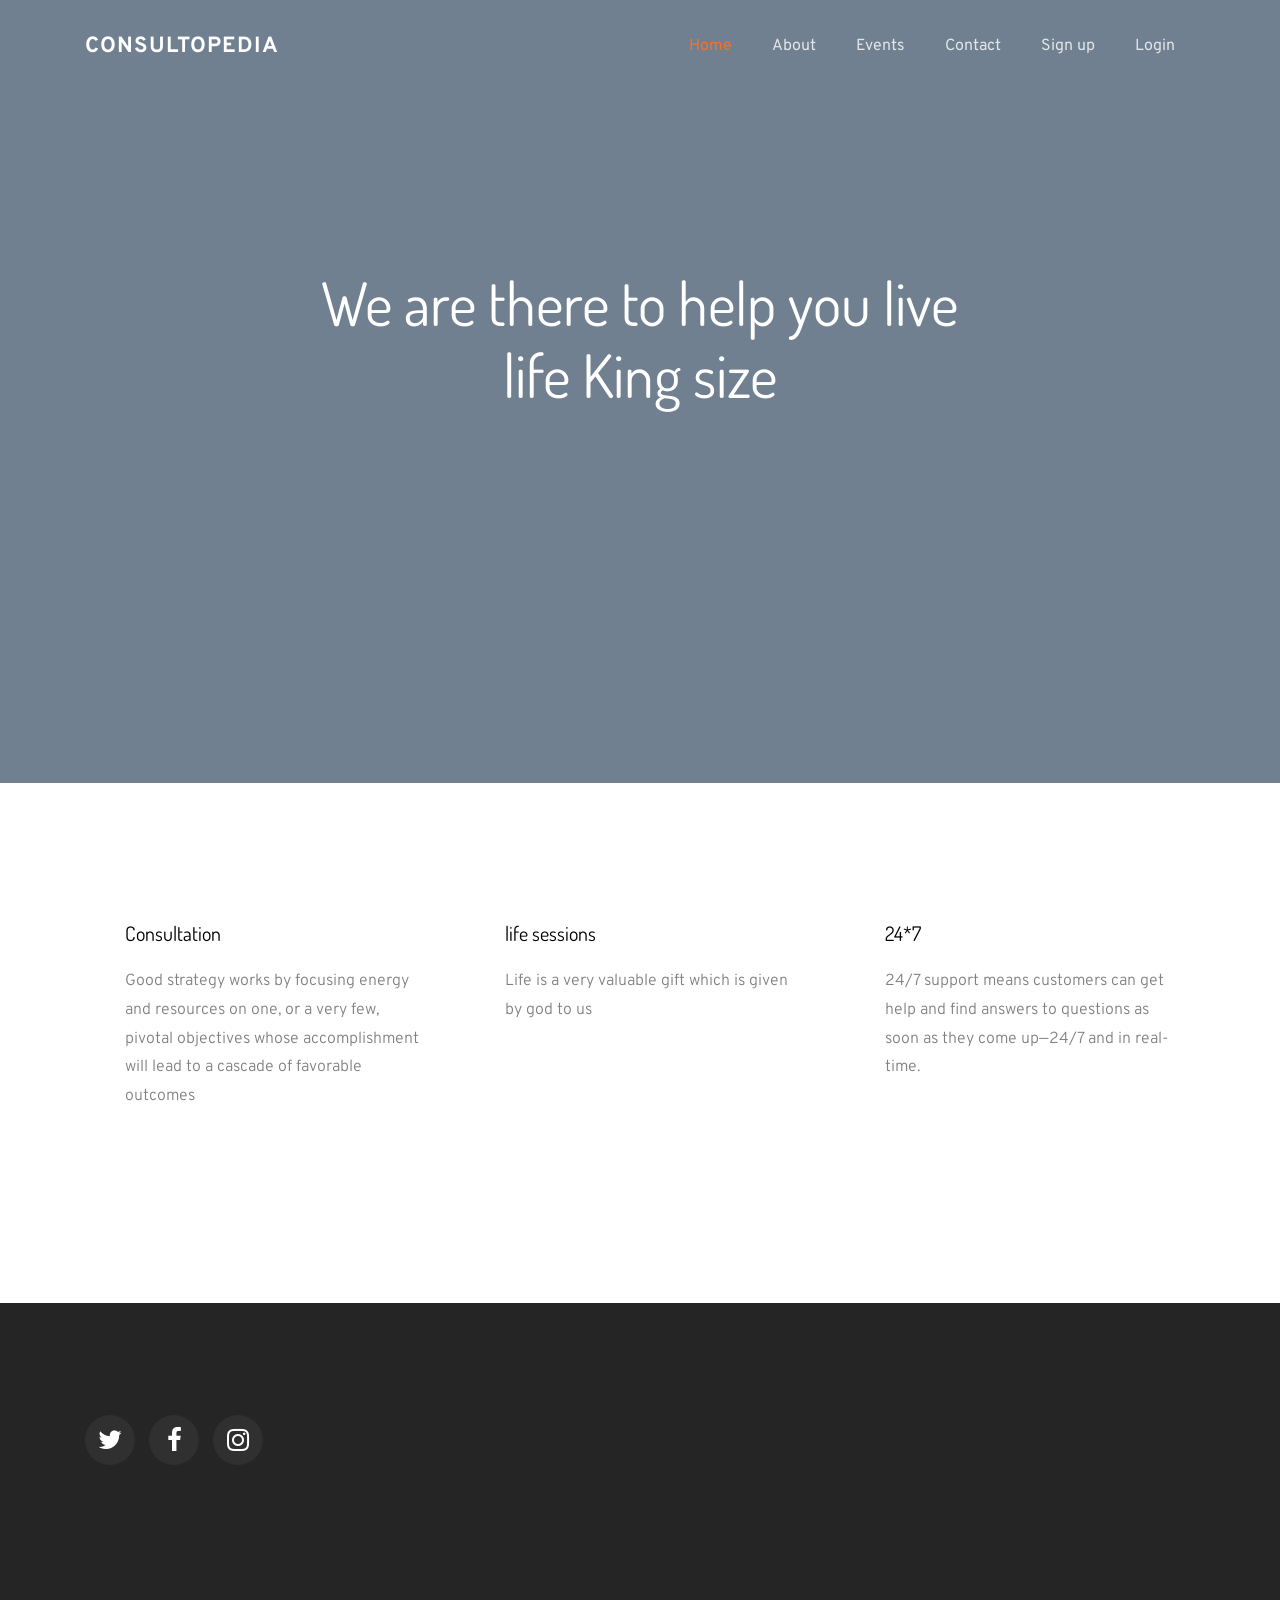
<file: public/index.html>
<!DOCTYPE html>
<html lang="en">
  <head>
    <title>Consultopedia Home</title>
    <meta charset="utf-8">
    <meta name="viewport" content="width=device-width, initial-scale=1, shrink-to-fit=no">
    
    <link href="https://fonts.googleapis.com/css?family=Dosis:200,300,400,500,700" rel="stylesheet">
    <link href="https://fonts.googleapis.com/css?family=Overpass:300,400,400i,600,700" rel="stylesheet">

    <link rel="stylesheet" href="css/open-iconic-bootstrap.min.css">
    <link rel="stylesheet" href="css/animate.css">
    
    <link rel="stylesheet" href="css/owl.carousel.min.css">

    <link rel="stylesheet" href="css/aos.css">
    
    <link rel="stylesheet" href="css/icomoon.css">
    <link rel="stylesheet" href="css/style.css">
  </head>
  <body>
    
  <nav class="navbar navbar-expand-lg navbar-dark ftco_navbar bg-dark ftco-navbar-light" id="ftco-navbar">
    <div class="container">
      <a class="navbar-brand" href="index.html">Consultopedia</a>
      <button class="navbar-toggler" type="button" data-toggle="collapse" data-target="#ftco-nav"               aria-controls="ftco-nav" aria-expanded="false" aria-label="Toggle navigation">
        <span class="oi oi-menu"></span> Menu
      </button>
      <div class="collapse navbar-collapse" id="ftco-nav">
        <ul class="navbar-nav ml-auto">
          <li class="nav-item active"><a href="index.html" class="nav-link">Home</a></li>
          <li class="nav-item "><a href="about.html" class="nav-link">About</a></li>
          <li class="nav-item"><a href="event.html" class="nav-link">Events</a></li>
          <li class="nav-item"><a href="contact.html" class="nav-link">Contact</a></li>
          <li class="nav-item"><a href="registration.html" class="nav-link">Sign up</a></li>
          <li class="nav-item"><a href="login.html" class="nav-link">Login</a></li>
        </ul>
      </div>
    </div>
  </nav>
    <!-- END nav -->
    
    <div class="hero-wrap" style="background-color:slategrey" data-stellar-background-ratio="0.5">
      <div class="overlay"></div>
      <div class="container">
        <div class="row no-gutters slider-text align-items-center justify-content-center" data-scrollax-parent="true">
          <div class="col-md-7 ftco-animate text-center" data-scrollax=" properties: { translateY: '70%' }">
            <h1 class="mb-4" data-scrollax="properties: { translateY: '30%', opacity: 1.6 }">We are there to help you live life King size</h1>
          </div>
        </div>
      </div>
    </div>



    <section class="ftco-section">
    	<div class="container">
    		<div class="row">
          <div class="col-md-4 d-flex align-self-stretch ftco-animate">
            <div class="media block-6 d-flex services p-3 py-4 d-block">
              <div class="icon d-flex mb-3"><span class="flaticon-donation-1"></span></div>
              <div class="media-body pl-4">
                <h3 class="heading">Consultation</h3>
                <p>Good strategy works by focusing energy and resources on one, or a very few, pivotal objectives whose accomplishment will lead to a cascade of favorable outcomes</p>
              </div>
            </div>      
          </div>
          <div class="col-md-4 d-flex align-self-stretch ftco-animate">
            <div class="media block-6 d-flex services p-3 py-4 d-block">
              <div class="icon d-flex mb-3"><span class="flaticon-charity"></span></div>
              <div class="media-body pl-4">
                <h3 class="heading">life sessions</h3>
                <p>Life is a very valuable gift which is given by god to us</p>
              </div>
            </div>      
          </div>
          <div class="col-md-4 d-flex align-self-stretch ftco-animate">
            <div class="media block-6 d-flex services p-3 py-4 d-block">
              <div class="icon d-flex mb-3"><span class="flaticon-donation"></span></div>
              <div class="media-body pl-4">
                <h3 class="heading">24*7</h3>
                <p>24/7 support means customers can get help and find answers to questions as soon as they come up—24/7 and in real-time.</p>
              </div>
            </div>    
          </div>
        </div>
    	</div>
    </section>
		

    <footer class="ftco-footer ftco-section img">
    	<div class="overlay"></div>
      <div class="container">
        <div class="row mb-12">
          <div class="col-md-12">
            <div class="ftco-footer-widget mb-12">
              <ul class="ftco-footer-social list-unstyled  ">
                <li class="ftco-animate"><a href="#"><span class="icon-twitter"></span></a></li>
                <li class="ftco-animate"><a href="#"><span class="icon-facebook"></span></a></li>
                <li class="ftco-animate"><a href="#"><span class="icon-instagram"></span></a></li>
              </ul>
            </div>
          </div>
        </div>
        
      </div>
    </footer>
    

  <script src="js/jquery.min.js"></script>
  <script src="js/jquery-migrate-3.0.1.min.js"></script>
  <script src="js/bootstrap.min.js"></script>
  <script src="js/jquery.waypoints.min.js"></script>
  <script src="js/jquery.stellar.min.js"></script>
  <script src="js/owl.carousel.min.js"></script>
  
  <script src="js/aos.js"></script>
  
  <script src="js/scrollax.min.js"></script>
  <script src="js/main.js"></script>
  </body>
</html>
</file>
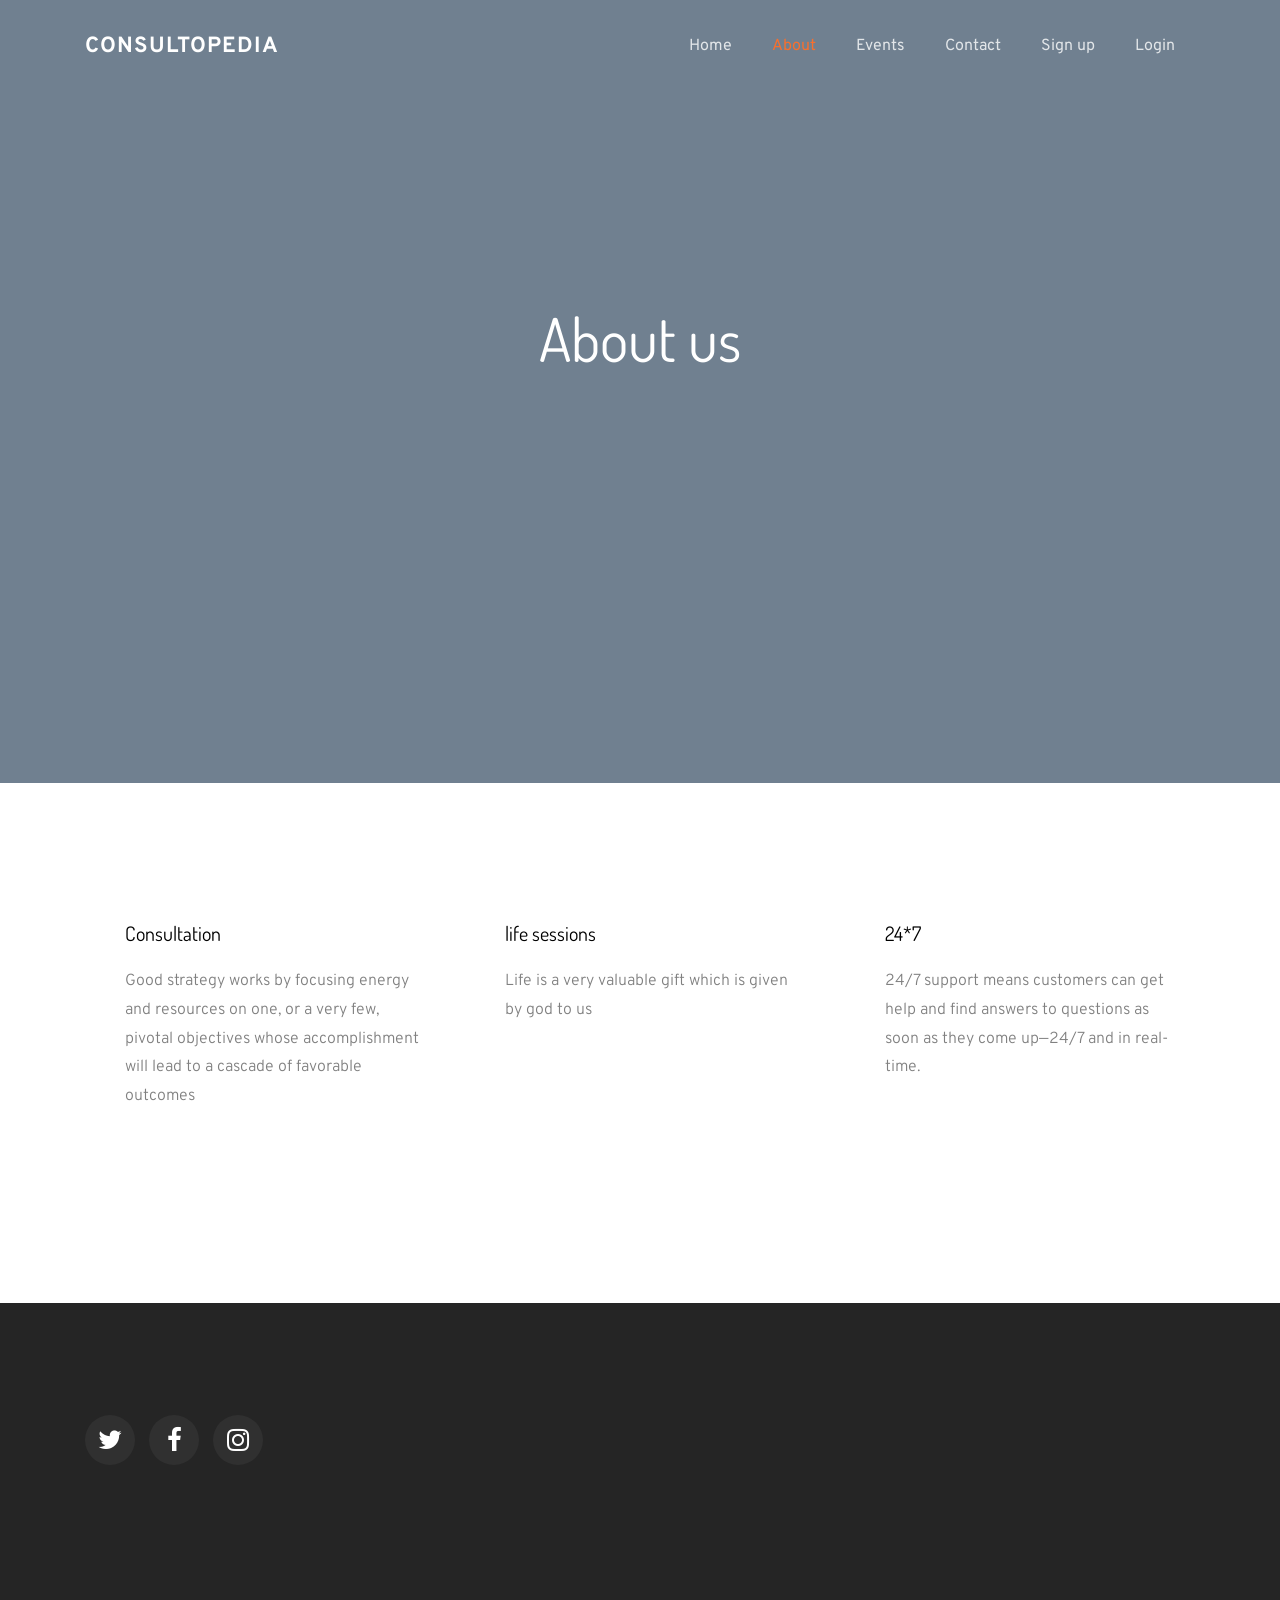
<file: about.html>
<!DOCTYPE html>
<html lang="en">
  <head>
    <title>Consultopedia about us</title>
    <meta charset="utf-8">
    <meta name="viewport" content="width=device-width, initial-scale=1, shrink-to-fit=no">
    
    <link href="https://fonts.googleapis.com/css?family=Dosis:200,300,400,500,700" rel="stylesheet">
    <link href="https://fonts.googleapis.com/css?family=Overpass:300,400,400i,600,700" rel="stylesheet">

    <link rel="stylesheet" href="css/open-iconic-bootstrap.min.css">
    <link rel="stylesheet" href="css/animate.css">
    
    <link rel="stylesheet" href="css/owl.carousel.min.css">

    <link rel="stylesheet" href="css/aos.css">
    
    <link rel="stylesheet" href="css/icomoon.css">
    <link rel="stylesheet" href="css/style.css">
  </head>
  <body>
    
    <nav class="navbar navbar-expand-lg navbar-dark ftco_navbar bg-dark ftco-navbar-light" id="ftco-navbar">
      <div class="container">
        <a class="navbar-brand" href="index.html">Consultopedia</a>
        <button class="navbar-toggler" type="button" data-toggle="collapse" data-target="#ftco-nav"              aria-controls="ftco-nav" aria-expanded="false" aria-label="Toggle navigation">
          <span class="oi oi-menu"></span> Menu
        </button>
        <div class="collapse navbar-collapse" id="ftco-nav">
          <ul class="navbar-nav ml-auto">
            <li class="nav-item "><a href="index.html" class="nav-link">Home</a></li>
            <li class="nav-item active"><a href="about.html" class="nav-link">About</a></li>
            <li class="nav-item"><a href="event.html" class="nav-link">Events</a></li>
            <li class="nav-item"><a href="contact.html" class="nav-link">Contact</a></li>
            <li class="nav-item"><a href="registration.html" class="nav-link">Sign up</a></li>
            <li class="nav-item"><a href="login.html" class="nav-link">Login</a></li>
          </ul>
        </div>
      </div>
    </nav>
    <!-- END nav -->
    
    <div class="hero-wrap" style="background-color:slategrey" data-stellar-background-ratio="0.5">
      <div class="overlay"></div>
      <div class="container">
        <div class="row no-gutters slider-text align-items-center justify-content-center" data-scrollax-parent="true">
          <div class="col-md-7 ftco-animate text-center" data-scrollax=" properties: { translateY: '70%' }">
            <h1 class="mb-4" data-scrollax="properties: { translateY: '30%', opacity: 1.6 }">About us</h1>
          </div>
        </div>
      </div>
    </div>

    
    <section class="ftco-section">
    	<div class="container">
    		<div class="row">
          <div class="col-md-4 d-flex align-self-stretch ftco-animate">
            <div class="media block-6 d-flex services p-3 py-4 d-block">
              <div class="icon d-flex mb-3"><span class="flaticon-donation-1"></span></div>
              <div class="media-body pl-4">
                <h3 class="heading">Consultation</h3>
                <p>Good strategy works by focusing energy and resources on one, or a very few, pivotal objectives whose accomplishment will lead to a cascade of favorable outcomes</p>
              </div>
            </div>      
          </div>
          <div class="col-md-4 d-flex align-self-stretch ftco-animate">
            <div class="media block-6 d-flex services p-3 py-4 d-block">
              <div class="icon d-flex mb-3"><span class="flaticon-charity"></span></div>
              <div class="media-body pl-4">
                <h3 class="heading">life sessions</h3>
                <p>Life is a very valuable gift which is given by god to us</p>
              </div>
            </div>      
          </div>
          <div class="col-md-4 d-flex align-self-stretch ftco-animate">
            <div class="media block-6 d-flex services p-3 py-4 d-block">
              <div class="icon d-flex mb-3"><span class="flaticon-donation"></span></div>
              <div class="media-body pl-4">
                <h3 class="heading">24*7</h3>
                <p>24/7 support means customers can get help and find answers to questions as soon as they come up—24/7 and in real-time.</p>
              </div>
            </div>    
          </div>
        </div>
    	</div>
    </section>
		

    <footer class="ftco-footer ftco-section img">
    	<div class="overlay"></div>
      <div class="container">
        <div class="row mb-12">
          <div class="col-md-12">
            <div class="ftco-footer-widget mb-12">
              <ul class="ftco-footer-social list-unstyled  ">
                <li class="ftco-animate"><a href="#"><span class="icon-twitter"></span></a></li>
                <li class="ftco-animate"><a href="#"><span class="icon-facebook"></span></a></li>
                <li class="ftco-animate"><a href="#"><span class="icon-instagram"></span></a></li>
              </ul>
            </div>
          </div>
        </div>
        
      </div>
    </footer>
    

  <script src="js/jquery.min.js"></script>
  <script src="js/jquery-migrate-3.0.1.min.js"></script>
  <script src="js/bootstrap.min.js"></script>
  <script src="js/jquery.waypoints.min.js"></script>
  <script src="js/jquery.stellar.min.js"></script>
  <script src="js/owl.carousel.min.js"></script>
  
  <script src="js/aos.js"></script>
  
  <script src="js/scrollax.min.js"></script>
  <script src="js/main.js"></script>
  </body>
</html>
</file>
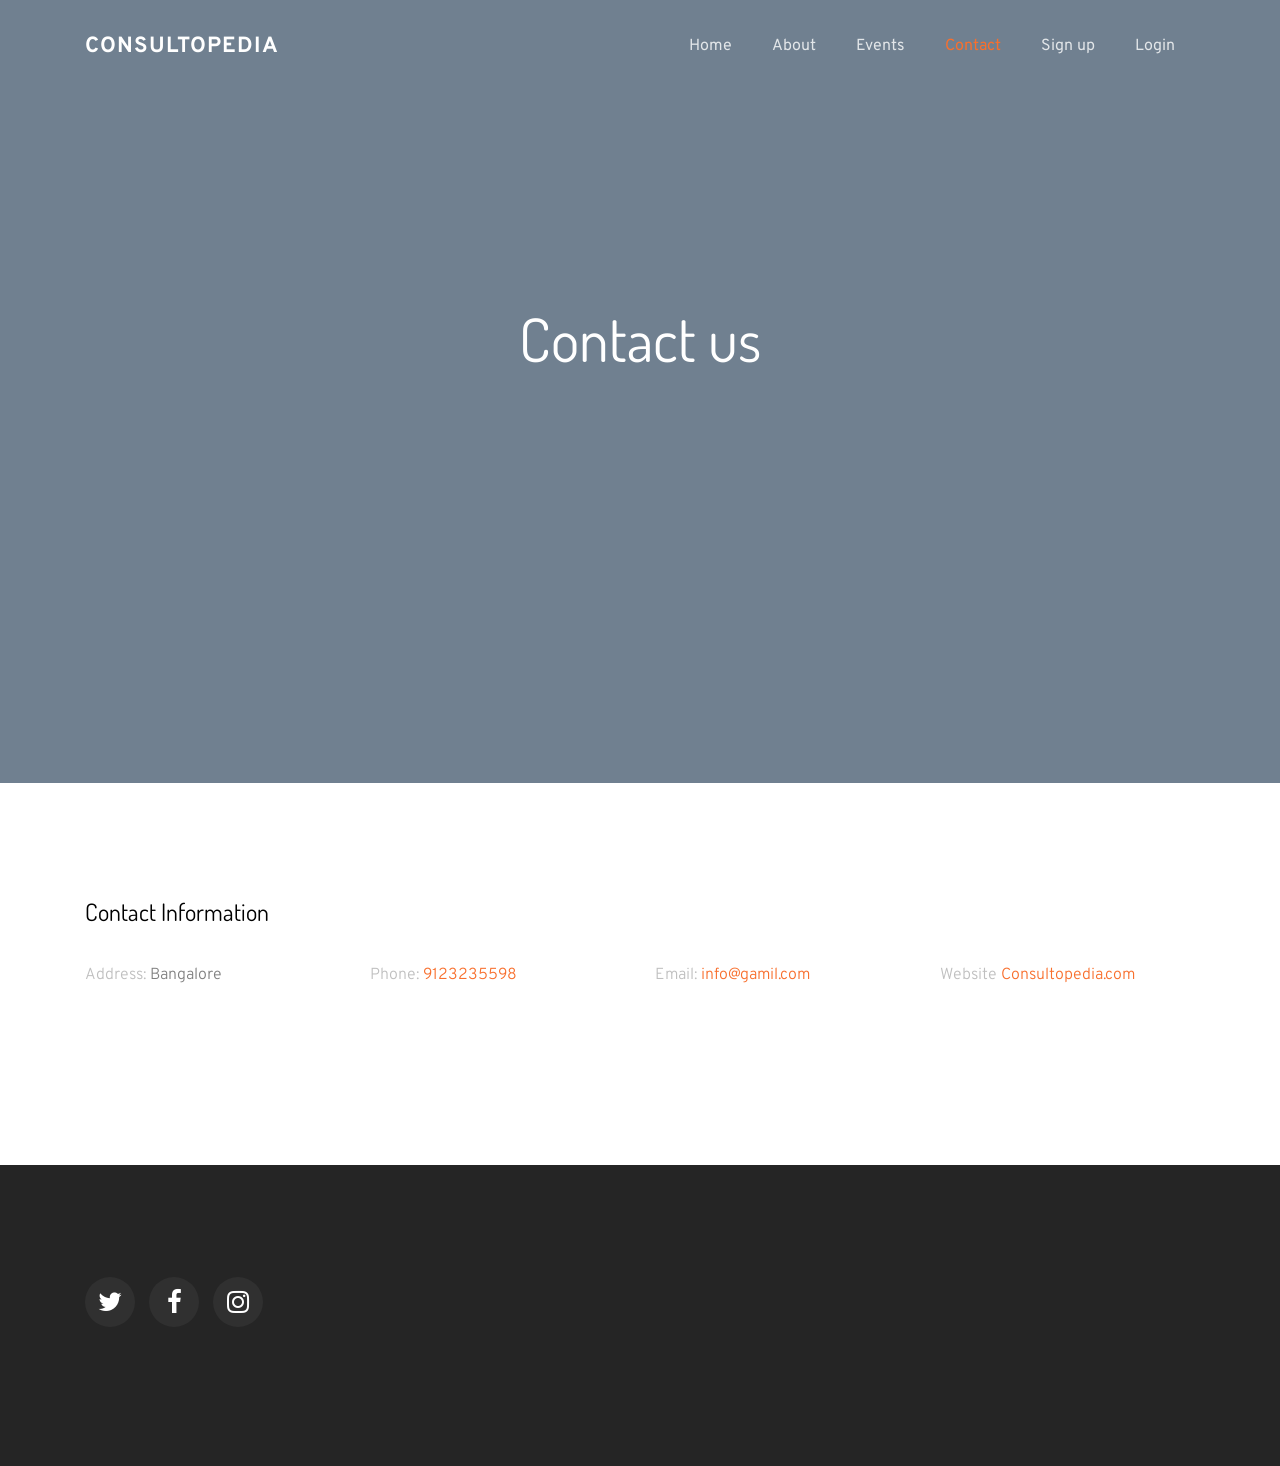
<file: contact.html>
<!DOCTYPE html>
<html lang="en">
  <head>
    <title>Consultopedia Home</title>
    <meta charset="utf-8">
    <meta name="viewport" content="width=device-width, initial-scale=1, shrink-to-fit=no">
    
    <link href="https://fonts.googleapis.com/css?family=Dosis:200,300,400,500,700" rel="stylesheet">
    <link href="https://fonts.googleapis.com/css?family=Overpass:300,400,400i,600,700" rel="stylesheet">

    <link rel="stylesheet" href="css/open-iconic-bootstrap.min.css">
    <link rel="stylesheet" href="css/animate.css">
    
    <link rel="stylesheet" href="css/owl.carousel.min.css">

    <link rel="stylesheet" href="css/aos.css">
    
    <link rel="stylesheet" href="css/icomoon.css">
    <link rel="stylesheet" href="css/style.css">
  </head>
  <body>
    
  <nav class="navbar navbar-expand-lg navbar-dark ftco_navbar bg-dark ftco-navbar-light" id="ftco-navbar">
    <div class="container">
      <a class="navbar-brand" href="index.html">Consultopedia</a>
      <button class="navbar-toggler" type="button" data-toggle="collapse" data-target="#ftco-nav"               aria-controls="ftco-nav" aria-expanded="false" aria-label="Toggle navigation">
        <span class="oi oi-menu"></span> Menu
      </button>
      <div class="collapse navbar-collapse" id="ftco-nav">
        <ul class="navbar-nav ml-auto">
          <li class="nav-item "><a href="index.html" class="nav-link">Home</a></li>
            <li class="nav-item "><a href="about.html" class="nav-link">About</a></li>
            <li class="nav-item"><a href="event.html" class="nav-link">Events</a></li>
            <li class="nav-item active"><a href="contact.html" class="nav-link">Contact</a></li>
            <li class="nav-item"><a href="registration.html" class="nav-link">Sign up</a></li>
            <li class="nav-item"><a href="login.html" class="nav-link">Login</a></li>
        </ul>
      </div>
    </div>
  </nav>
    <!-- END nav -->
    
    <div class="hero-wrap" style="background-color:slategrey" data-stellar-background-ratio="0.5">
      <div class="overlay"></div>
      <div class="container">
        <div class="row no-gutters slider-text align-items-center justify-content-center" data-scrollax-parent="true">
          <div class="col-md-7 ftco-animate text-center" data-scrollax=" properties: { translateY: '70%' }">
            <h1 class="mb-4" data-scrollax="properties: { translateY: '30%', opacity: 1.6 }">Contact us</h1>
          </div>
        </div>
      </div>
    </div>


    
    <section class="ftco-section contact-section ftco-degree-bg">
      <div class="container">
        <div class="row d-flex mb-5 contact-info">
          <div class="col-md-12 mb-4">
            <h2 class="h4">Contact Information</h2>
          </div>
          <div class="w-100"></div>
          <div class="col-md-3">
            <p><span>Address:</span> Bangalore</p>
          </div>
          <div class="col-md-3">
            <p><span>Phone:</span> <a href="tel://9123235598">9123235598</a></p>
          </div>
          <div class="col-md-3">
            <p><span>Email:</span> <a href="mailto:info@gmail.com">info@gamil.com</a></p>
          </div>
          <div class="col-md-3">
            <p><span>Website</span> <a href="#">Consultopedia.com</a></p>
          </div>
        </div>
        

          
        
      </div>
    </section>

    <footer class="ftco-footer ftco-section img">
    	<div class="overlay"></div>
      <div class="container">
        <div class="row mb-12">
          <div class="col-md-12">
            <div class="ftco-footer-widget mb-12">
              <ul class="ftco-footer-social list-unstyled  ">
                <li class="ftco-animate"><a href="#"><span class="icon-twitter"></span></a></li>
                <li class="ftco-animate"><a href="#"><span class="icon-facebook"></span></a></li>
                <li class="ftco-animate"><a href="#"><span class="icon-instagram"></span></a></li>
              </ul>
            </div>
          </div>
        </div>
        
      </div>
    </footer>
    

  <script src="js/jquery.min.js"></script>
  <script src="js/jquery-migrate-3.0.1.min.js"></script>
  <script src="js/bootstrap.min.js"></script>
  <script src="js/jquery.waypoints.min.js"></script>
  <script src="js/jquery.stellar.min.js"></script>
  <script src="js/owl.carousel.min.js"></script>
  
  <script src="js/aos.js"></script>
  
  <script src="js/scrollax.min.js"></script>
  <script src="js/main.js"></script>
  </body>
</html>
</file>
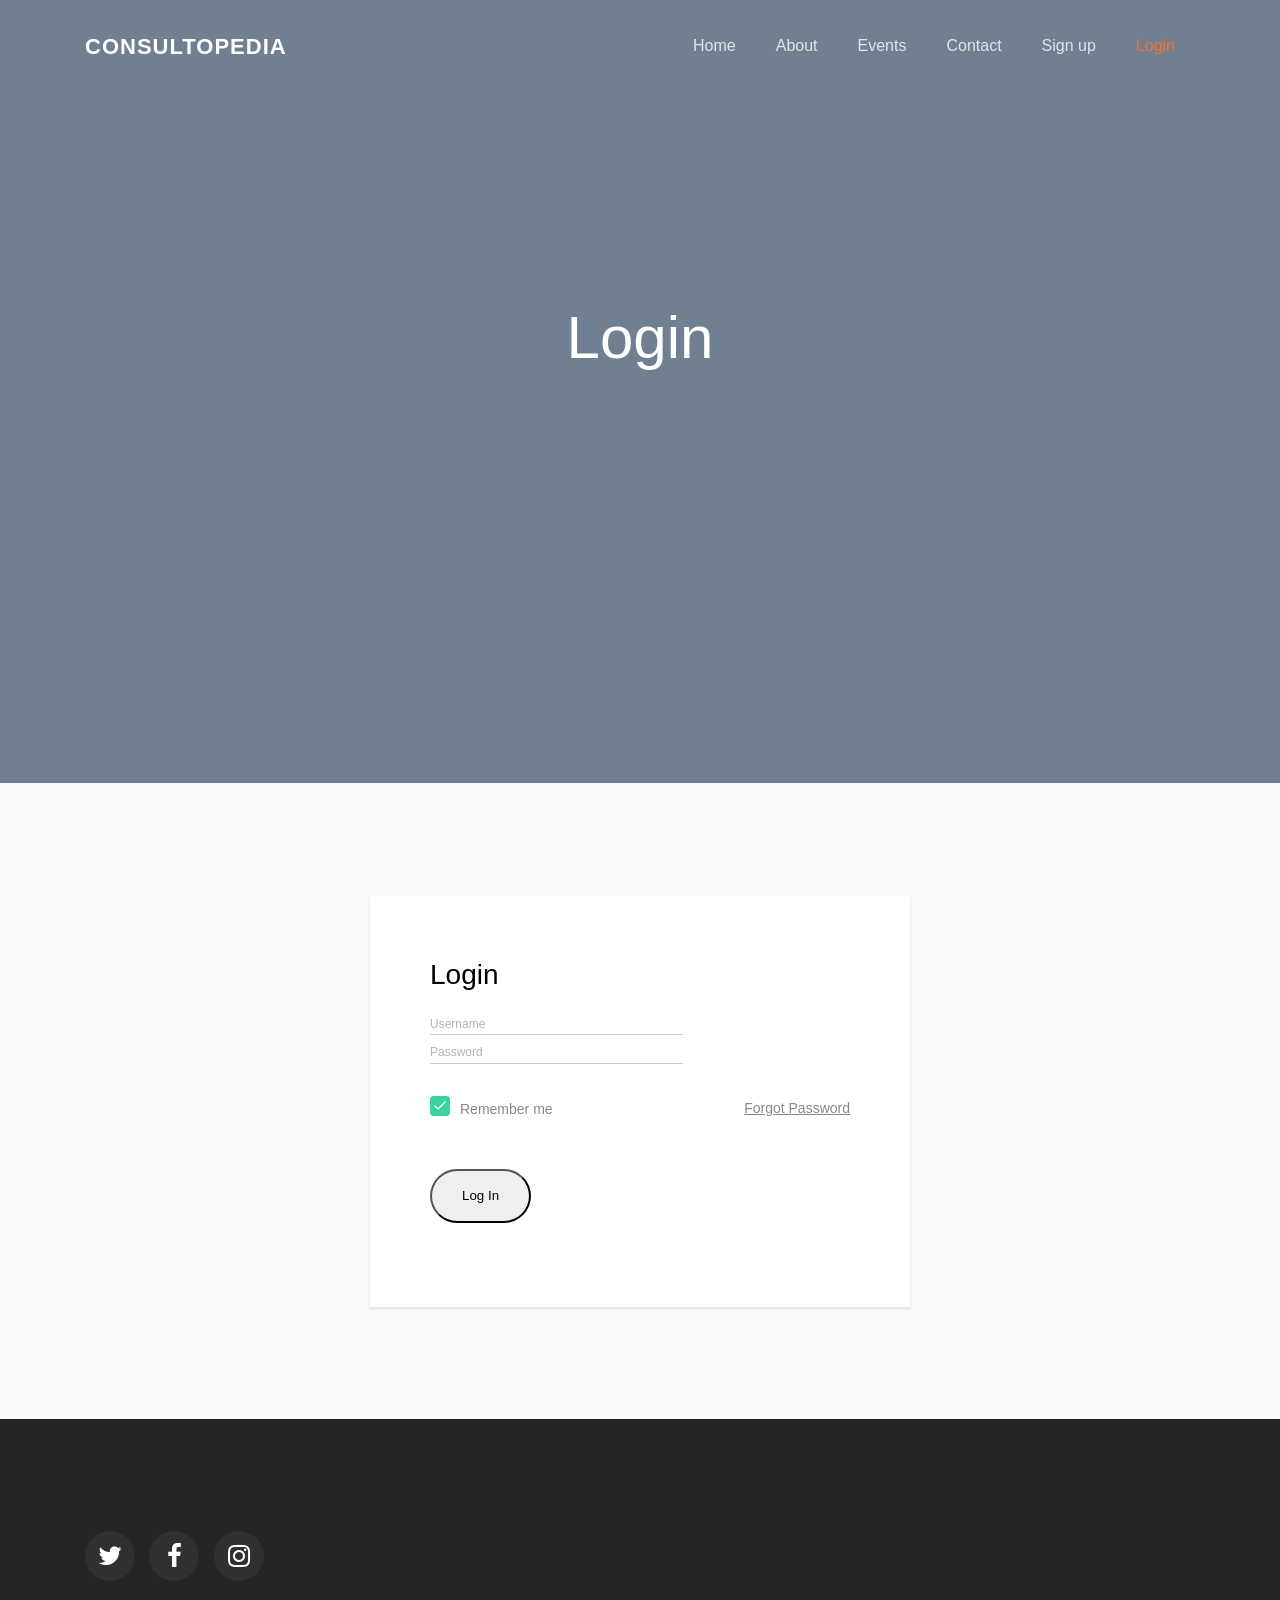
<file: login.html>
<!DOCTYPE html>
<html lang="en">
  <head>
    <title>Consultopedia Home</title>
    <meta charset="utf-8">
    <meta name="viewport" content="width=device-width, initial-scale=1, shrink-to-fit=no">
    
    <link href="https://fonts.googleapis.com/css?family=Dosis:200,300,400,500,700" rel="stylesheet">
    <link href="https://fonts.googleapis.com/css?family=Overpass:300,400,400i,600,700" rel="stylesheet">

    <link rel="stylesheet" href="css/open-iconic-bootstrap.min.css">
    <link rel="stylesheet" href="css/animate.css">
    
    <link rel="stylesheet" href="css/owl.carousel.min.css">

    <link rel="stylesheet" href="css/aos.css">
    
    <link rel="stylesheet" href="css/icomoon.css">
    <link rel="stylesheet" href="css/style.css">
    <link rel="stylesheet" href="css/lstyle.css">
  </head>
  <body>
    
  <nav class="navbar navbar-expand-lg navbar-dark ftco_navbar bg-dark ftco-navbar-light" id="ftco-navbar">
    <div class="container">
      <a class="navbar-brand" href="index.html">Consultopedia</a>
      <button class="navbar-toggler" type="button" data-toggle="collapse" data-target="#ftco-nav"               aria-controls="ftco-nav" aria-expanded="false" aria-label="Toggle navigation">
        <span class="oi oi-menu"></span> Menu
      </button>
      <div class="collapse navbar-collapse" id="ftco-nav">
        <ul class="navbar-nav ml-auto">
          <li class="nav-item"><a href="index.html" class="nav-link">Home</a></li>
          <li class="nav-item "><a href="about.html" class="nav-link">About</a></li>
          <li class="nav-item"><a href="event.html" class="nav-link">Events</a></li>
          <li class="nav-item"><a href="contact.html" class="nav-link">Contact</a></li>
          <li class="nav-item"><a href="registration.html" class="nav-link">Sign up</a></li>
          <li class="nav-item active"><a href="login.html" class="nav-link">Login</a></li>
        </ul>
      </div>
    </div>
  </nav>
    <!-- END nav -->
    
    <div class="hero-wrap" style="background-color:slategrey" data-stellar-background-ratio="0.5">
      <div class="overlay"></div>
      <div class="container">
        <div class="row no-gutters slider-text align-items-center justify-content-center" data-scrollax-parent="true">
          <div class="col-md-7 ftco-animate text-center" data-scrollax=" properties: { translateY: '70%' }">
            <h1 class="mb-4" data-scrollax="properties: { translateY: '30%', opacity: 1.6 }">Login</h1>
          </div>
        </div>
      </div>
    </div>
  

  
  <div class="content">
    <div class="container">
      <div class="row justify-content-center">
       
        <div class="col-md-6 contents">
          <div class="row justify-content-center">
            <div class="col-md-12">
              <div class="form-block">
                  <div class="mb-4">
                  <h3>Login</h3>
                  <p class="mb-4> Enter Your Login Details </p>
                </div>
                <form action="#" method="post">
                  <div class="form-group first">
                    <label for="username">Username</label>
                    <input type="text" class="form-control" id="username">

                  </div>
                  <div class="form-group last mb-4">
                    <label for="password">Password</label>
                    <input type="password" class="form-control" id="password">
                    
                  </div>
                  
                  <div class="d-flex mb-5 align-items-center">
                    <label class="control control--checkbox mb-0"><span class="caption">Remember me</span>
                      <input type="checkbox" checked="checked"/>
                      <div class="control__indicator"></div>
                    </label>
                    <span class="ml-auto"><a href="#" class="forgot-pass">Forgot Password</a></span> 
                  </div>

                  <input type="submit" value="Log In" class="btn btn-pill text-white btn-block btn-primary">


                    </a>
                  </div>
                </form>
              </div>
            </div>
          </div>
          
        </div>
        
      </div>
    </div>
  </div>
  <footer class="ftco-footer ftco-section img">
    <div class="overlay"></div>
  <div class="container">
    <div class="row mb-12">
      <div class="col-md-12">
        <div class="ftco-footer-widget mb-12">
          <ul class="ftco-footer-social list-unstyled  ">
            <li class="ftco-animate"><a href="#"><span class="icon-twitter"></span></a></li>
            <li class="ftco-animate"><a href="#"><span class="icon-facebook"></span></a></li>
            <li class="ftco-animate"><a href="#"><span class="icon-instagram"></span></a></li>
          </ul>
        </div>
      </div>
    </div>
    
  </div>
</footer>


<script src="js/jquery.min.js"></script>
<script src="js/jquery-migrate-3.0.1.min.js"></script>
<script src="js/bootstrap.min.js"></script>
<script src="js/jquery.waypoints.min.js"></script>
<script src="js/jquery.stellar.min.js"></script>
<script src="js/owl.carousel.min.js"></script>

<script src="js/aos.js"></script>

<script src="js/scrollax.min.js"></script>
<script src="js/main.js"></script>
</body>
</html>
</file>
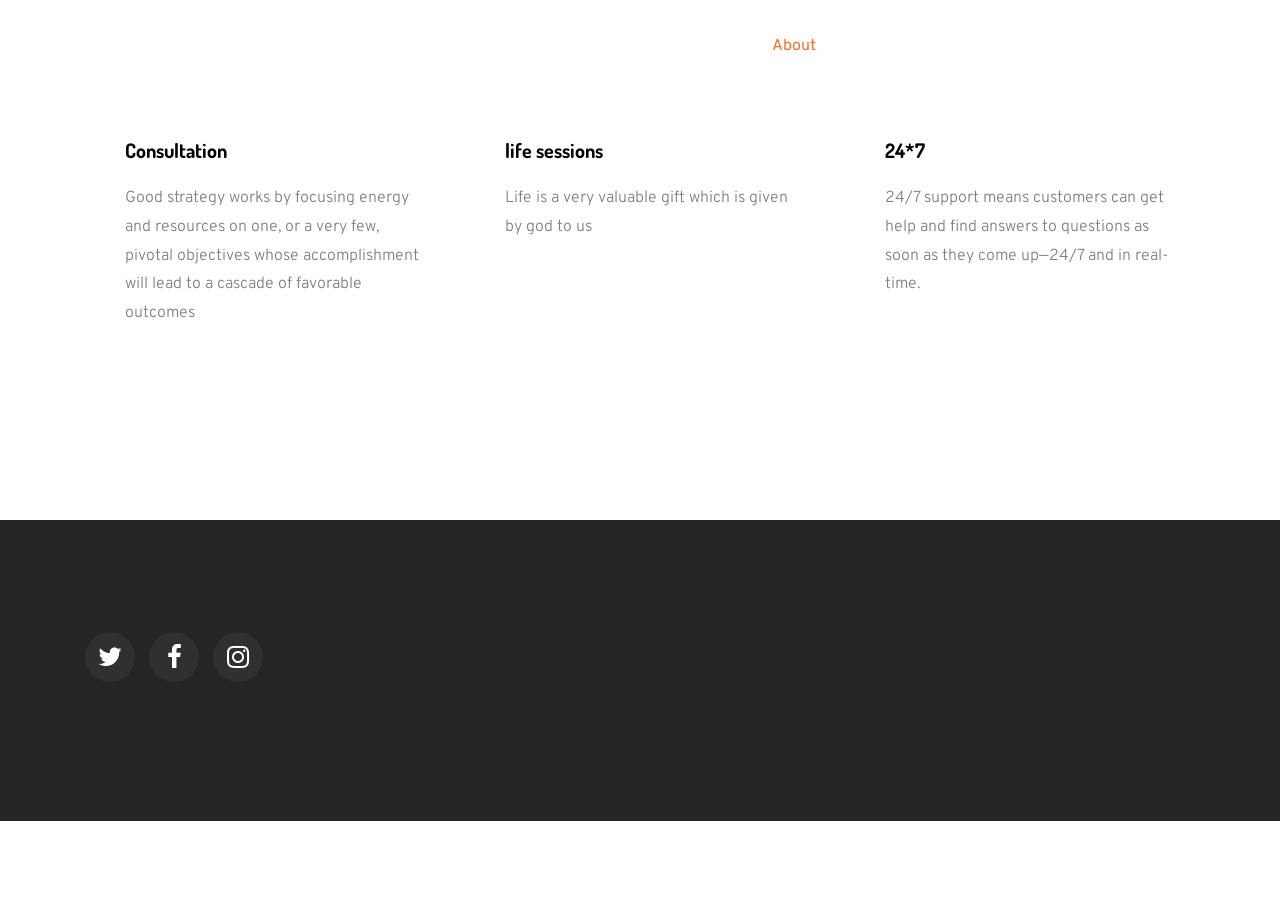
<file: public/about.html>
<!DOCTYPE html>
<html lang="en">
  <head>
    <title>Consultopedia about us</title>
    <meta charset="utf-8">
    <meta name="viewport" content="width=device-width, initial-scale=1, shrink-to-fit=no">
    
    <link href="https://fonts.googleapis.com/css?family=Dosis:200,300,400,500,700" rel="stylesheet">
    <link href="https://fonts.googleapis.com/css?family=Overpass:300,400,400i,600,700" rel="stylesheet">

    <link rel="stylesheet" href="css/open-iconic-bootstrap.min.css">
    <link rel="stylesheet" href="css/animate.css">
    
    <link rel="stylesheet" href="css/owl.carousel.min.css">

    <link rel="stylesheet" href="css/aos.css">
    
    <link rel="stylesheet" href="css/icomoon.css">
    <link rel="stylesheet" href="css/style.css">
  </head>
  <body>
    
    <nav class="navbar navbar-expand-lg navbar-dark ftco_navbar bg-dark ftco-navbar-light" id="ftco-navbar">
      <div class="container">
        <a class="navbar-brand" href="index.html">Consultopedia</a>
        <button class="navbar-toggler" type="button" data-toggle="collapse" data-target="#ftco-nav"              aria-controls="ftco-nav" aria-expanded="false" aria-label="Toggle navigation">
          <span class="oi oi-menu"></span> Menu
        </button>
        <div class="collapse navbar-collapse" id="ftco-nav">
          <ul class="navbar-nav ml-auto">
            <li class="nav-item "><a href="index.html" class="nav-link">Home</a></li>
            <li class="nav-item active"><a href="about.html" class="nav-link">About</a></li>
            <li class="nav-item"><a href="event.html" class="nav-link">Events</a></li>
            <li class="nav-item"><a href="contact.html" class="nav-link">Contact</a></li>
            <li class="nav-item"><a href="registration.html" class="nav-link">Sign up</a></li>
            <li class="nav-item"><a href="login.html" class="nav-link">Login</a></li>
          </ul>
        </div>
      </div>
    </nav>
    <!-- END nav -->
   

    
    <section class="ftco-section";">
    	<div class="container">
    		<div class="row">
          <div class="col-md-4 d-flex align-self-stretch ftco-animate">
            <div class="media block-6 d-flex services p-3 py-4 d-block">
              <div class="icon d-flex mb-3"><span class="flaticon-donation-1"></span></div>
              <div class="media-body pl-4">
                <h3 class="heading"><b>Consultation</b></h3>
                <p>Good strategy works by focusing energy and resources on one, or a very few, pivotal objectives whose accomplishment will lead to a cascade of favorable outcomes</p>
              </div>
            </div>      
          </div>
          <div class="col-md-4 d-flex align-self-stretch ftco-animate">
            <div class="media block-6 d-flex services p-3 py-4 d-block">
              <div class="icon d-flex mb-3"><span class="flaticon-charity"></span></div>
              <div class="media-body pl-4">
                <h3 class="heading"><b>life sessions</b></h3>
                <p>Life is a very valuable gift which is given by god to us</p>
              </div>
            </div>      
          </div>
          <div class="col-md-4 d-flex align-self-stretch ftco-animate">
            <div class="media block-6 d-flex services p-3 py-4 d-block">
              <div class="icon d-flex mb-3"><span class="flaticon-donation"></span></div>
              <div class="media-body pl-4">
                <h3 class="heading"><b>24*7</b></h3>
                <p>24/7 support means customers can get help and find answers to questions as soon as they come up—24/7 and in real-time.</p>
              </div>
            </div>    
          </div>
        </div>
    	</div>
    </section>
		

    <footer class="ftco-footer ftco-section img">
    	<div class="overlay"></div>
      <div class="container">
        <div class="row mb-12">
          <div class="col-md-12">
            <div class="ftco-footer-widget mb-12">
              <ul class="ftco-footer-social list-unstyled  ">
                <li class="ftco-animate"><a href="#"><span class="icon-twitter"></span></a></li>
                <li class="ftco-animate"><a href="#"><span class="icon-facebook"></span></a></li>
                <li class="ftco-animate"><a href="#"><span class="icon-instagram"></span></a></li>
              </ul>
            </div>
          </div>
        </div>
        
      </div>
    </footer>
    

  <script src="js/jquery.min.js"></script>
  <script src="js/jquery-migrate-3.0.1.min.js"></script>
  <script src="js/bootstrap.min.js"></script>
  <script src="js/jquery.waypoints.min.js"></script>
  <script src="js/jquery.stellar.min.js"></script>
  <script src="js/owl.carousel.min.js"></script>
  
  <script src="js/aos.js"></script>
  
  <script src="js/scrollax.min.js"></script>
  <script src="js/main.js"></script>
  </body>
</html>
</file>
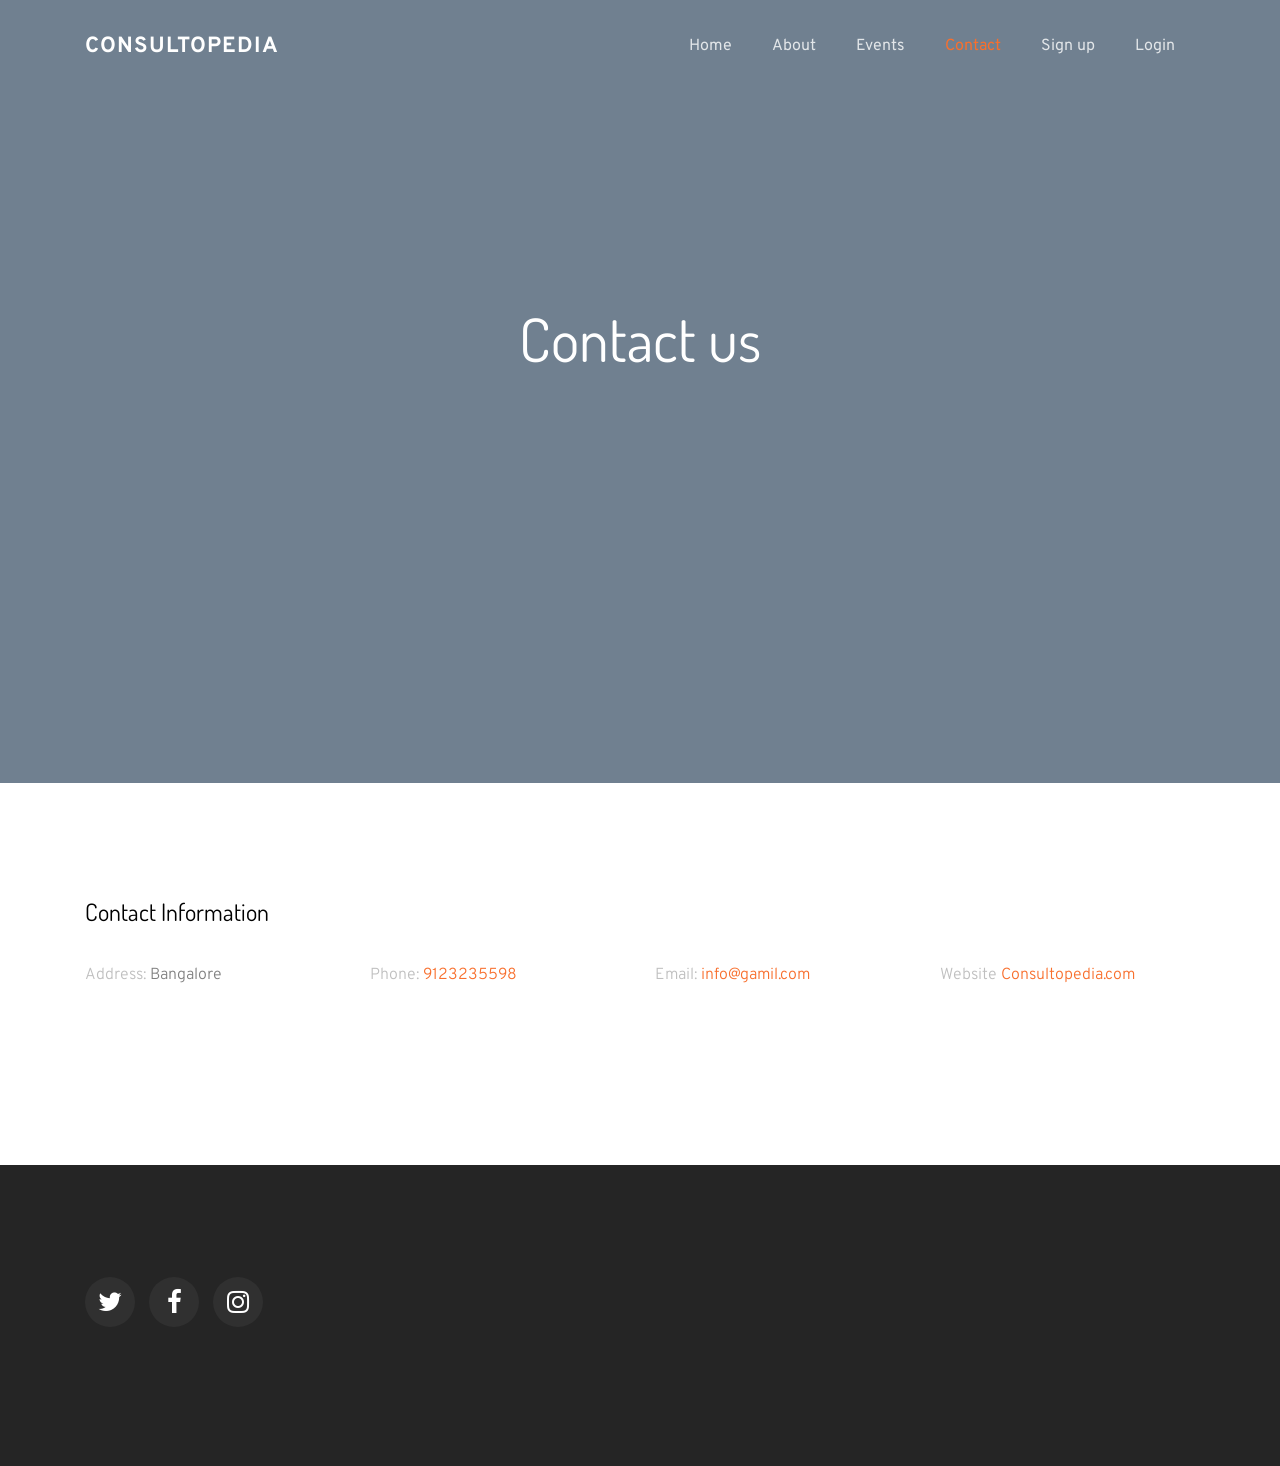
<file: public/contact.html>
<!DOCTYPE html>
<html lang="en">
  <head>
    <title>Consultopedia Home</title>
    <meta charset="utf-8">
    <meta name="viewport" content="width=device-width, initial-scale=1, shrink-to-fit=no">
    
    <link href="https://fonts.googleapis.com/css?family=Dosis:200,300,400,500,700" rel="stylesheet">
    <link href="https://fonts.googleapis.com/css?family=Overpass:300,400,400i,600,700" rel="stylesheet">

    <link rel="stylesheet" href="css/open-iconic-bootstrap.min.css">
    <link rel="stylesheet" href="css/animate.css">
    
    <link rel="stylesheet" href="css/owl.carousel.min.css">

    <link rel="stylesheet" href="css/aos.css">
    
    <link rel="stylesheet" href="css/icomoon.css">
    <link rel="stylesheet" href="css/style.css">
  </head>
  <body>
    
  <nav class="navbar navbar-expand-lg navbar-dark ftco_navbar bg-dark ftco-navbar-light" id="ftco-navbar">
    <div class="container">
      <a class="navbar-brand" href="index.html">Consultopedia</a>
      <button class="navbar-toggler" type="button" data-toggle="collapse" data-target="#ftco-nav"               aria-controls="ftco-nav" aria-expanded="false" aria-label="Toggle navigation">
        <span class="oi oi-menu"></span> Menu
      </button>
      <div class="collapse navbar-collapse" id="ftco-nav">
        <ul class="navbar-nav ml-auto">
          <li class="nav-item "><a href="index.html" class="nav-link">Home</a></li>
            <li class="nav-item "><a href="about.html" class="nav-link">About</a></li>
            <li class="nav-item"><a href="event.html" class="nav-link">Events</a></li>
            <li class="nav-item active"><a href="contact.html" class="nav-link">Contact</a></li>
            <li class="nav-item"><a href="registration.html" class="nav-link">Sign up</a></li>
            <li class="nav-item"><a href="login.html" class="nav-link">Login</a></li>
        </ul>
      </div>
    </div>
  </nav>
    <!-- END nav -->
    
    <div class="hero-wrap" style="background-color:slategrey" data-stellar-background-ratio="0.5">
      <div class="overlay"></div>
      <div class="container">
        <div class="row no-gutters slider-text align-items-center justify-content-center" data-scrollax-parent="true">
          <div class="col-md-7 ftco-animate text-center" data-scrollax=" properties: { translateY: '70%' }">
            <h1 class="mb-4" data-scrollax="properties: { translateY: '30%', opacity: 1.6 }">Contact us</h1>
          </div>
        </div>
      </div>
    </div>


    
    <section class="ftco-section contact-section ftco-degree-bg">
      <div class="container">
        <div class="row d-flex mb-5 contact-info">
          <div class="col-md-12 mb-4">
            <h2 class="h4">Contact Information</h2>
          </div>
          <div class="w-100"></div>
          <div class="col-md-3">
            <p><span>Address:</span> Bangalore</p>
          </div>
          <div class="col-md-3">
            <p><span>Phone:</span> <a href="tel://9123235598">9123235598</a></p>
          </div>
          <div class="col-md-3">
            <p><span>Email:</span> <a href="mailto:info@gmail.com">info@gamil.com</a></p>
          </div>
          <div class="col-md-3">
            <p><span>Website</span> <a href="#">Consultopedia.com</a></p>
          </div>
        </div>

      
          
        
      </div>
    </section>

    <footer class="ftco-footer ftco-section img">
    	<div class="overlay"></div>
      <div class="container">
        <div class="row mb-12">
          <div class="col-md-12">
            <div class="ftco-footer-widget mb-12">
              <ul class="ftco-footer-social list-unstyled  ">
                <li class="ftco-animate"><a href="#"><span class="icon-twitter"></span></a></li>
                <li class="ftco-animate"><a href="#"><span class="icon-facebook"></span></a></li>
                <li class="ftco-animate"><a href="#"><span class="icon-instagram"></span></a></li>
              </ul>
            </div>
          </div>
        </div>
        
      </div>
    </footer>
    

  <script src="js/jquery.min.js"></script>
  <script src="js/jquery-migrate-3.0.1.min.js"></script>
  <script src="js/bootstrap.min.js"></script>
  <script src="js/jquery.waypoints.min.js"></script>
  <script src="js/jquery.stellar.min.js"></script>
  <script src="js/owl.carousel.min.js"></script>
  
  <script src="js/aos.js"></script>
  
  <script src="js/scrollax.min.js"></script>
  <script src="js/main.js"></script>
  </body>
</html>
</file>
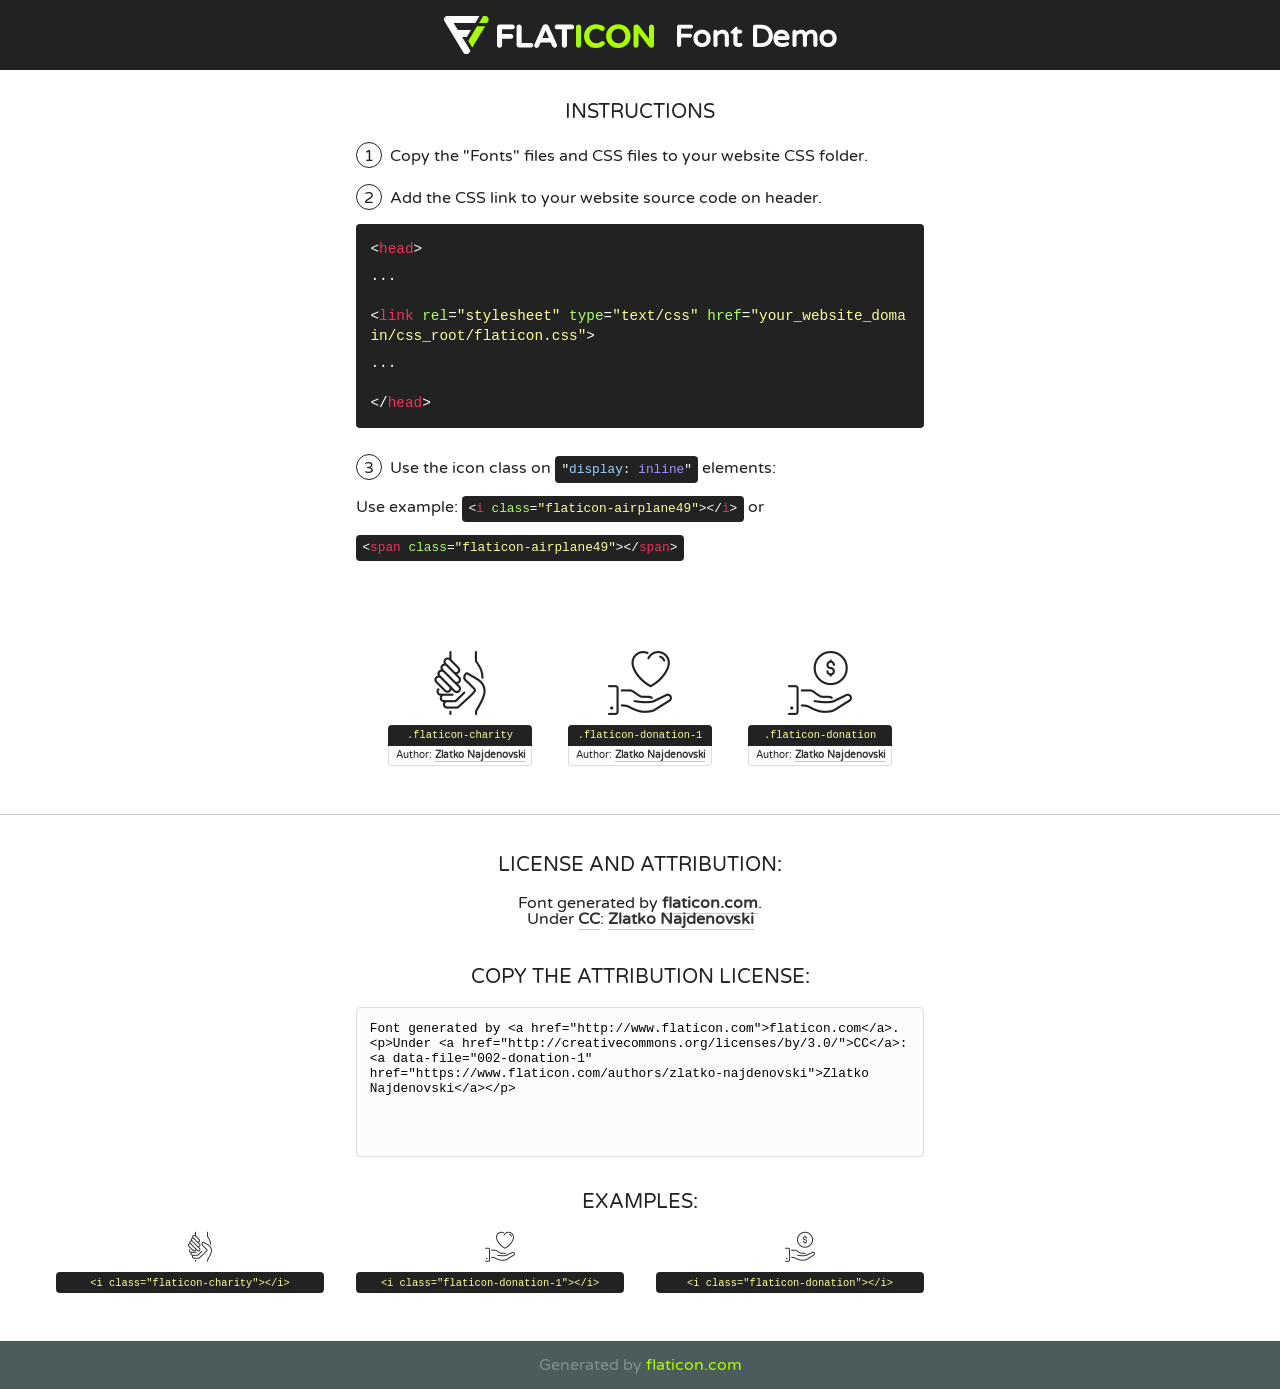
<file: fonts/flaticon/font/flaticon.html>
<!DOCTYPE html>
<!--
  Flaticon icon font: Flaticon
  Creation date: 25/08/2018 14:33
-->
<html>
<!DOCTYPE html>
<html>

<head>
    <title>Flaticon WebFont</title>
    <link href="http://fonts.googleapis.com/css?family=Varela+Round" rel="stylesheet" type="text/css" />
    <link rel="stylesheet" type="text/css" href="flaticon.css">
    <meta charset="UTF-8">
    <style>
    html, body, div, span, applet, object, iframe,
    h1, h2, h3, h4, h5, h6, p, blockquote, pre,
    a, abbr, acronym, address, big, cite, code,
    del, dfn, em, img, ins, kbd, q, s, samp,
    small, strike, strong, sub, sup, tt, var,
    b, u, i, center,
    dl, dt, dd, ol, ul, li,
    fieldset, form, label, legend,
    table, caption, tbody, tfoot, thead, tr, th, td,
    article, aside, canvas, details, embed, 
    figure, figcaption, footer, header, hgroup, 
    menu, nav, output, ruby, section, summary,
    time, mark, audio, video {
        margin: 0;
        padding: 0;
        border: 0;
        font-size: 100%;
        font: inherit;
        vertical-align: baseline;
    }
    /* HTML5 display-role reset for older browsers */
    article, aside, details, figcaption, figure, 
    footer, header, hgroup, menu, nav, section {
        display: block;
    }
    body {
        line-height: 1;
    }
    ol, ul {
        list-style: none;
    }
    blockquote, q {
        quotes: none;
    }
    blockquote:before, blockquote:after,
    q:before, q:after {
        content: '';
        content: none;
    }
    table {
        border-collapse: collapse;
        border-spacing: 0;
    }
    body {
        font-family: 'Varela Round', Helvetica, Arial, sans-serif;
        font-size: 16px;
        color: #222;
    }
    a {
        color: #333;
        border-bottom: 1px solid #a9fd00;
        font-weight: bold;
        text-decoration: none;
    }
    * {
        -moz-box-sizing: border-box;
        -webkit-box-sizing: border-box;
        box-sizing: border-box;
        margin: 0;
        padding: 0;
    }
    [class^="flaticon-"]:before, [class*=" flaticon-"]:before, [class^="flaticon-"]:after, [class*=" flaticon-"]:after {
        font-family: Flaticon;
        font-size: 30px;
        font-style: normal;
        margin-left: 20px;
        color: #333;
    }
    .wrapper {
        max-width: 600px;
        margin: auto;
        padding: 0 1em;
    }
    .title {
        font-size: 1.25em;
        text-align: center;
        margin-bottom: 1em;
        text-transform: uppercase;
    }
    header {
        text-align: center;
        background-color: #222;
        color: #fff;
        padding: 1em;
    }
    header .logo {
        width: 210px;
        height: 38px;
        display: inline-block;
        vertical-align: middle;
        margin-right: 1em;
        border: none;
    }
    header strong {
        font-size: 1.95em;
        font-weight: bold;
        vertical-align: middle;
        margin-top: 5px;
        display: inline-block;
    }
    .demo {
        margin: 2em auto;
        line-height: 1.25em;
    }
    .demo ul li {
        margin-bottom: 1em;
    }
    .demo ul li .num {
        color: #222;
        border-radius: 20px;
        display: inline-block;
        width: 26px;
        padding: 3px;
        height: 26px;
        text-align: center;
        margin-right: 0.5em;
        border: 1px solid #222;
    }
    .demo ul li code {
        background-color: #222;
        border-radius: 4px;
        padding: 0.25em 0.5em;
        display: inline-block;
        color: #fff;
        font-family: Consolas,Monaco,Lucida Console,Liberation Mono,DejaVu Sans Mono,Bitstream Vera Sans Mono,Courier New, monospace;
        font-weight: lighter;
        margin-top: 1em;
        font-size: 0.8em;
        word-break: break-all;
    }
    .demo ul li code.big {
        padding: 1em;
        font-size: 0.9em;
    }
    .demo ul li code .red {
        color: #EF3159;
    }
    .demo ul li code .green {
        color: #ACFF65;
    }
    .demo ul li code .yellow {
        color: #FFFF99;
    }
    .demo ul li code .blue {
        color: #99D3FF;
    }
    .demo ul li code .purple {
        color: #A295FF;
    }
    .demo ul li code .dots {
        margin-top: 0.5em;
        display: block;
    }
    #glyphs {
        border-bottom: 1px solid #ccc;
        padding: 2em 0;
        text-align: center;
    }
    .glyph {
        display: inline-block;
        width: 9em;
        margin: 1em;
        text-align: center;
        vertical-align: top;
        background: #FFF;
    }
    .glyph .glyph-icon {
        padding: 10px;
        display: block;
        font-family:"Flaticon";
        font-size: 64px;
        line-height: 1;
    }
    .glyph .glyph-icon:before {
        font-size: 64px;
        color: #222;
        margin-left: 0;
    }
    .class-name {
        font-size: 0.65em;
        background-color: #222;
        color: #fff;
        border-radius: 4px 4px 0 0;
        padding: 0.5em;
        color: #FFFF99;
        font-family: Consolas,Monaco,Lucida Console,Liberation Mono,DejaVu Sans Mono,Bitstream Vera Sans Mono,Courier New, monospace;
    }
    .author-name {
        font-size: 0.6em;
        background-color: #fcfcfd;
        border: 1px solid #DEDEE4;
        border-top: 0;
        border-radius: 0 0 4px 4px;
        padding: 0.5em;
    }
    .class-name:last-child {
        font-size: 10px;
        color:#888;
    }
    .class-name:last-child a {
        font-size: 10px;
        color:#555;
    }
    .class-name:last-child a:hover {
        color:#a9fd00;
    }
    .glyph > input {
        display: block;
        width: 100px;
        margin: 5px auto;
        text-align: center;
        font-size: 12px;
        cursor: text;
    }
    .glyph > input.icon-input {
        font-family:"Flaticon";
        font-size: 16px;
        margin-bottom: 10px;
    }
    .attribution .title {
        margin-top: 2em;
    }
    .attribution textarea {
        background-color: #fcfcfd;
        padding: 1em;
        border: none;
        box-shadow: none;
        border: 1px solid #DEDEE4;
        border-radius: 4px;
        resize: none;
        width: 100%;
        height: 150px;
        font-size: 0.8em;
        font-family: Consolas,Monaco,Lucida Console,Liberation Mono,DejaVu Sans Mono,Bitstream Vera Sans Mono,Courier New, monospace;
        -webkit-appearance: none;
    }
    .iconsuse {
        margin: 2em auto;
        text-align: center;
        max-width: 1200px;
    }
    .iconsuse:after {
        content: '';
        display: table;
        clear: both;
    }
    .iconsuse .image {
        float: left;
        width: 25%;
        padding: 0 1em;
    }
    .iconsuse .image p {
        margin-bottom: 1em;
    }
    .iconsuse .image span {
        display: block;
        font-size: 0.65em;
        background-color: #222;
        color: #fff;
        border-radius: 4px;
        padding: 0.5em;
        color: #FFFF99;
        margin-top: 1em;
        font-family: Consolas,Monaco,Lucida Console,Liberation Mono,DejaVu Sans Mono,Bitstream Vera Sans Mono,Courier New, monospace;
    }
    #footer {
        text-align: center;
        background-color: #4C5B5C;
        color: #7c9192;
        padding: 1em;
    }
    #footer a {
        border: none;
        color: #a9fd00;
        font-weight: normal;
    }
    @media (max-width: 960px) {
        .iconsuse .image {
            width: 50%;
        }
    }
    @media (max-width: 560px) {
        .iconsuse .image {
            width: 100%;
        }
    }
    </style>
</head>

<body class="characters-off">

    <header>
        <a href="http://www.flaticon.com" target="_blank" class="logo">
            <svg version="1.1" xmlns="http://www.w3.org/2000/svg" xmlns:xlink="http://www.w3.org/1999/xlink" xmlns:a="http://ns.adobe.com/AdobeSVGViewerExtensions/3.0/" viewBox="0 0 560.875 102.036" enable-background="new 0 0 560.875 102.036" xml:space="preserve">
                <defs>
                </defs>
                <g>
                    <g class="letters">
                        <path fill="#ffffff" d="M141.596,29.675c0-3.777,2.985-6.767,6.764-6.767h34.438c3.426,0,6.15,2.728,6.15,6.15
                        c0,3.43-2.724,6.149-6.15,6.149h-27.674v13.091h23.719c3.429,0,6.151,2.724,6.151,6.15c0,3.43-2.723,6.149-6.151,6.149h-23.719
                        v17.574c0,3.773-2.986,6.761-6.764,6.761c-3.779,0-6.764-2.989-6.764-6.761V29.675z"></path>
                        <path fill="#ffffff" d="M193.844,29.149c0-3.781,2.985-6.767,6.764-6.767c3.776,0,6.763,2.985,6.763,6.767v42.957h25.039
                        c3.426,0,6.149,2.726,6.149,6.153c0,3.425-2.723,6.15-6.149,6.15h-31.802c-3.779,0-6.764-2.986-6.764-6.768V29.149z"></path>
                        <path fill="#ffffff" d="M241.891,75.71l21.438-48.407c1.492-3.341,4.215-5.357,7.906-5.357h0.792
                        c3.686,0,6.323,2.017,7.815,5.357l21.439,48.407c0.436,0.967,0.701,1.845,0.701,2.723c0,3.602-2.809,6.501-6.414,6.501
                        c-3.161,0-5.269-1.845-6.499-4.655l-4.132-9.661h-27.059l-4.301,10.102c-1.144,2.631-3.426,4.214-6.237,4.214
                        c-3.517,0-6.24-2.81-6.24-6.325C241.1,77.64,241.451,76.677,241.891,75.71z M279.932,58.666l-8.521-20.297l-8.526,20.297H279.932
                        z"></path>
                        <path fill="#ffffff" d="M314.864,35.387H301.86c-3.429,0-6.239-2.813-6.239-6.238c0-3.429,2.811-6.24,6.239-6.24h39.533
                        c3.426,0,6.237,2.811,6.237,6.24c0,3.425-2.811,6.238-6.237,6.238h-13.001v42.785c0,3.773-2.99,6.761-6.764,6.761
                        c-3.779,0-6.764-2.989-6.764-6.761V35.387z"></path>
                        <path fill="#A9FD00" d="M352.615,29.149c0-3.781,2.985-6.767,6.767-6.767c3.774,0,6.761,2.985,6.761,6.767v49.024
                        c0,3.773-2.987,6.761-6.761,6.761c-3.781,0-6.767-2.989-6.767-6.761V29.149z"></path>
                        <path fill="#A9FD00" d="M374.132,53.836v-0.179c0-17.481,13.178-31.801,32.065-31.801c9.22,0,15.459,2.458,20.557,6.238
                        c1.402,1.054,2.637,2.985,2.637,5.357c0,3.692-2.985,6.59-6.681,6.59c-1.845,0-3.071-0.702-4.044-1.319
                        c-3.776-2.813-7.729-4.393-12.562-4.393c-10.364,0-17.831,8.611-17.831,19.154v0.173c0,10.542,7.291,19.329,17.831,19.329
                        c5.715,0,9.492-1.756,13.359-4.834c1.049-0.874,2.458-1.491,4.039-1.491c3.429,0,6.325,2.813,6.325,6.236
                        c0,2.106-1.056,3.78-2.282,4.834c-5.539,4.834-12.036,7.733-21.878,7.733C387.572,85.464,374.132,71.493,374.132,53.836z"></path>
                        <path fill="#A9FD00" d="M433.009,53.836v-0.179c0-17.481,13.79-31.801,32.766-31.801c18.981,0,32.592,14.143,32.592,31.628v0.173
                        c0,17.483-13.785,31.807-32.769,31.807C446.625,85.464,433.009,71.32,433.009,53.836z M484.224,53.836v-0.179
                        c0-10.539-7.725-19.326-18.626-19.326c-10.893,0-18.449,8.611-18.449,19.154v0.173c0,10.542,7.73,19.329,18.626,19.329
                        C476.676,72.986,484.224,64.378,484.224,53.836z"></path>
                        <path fill="#A9FD00" d="M506.233,29.321c0-3.774,2.99-6.763,6.767-6.763h1.401c3.252,0,5.183,1.583,7.029,3.953l26.093,34.265
                        V29.059c0-3.692,2.99-6.677,6.681-6.677c3.683,0,6.671,2.985,6.671,6.677v48.934c0,3.78-2.987,6.765-6.764,6.765h-0.436
                        c-3.257,0-5.188-1.581-7.034-3.953l-27.056-35.492v32.944c0,3.687-2.985,6.676-6.678,6.676c-3.683,0-6.673-2.989-6.673-6.676
                        V29.321z"></path>
                    </g>
                    <g class="insignia">
                        <path fill="#ffffff" d="M48.372,56.137h12.517l11.156-18.537H37.186L25.688,18.539h57.825L94.668,0H9.271
                        C5.925,0,2.842,1.801,1.198,4.716c-1.644,2.907-1.593,6.482,0.134,9.343l50.38,83.501c1.678,2.781,4.689,4.476,7.938,4.476
                        c3.246,0,6.257-1.695,7.935-4.476l2.898-4.804L48.372,56.137z"></path>
                        <g class="i">
                            <path fill="#A9FD00" d="M93.575,18.539h0.031v0.004l21.652,0.004l2.705-4.488c1.727-2.861,1.778-6.436,0.133-9.343
                            C116.454,1.801,113.371,0,110.026,0h-5.294L93.575,18.539z"></path>
                            <polygon fill="#A9FD00" points="88.291,27.356 64.725,66.486 75.519,84.404 109.942,27.356"></polygon>
                        </g>
                    </g>
                </g>
            </svg>
        </a>
        <strong>Font Demo</strong>
    </header>


    <section class="demo wrapper">

        <p class="title">Instructions</p>

        <ul>
            <li>
                <span class="num">1</span>Copy the "Fonts" files and CSS files to your website CSS folder.
            </li>
            <li>
                <span class="num">2</span>Add the CSS link to your website source code on header.
                <code class="big">
                    &lt;<span class="red">head</span>&gt;
                    <br/><span class="dots">...</span>
                    <br/>&lt;<span class="red">link</span> <span class="green">rel</span>=<span class="yellow">"stylesheet"</span> <span class="green">type</span>=<span class="yellow">"text/css"</span> <span class="green">href</span>=<span class="yellow">"your_website_domain/css_root/flaticon.css"</span>&gt;
                    <br/><span class="dots">...</span>
                    <br/>&lt;/<span class="red">head</span>&gt;
                </code>
            </li>

            <li>
                <p>
                    <span class="num">3</span>Use the icon class on <code>"<span class="blue">display</span>:<span class="purple"> inline</span>"</code> elements:
                    <br />
                    Use example: <code>&lt;<span class="red">i</span> <span class="green">class</span>=<span class="yellow">&quot;flaticon-airplane49&quot;</span>&gt;&lt;/<span class="red">i</span>&gt;</code> or <code>&lt;<span class="red">span</span> <span class="green">class</span>=<span class="yellow">&quot;flaticon-airplane49&quot;</span>&gt;&lt;/<span class="red">span</span>&gt;</code>
            </li>
        </ul>

    </section>




   <section id="glyphs">          
    
      
        <div class="glyph"><div class="glyph-icon flaticon-charity"></div>
            <div class="class-name">.flaticon-charity</div>
            <div class="author-name">Author: <a data-file="001-charity" href="https://www.flaticon.com/authors/zlatko-najdenovski">Zlatko Najdenovski</a> </div> 
        </div>        
        
        <div class="glyph"><div class="glyph-icon flaticon-donation-1"></div>
            <div class="class-name">.flaticon-donation-1</div>
            <div class="author-name">Author: <a data-file="002-donation-1" href="https://www.flaticon.com/authors/zlatko-najdenovski">Zlatko Najdenovski</a> </div> 
        </div>        
        
        <div class="glyph"><div class="glyph-icon flaticon-donation"></div>
            <div class="class-name">.flaticon-donation</div>
            <div class="author-name">Author: <a data-file="003-donation" href="https://www.flaticon.com/authors/zlatko-najdenovski">Zlatko Najdenovski</a> </div> 
        </div>        
        

    </section>



    <section class="attribution wrapper"   style="text-align:center;">

      <div class="title">License and attribution:</div><div class="attrDiv">Font generated by <a href="http://www.flaticon.com">flaticon.com</a>. <div><p>Under <a href="http://creativecommons.org/licenses/by/3.0/">CC</a>: <a data-file="002-donation-1" href="https://www.flaticon.com/authors/zlatko-najdenovski">Zlatko Najdenovski</a></p>  </div>
      </div>
      <div class="title">Copy the Attribution License:</div>

    <textarea onclick="this.focus();this.select();">Font generated by &lt;a href=&quot;http://www.flaticon.com&quot;&gt;flaticon.com&lt;/a&gt;. <p>Under <a href="http://creativecommons.org/licenses/by/3.0/">CC</a>: <a data-file="002-donation-1" href="https://www.flaticon.com/authors/zlatko-najdenovski">Zlatko Najdenovski</a></p>  
     </textarea>

    </section>

    <section class="iconsuse">

          <div class="title">Examples:</div>            
             
            <div class="image">
                <p>
                    <i class="glyph-icon flaticon-charity"></i> 
                    <span>&lt;i class=&quot;flaticon-charity&quot;&gt;&lt;/i&gt;</span>
                </p>
            </div>
            
            <div class="image">
                <p>
                    <i class="glyph-icon flaticon-donation-1"></i> 
                    <span>&lt;i class=&quot;flaticon-donation-1&quot;&gt;&lt;/i&gt;</span>
                </p>
            </div>
            
            <div class="image">
                <p>
                    <i class="glyph-icon flaticon-donation"></i> 
                    <span>&lt;i class=&quot;flaticon-donation&quot;&gt;&lt;/i&gt;</span>
                </p>
            </div>
                       
        </div>
                            
    </section>

<div id="footer">
    <div>Generated by <a href="http://www.flaticon.com">flaticon.com</a>
    </div>
</div>



</body>
</html>
</file>
<file: public/css/icomoon.css>
@font-face {
  font-family: 'icomoon';
  src:  url('../fonts/icomoon/icomoon.eot?6tt51o');
  src:  url('../fonts/icomoon/icomoon.eot?6tt51o#iefix') format('embedded-opentype'),
    url('../fonts/icomoon/icomoon.ttf?6tt51o') format('truetype'),
    url('../fonts/icomoon/icomoon.woff?6tt51o') format('woff'),
    url('../fonts/icomoon/icomoon.svg?6tt51o#icomoon') format('svg');
  font-weight: normal;
  font-style: normal;
}

[class^="icon-"], [class*=" icon-"] {
  /* use !important to prevent issues with browser extensions that change fonts */
  font-family: 'icomoon' !important;
  speak: none;
  font-style: normal;
  font-weight: normal;
  font-variant: normal;
  text-transform: none;
  line-height: 1;

  /* Better Font Rendering =========== */
  -webkit-font-smoothing: antialiased;
  -moz-osx-font-smoothing: grayscale;
}

.icon-asterisk:before {
  content: "\f069";
}
.icon-plus:before {
  content: "\f067";
}
.icon-question:before {
  content: "\f128";
}
.icon-minus:before {
  content: "\f068";
}
.icon-glass:before {
  content: "\f000";
}
.icon-music:before {
  content: "\f001";
}
.icon-search:before {
  content: "\f002";
}
.icon-envelope-o:before {
  content: "\f003";
}
.icon-heart:before {
  content: "\f004";
}
.icon-star:before {
  content: "\f005";
}
.icon-star-o:before {
  content: "\f006";
}
.icon-user:before {
  content: "\f007";
}
.icon-film:before {
  content: "\f008";
}
.icon-th-large:before {
  content: "\f009";
}
.icon-th:before {
  content: "\f00a";
}
.icon-th-list:before {
  content: "\f00b";
}
.icon-check:before {
  content: "\f00c";
}
.icon-close:before {
  content: "\f00d";
}
.icon-remove:before {
  content: "\f00d";
}
.icon-times:before {
  content: "\f00d";
}
.icon-search-plus:before {
  content: "\f00e";
}
.icon-search-minus:before {
  content: "\f010";
}
.icon-power-off:before {
  content: "\f011";
}
.icon-signal:before {
  content: "\f012";
}
.icon-cog:before {
  content: "\f013";
}
.icon-gear:before {
  content: "\f013";
}
.icon-trash-o:before {
  content: "\f014";
}
.icon-home:before {
  content: "\f015";
}
.icon-file-o:before {
  content: "\f016";
}
.icon-clock-o:before {
  content: "\f017";
}
.icon-road:before {
  content: "\f018";
}
.icon-download:before {
  content: "\f019";
}
.icon-arrow-circle-o-down:before {
  content: "\f01a";
}
.icon-arrow-circle-o-up:before {
  content: "\f01b";
}
.icon-inbox:before {
  content: "\f01c";
}
.icon-play-circle-o:before {
  content: "\f01d";
}
.icon-repeat:before {
  content: "\f01e";
}
.icon-rotate-right:before {
  content: "\f01e";
}
.icon-refresh:before {
  content: "\f021";
}
.icon-list-alt:before {
  content: "\f022";
}
.icon-lock:before {
  content: "\f023";
}
.icon-flag:before {
  content: "\f024";
}
.icon-headphones:before {
  content: "\f025";
}
.icon-volume-off:before {
  content: "\f026";
}
.icon-volume-down:before {
  content: "\f027";
}
.icon-volume-up:before {
  content: "\f028";
}
.icon-qrcode:before {
  content: "\f029";
}
.icon-barcode:before {
  content: "\f02a";
}
.icon-tag:before {
  content: "\f02b";
}
.icon-tags:before {
  content: "\f02c";
}
.icon-book:before {
  content: "\f02d";
}
.icon-bookmark:before {
  content: "\f02e";
}
.icon-print:before {
  content: "\f02f";
}
.icon-camera:before {
  content: "\f030";
}
.icon-font:before {
  content: "\f031";
}
.icon-bold:before {
  content: "\f032";
}
.icon-italic:before {
  content: "\f033";
}
.icon-text-height:before {
  content: "\f034";
}
.icon-text-width:before {
  content: "\f035";
}
.icon-align-left:before {
  content: "\f036";
}
.icon-align-center:before {
  content: "\f037";
}
.icon-align-right:before {
  content: "\f038";
}
.icon-align-justify:before {
  content: "\f039";
}
.icon-list:before {
  content: "\f03a";
}
.icon-dedent:before {
  content: "\f03b";
}
.icon-outdent:before {
  content: "\f03b";
}
.icon-indent:before {
  content: "\f03c";
}
.icon-video-camera:before {
  content: "\f03d";
}
.icon-image:before {
  content: "\f03e";
}
.icon-photo:before {
  content: "\f03e";
}
.icon-picture-o:before {
  content: "\f03e";
}
.icon-pencil:before {
  content: "\f040";
}
.icon-map-marker:before {
  content: "\f041";
}
.icon-adjust:before {
  content: "\f042";
}
.icon-tint:before {
  content: "\f043";
}
.icon-edit:before {
  content: "\f044";
}
.icon-pencil-square-o:before {
  content: "\f044";
}
.icon-share-square-o:before {
  content: "\f045";
}
.icon-check-square-o:before {
  content: "\f046";
}
.icon-arrows:before {
  content: "\f047";
}
.icon-step-backward:before {
  content: "\f048";
}
.icon-fast-backward:before {
  content: "\f049";
}
.icon-backward:before {
  content: "\f04a";
}
.icon-play:before {
  content: "\f04b";
}
.icon-pause:before {
  content: "\f04c";
}
.icon-stop:before {
  content: "\f04d";
}
.icon-forward:before {
  content: "\f04e";
}
.icon-fast-forward:before {
  content: "\f050";
}
.icon-step-forward:before {
  content: "\f051";
}
.icon-eject:before {
  content: "\f052";
}
.icon-chevron-left:before {
  content: "\f053";
}
.icon-chevron-right:before {
  content: "\f054";
}
.icon-plus-circle:before {
  content: "\f055";
}
.icon-minus-circle:before {
  content: "\f056";
}
.icon-times-circle:before {
  content: "\f057";
}
.icon-check-circle:before {
  content: "\f058";
}
.icon-question-circle:before {
  content: "\f059";
}
.icon-info-circle:before {
  content: "\f05a";
}
.icon-crosshairs:before {
  content: "\f05b";
}
.icon-times-circle-o:before {
  content: "\f05c";
}
.icon-check-circle-o:before {
  content: "\f05d";
}
.icon-ban:before {
  content: "\f05e";
}
.icon-arrow-left:before {
  content: "\f060";
}
.icon-arrow-right:before {
  content: "\f061";
}
.icon-arrow-up:before {
  content: "\f062";
}
.icon-arrow-down:before {
  content: "\f063";
}
.icon-mail-forward:before {
  content: "\f064";
}
.icon-share:before {
  content: "\f064";
}
.icon-expand:before {
  content: "\f065";
}
.icon-compress:before {
  content: "\f066";
}
.icon-exclamation-circle:before {
  content: "\f06a";
}
.icon-gift:before {
  content: "\f06b";
}
.icon-leaf:before {
  content: "\f06c";
}
.icon-fire:before {
  content: "\f06d";
}
.icon-eye:before {
  content: "\f06e";
}
.icon-eye-slash:before {
  content: "\f070";
}
.icon-exclamation-triangle:before {
  content: "\f071";
}
.icon-warning:before {
  content: "\f071";
}
.icon-plane:before {
  content: "\f072";
}
.icon-calendar:before {
  content: "\f073";
}
.icon-random:before {
  content: "\f074";
}
.icon-comment:before {
  content: "\f075";
}
.icon-magnet:before {
  content: "\f076";
}
.icon-chevron-up:before {
  content: "\f077";
}
.icon-chevron-down:before {
  content: "\f078";
}
.icon-retweet:before {
  content: "\f079";
}
.icon-shopping-cart:before {
  content: "\f07a";
}
.icon-folder:before {
  content: "\f07b";
}
.icon-folder-open:before {
  content: "\f07c";
}
.icon-arrows-v:before {
  content: "\f07d";
}
.icon-arrows-h:before {
  content: "\f07e";
}
.icon-bar-chart:before {
  content: "\f080";
}
.icon-bar-chart-o:before {
  content: "\f080";
}
.icon-twitter-square:before {
  content: "\f081";
}
.icon-facebook-square:before {
  content: "\f082";
}
.icon-camera-retro:before {
  content: "\f083";
}
.icon-key:before {
  content: "\f084";
}
.icon-cogs:before {
  content: "\f085";
}
.icon-gears:before {
  content: "\f085";
}
.icon-comments:before {
  content: "\f086";
}
.icon-thumbs-o-up:before {
  content: "\f087";
}
.icon-thumbs-o-down:before {
  content: "\f088";
}
.icon-star-half:before {
  content: "\f089";
}
.icon-heart-o:before {
  content: "\f08a";
}
.icon-sign-out:before {
  content: "\f08b";
}
.icon-linkedin-square:before {
  content: "\f08c";
}
.icon-thumb-tack:before {
  content: "\f08d";
}
.icon-external-link:before {
  content: "\f08e";
}
.icon-sign-in:before {
  content: "\f090";
}
.icon-trophy:before {
  content: "\f091";
}
.icon-github-square:before {
  content: "\f092";
}
.icon-upload:before {
  content: "\f093";
}
.icon-lemon-o:before {
  content: "\f094";
}
.icon-phone:before {
  content: "\f095";
}
.icon-square-o:before {
  content: "\f096";
}
.icon-bookmark-o:before {
  content: "\f097";
}
.icon-phone-square:before {
  content: "\f098";
}
.icon-twitter:before {
  content: "\f099";
}
.icon-facebook:before {
  content: "\f09a";
}
.icon-facebook-f:before {
  content: "\f09a";
}
.icon-github:before {
  content: "\f09b";
}
.icon-unlock:before {
  content: "\f09c";
}
.icon-credit-card:before {
  content: "\f09d";
}
.icon-feed:before {
  content: "\f09e";
}
.icon-rss:before {
  content: "\f09e";
}
.icon-hdd-o:before {
  content: "\f0a0";
}
.icon-bullhorn:before {
  content: "\f0a1";
}
.icon-bell-o:before {
  content: "\f0a2";
}
.icon-certificate:before {
  content: "\f0a3";
}
.icon-hand-o-right:before {
  content: "\f0a4";
}
.icon-hand-o-left:before {
  content: "\f0a5";
}
.icon-hand-o-up:before {
  content: "\f0a6";
}
.icon-hand-o-down:before {
  content: "\f0a7";
}
.icon-arrow-circle-left:before {
  content: "\f0a8";
}
.icon-arrow-circle-right:before {
  content: "\f0a9";
}
.icon-arrow-circle-up:before {
  content: "\f0aa";
}
.icon-arrow-circle-down:before {
  content: "\f0ab";
}
.icon-globe:before {
  content: "\f0ac";
}
.icon-wrench:before {
  content: "\f0ad";
}
.icon-tasks:before {
  content: "\f0ae";
}
.icon-filter:before {
  content: "\f0b0";
}
.icon-briefcase:before {
  content: "\f0b1";
}
.icon-arrows-alt:before {
  content: "\f0b2";
}
.icon-group:before {
  content: "\f0c0";
}
.icon-users:before {
  content: "\f0c0";
}
.icon-chain:before {
  content: "\f0c1";
}
.icon-link:before {
  content: "\f0c1";
}
.icon-cloud:before {
  content: "\f0c2";
}
.icon-flask:before {
  content: "\f0c3";
}
.icon-cut:before {
  content: "\f0c4";
}
.icon-scissors:before {
  content: "\f0c4";
}
.icon-copy:before {
  content: "\f0c5";
}
.icon-files-o:before {
  content: "\f0c5";
}
.icon-paperclip:before {
  content: "\f0c6";
}
.icon-floppy-o:before {
  content: "\f0c7";
}
.icon-save:before {
  content: "\f0c7";
}
.icon-square:before {
  content: "\f0c8";
}
.icon-bars:before {
  content: "\f0c9";
}
.icon-navicon:before {
  content: "\f0c9";
}
.icon-reorder:before {
  content: "\f0c9";
}
.icon-list-ul:before {
  content: "\f0ca";
}
.icon-list-ol:before {
  content: "\f0cb";
}
.icon-strikethrough:before {
  content: "\f0cc";
}
.icon-underline:before {
  content: "\f0cd";
}
.icon-table:before {
  content: "\f0ce";
}
.icon-magic:before {
  content: "\f0d0";
}
.icon-truck:before {
  content: "\f0d1";
}
.icon-pinterest:before {
  content: "\f0d2";
}
.icon-pinterest-square:before {
  content: "\f0d3";
}
.icon-google-plus-square:before {
  content: "\f0d4";
}
.icon-google-plus:before {
  content: "\f0d5";
}
.icon-money:before {
  content: "\f0d6";
}
.icon-caret-down:before {
  content: "\f0d7";
}
.icon-caret-up:before {
  content: "\f0d8";
}
.icon-caret-left:before {
  content: "\f0d9";
}
.icon-caret-right:before {
  content: "\f0da";
}
.icon-columns:before {
  content: "\f0db";
}
.icon-sort:before {
  content: "\f0dc";
}
.icon-unsorted:before {
  content: "\f0dc";
}
.icon-sort-desc:before {
  content: "\f0dd";
}
.icon-sort-down:before {
  content: "\f0dd";
}
.icon-sort-asc:before {
  content: "\f0de";
}
.icon-sort-up:before {
  content: "\f0de";
}
.icon-envelope:before {
  content: "\f0e0";
}
.icon-linkedin:before {
  content: "\f0e1";
}
.icon-rotate-left:before {
  content: "\f0e2";
}
.icon-undo:before {
  content: "\f0e2";
}
.icon-gavel:before {
  content: "\f0e3";
}
.icon-legal:before {
  content: "\f0e3";
}
.icon-dashboard:before {
  content: "\f0e4";
}
.icon-tachometer:before {
  content: "\f0e4";
}
.icon-comment-o:before {
  content: "\f0e5";
}
.icon-comments-o:before {
  content: "\f0e6";
}
.icon-bolt:before {
  content: "\f0e7";
}
.icon-flash:before {
  content: "\f0e7";
}
.icon-sitemap:before {
  content: "\f0e8";
}
.icon-umbrella:before {
  content: "\f0e9";
}
.icon-clipboard:before {
  content: "\f0ea";
}
.icon-paste:before {
  content: "\f0ea";
}
.icon-lightbulb-o:before {
  content: "\f0eb";
}
.icon-exchange:before {
  content: "\f0ec";
}
.icon-cloud-download:before {
  content: "\f0ed";
}
.icon-cloud-upload:before {
  content: "\f0ee";
}
.icon-user-md:before {
  content: "\f0f0";
}
.icon-stethoscope:before {
  content: "\f0f1";
}
.icon-suitcase:before {
  content: "\f0f2";
}
.icon-bell:before {
  content: "\f0f3";
}
.icon-coffee:before {
  content: "\f0f4";
}
.icon-cutlery:before {
  content: "\f0f5";
}
.icon-file-text-o:before {
  content: "\f0f6";
}
.icon-building-o:before {
  content: "\f0f7";
}
.icon-hospital-o:before {
  content: "\f0f8";
}
.icon-ambulance:before {
  content: "\f0f9";
}
.icon-medkit:before {
  content: "\f0fa";
}
.icon-fighter-jet:before {
  content: "\f0fb";
}
.icon-beer:before {
  content: "\f0fc";
}
.icon-h-square:before {
  content: "\f0fd";
}
.icon-plus-square:before {
  content: "\f0fe";
}
.icon-angle-double-left:before {
  content: "\f100";
}
.icon-angle-double-right:before {
  content: "\f101";
}
.icon-angle-double-up:before {
  content: "\f102";
}
.icon-angle-double-down:before {
  content: "\f103";
}
.icon-angle-left:before {
  content: "\f104";
}
.icon-angle-right:before {
  content: "\f105";
}
.icon-angle-up:before {
  content: "\f106";
}
.icon-angle-down:before {
  content: "\f107";
}
.icon-desktop:before {
  content: "\f108";
}
.icon-laptop:before {
  content: "\f109";
}
.icon-tablet:before {
  content: "\f10a";
}
.icon-mobile:before {
  content: "\f10b";
}
.icon-mobile-phone:before {
  content: "\f10b";
}
.icon-circle-o:before {
  content: "\f10c";
}
.icon-quote-left:before {
  content: "\f10d";
}
.icon-quote-right:before {
  content: "\f10e";
}
.icon-spinner:before {
  content: "\f110";
}
.icon-circle:before {
  content: "\f111";
}
.icon-mail-reply:before {
  content: "\f112";
}
.icon-reply:before {
  content: "\f112";
}
.icon-github-alt:before {
  content: "\f113";
}
.icon-folder-o:before {
  content: "\f114";
}
.icon-folder-open-o:before {
  content: "\f115";
}
.icon-smile-o:before {
  content: "\f118";
}
.icon-frown-o:before {
  content: "\f119";
}
.icon-meh-o:before {
  content: "\f11a";
}
.icon-gamepad:before {
  content: "\f11b";
}
.icon-keyboard-o:before {
  content: "\f11c";
}
.icon-flag-o:before {
  content: "\f11d";
}
.icon-flag-checkered:before {
  content: "\f11e";
}
.icon-terminal:before {
  content: "\f120";
}
.icon-code:before {
  content: "\f121";
}
.icon-mail-reply-all:before {
  content: "\f122";
}
.icon-reply-all:before {
  content: "\f122";
}
.icon-star-half-empty:before {
  content: "\f123";
}
.icon-star-half-full:before {
  content: "\f123";
}
.icon-star-half-o:before {
  content: "\f123";
}
.icon-location-arrow:before {
  content: "\f124";
}
.icon-crop:before {
  content: "\f125";
}
.icon-code-fork:before {
  content: "\f126";
}
.icon-chain-broken:before {
  content: "\f127";
}
.icon-unlink:before {
  content: "\f127";
}
.icon-info:before {
  content: "\f129";
}
.icon-exclamation:before {
  content: "\f12a";
}
.icon-superscript:before {
  content: "\f12b";
}
.icon-subscript:before {
  content: "\f12c";
}
.icon-eraser:before {
  content: "\f12d";
}
.icon-puzzle-piece:before {
  content: "\f12e";
}
.icon-microphone:before {
  content: "\f130";
}
.icon-microphone-slash:before {
  content: "\f131";
}
.icon-shield:before {
  content: "\f132";
}
.icon-calendar-o:before {
  content: "\f133";
}
.icon-fire-extinguisher:before {
  content: "\f134";
}
.icon-rocket:before {
  content: "\f135";
}
.icon-maxcdn:before {
  content: "\f136";
}
.icon-chevron-circle-left:before {
  content: "\f137";
}
.icon-chevron-circle-right:before {
  content: "\f138";
}
.icon-chevron-circle-up:before {
  content: "\f139";
}
.icon-chevron-circle-down:before {
  content: "\f13a";
}
.icon-html5:before {
  content: "\f13b";
}
.icon-css3:before {
  content: "\f13c";
}
.icon-anchor:before {
  content: "\f13d";
}
.icon-unlock-alt:before {
  content: "\f13e";
}
.icon-bullseye:before {
  content: "\f140";
}
.icon-ellipsis-h:before {
  content: "\f141";
}
.icon-ellipsis-v:before {
  content: "\f142";
}
.icon-rss-square:before {
  content: "\f143";
}
.icon-play-circle:before {
  content: "\f144";
}
.icon-ticket:before {
  content: "\f145";
}
.icon-minus-square:before {
  content: "\f146";
}
.icon-minus-square-o:before {
  content: "\f147";
}
.icon-level-up:before {
  content: "\f148";
}
.icon-level-down:before {
  content: "\f149";
}
.icon-check-square:before {
  content: "\f14a";
}
.icon-pencil-square:before {
  content: "\f14b";
}
.icon-external-link-square:before {
  content: "\f14c";
}
.icon-share-square:before {
  content: "\f14d";
}
.icon-compass:before {
  content: "\f14e";
}
.icon-caret-square-o-down:before {
  content: "\f150";
}
.icon-toggle-down:before {
  content: "\f150";
}
.icon-caret-square-o-up:before {
  content: "\f151";
}
.icon-toggle-up:before {
  content: "\f151";
}
.icon-caret-square-o-right:before {
  content: "\f152";
}
.icon-toggle-right:before {
  content: "\f152";
}
.icon-eur:before {
  content: "\f153";
}
.icon-euro:before {
  content: "\f153";
}
.icon-gbp:before {
  content: "\f154";
}
.icon-dollar:before {
  content: "\f155";
}
.icon-usd:before {
  content: "\f155";
}
.icon-inr:before {
  content: "\f156";
}
.icon-rupee:before {
  content: "\f156";
}
.icon-cny:before {
  content: "\f157";
}
.icon-jpy:before {
  content: "\f157";
}
.icon-rmb:before {
  content: "\f157";
}
.icon-yen:before {
  content: "\f157";
}
.icon-rouble:before {
  content: "\f158";
}
.icon-rub:before {
  content: "\f158";
}
.icon-ruble:before {
  content: "\f158";
}
.icon-krw:before {
  content: "\f159";
}
.icon-won:before {
  content: "\f159";
}
.icon-bitcoin:before {
  content: "\f15a";
}
.icon-btc:before {
  content: "\f15a";
}
.icon-file:before {
  content: "\f15b";
}
.icon-file-text:before {
  content: "\f15c";
}
.icon-sort-alpha-asc:before {
  content: "\f15d";
}
.icon-sort-alpha-desc:before {
  content: "\f15e";
}
.icon-sort-amount-asc:before {
  content: "\f160";
}
.icon-sort-amount-desc:before {
  content: "\f161";
}
.icon-sort-numeric-asc:before {
  content: "\f162";
}
.icon-sort-numeric-desc:before {
  content: "\f163";
}
.icon-thumbs-up:before {
  content: "\f164";
}
.icon-thumbs-down:before {
  content: "\f165";
}
.icon-youtube-square:before {
  content: "\f166";
}
.icon-youtube:before {
  content: "\f167";
}
.icon-xing:before {
  content: "\f168";
}
.icon-xing-square:before {
  content: "\f169";
}
.icon-youtube-play:before {
  content: "\f16a";
}
.icon-dropbox:before {
  content: "\f16b";
}
.icon-stack-overflow:before {
  content: "\f16c";
}
.icon-instagram:before {
  content: "\f16d";
}
.icon-flickr:before {
  content: "\f16e";
}
.icon-adn:before {
  content: "\f170";
}
.icon-bitbucket:before {
  content: "\f171";
}
.icon-bitbucket-square:before {
  content: "\f172";
}
.icon-tumblr:before {
  content: "\f173";
}
.icon-tumblr-square:before {
  content: "\f174";
}
.icon-long-arrow-down:before {
  content: "\f175";
}
.icon-long-arrow-up:before {
  content: "\f176";
}
.icon-long-arrow-left:before {
  content: "\f177";
}
.icon-long-arrow-right:before {
  content: "\f178";
}
.icon-apple:before {
  content: "\f179";
}
.icon-windows:before {
  content: "\f17a";
}
.icon-android:before {
  content: "\f17b";
}
.icon-linux:before {
  content: "\f17c";
}
.icon-dribbble:before {
  content: "\f17d";
}
.icon-skype:before {
  content: "\f17e";
}
.icon-foursquare:before {
  content: "\f180";
}
.icon-trello:before {
  content: "\f181";
}
.icon-female:before {
  content: "\f182";
}
.icon-male:before {
  content: "\f183";
}
.icon-gittip:before {
  content: "\f184";
}
.icon-gratipay:before {
  content: "\f184";
}
.icon-sun-o:before {
  content: "\f185";
}
.icon-moon-o:before {
  content: "\f186";
}
.icon-archive:before {
  content: "\f187";
}
.icon-bug:before {
  content: "\f188";
}
.icon-vk:before {
  content: "\f189";
}
.icon-weibo:before {
  content: "\f18a";
}
.icon-renren:before {
  content: "\f18b";
}
.icon-pagelines:before {
  content: "\f18c";
}
.icon-stack-exchange:before {
  content: "\f18d";
}
.icon-arrow-circle-o-right:before {
  content: "\f18e";
}
.icon-arrow-circle-o-left:before {
  content: "\f190";
}
.icon-caret-square-o-left:before {
  content: "\f191";
}
.icon-toggle-left:before {
  content: "\f191";
}
.icon-dot-circle-o:before {
  content: "\f192";
}
.icon-wheelchair:before {
  content: "\f193";
}
.icon-vimeo-square:before {
  content: "\f194";
}
.icon-try:before {
  content: "\f195";
}
.icon-turkish-lira:before {
  content: "\f195";
}
.icon-plus-square-o:before {
  content: "\f196";
}
.icon-space-shuttle:before {
  content: "\f197";
}
.icon-slack:before {
  content: "\f198";
}
.icon-envelope-square:before {
  content: "\f199";
}
.icon-wordpress:before {
  content: "\f19a";
}
.icon-openid:before {
  content: "\f19b";
}
.icon-bank:before {
  content: "\f19c";
}
.icon-institution:before {
  content: "\f19c";
}
.icon-university:before {
  content: "\f19c";
}
.icon-graduation-cap:before {
  content: "\f19d";
}
.icon-mortar-board:before {
  content: "\f19d";
}
.icon-yahoo:before {
  content: "\f19e";
}
.icon-google:before {
  content: "\f1a0";
}
.icon-reddit:before {
  content: "\f1a1";
}
.icon-reddit-square:before {
  content: "\f1a2";
}
.icon-stumbleupon-circle:before {
  content: "\f1a3";
}
.icon-stumbleupon:before {
  content: "\f1a4";
}
.icon-delicious:before {
  content: "\f1a5";
}
.icon-digg:before {
  content: "\f1a6";
}
.icon-pied-piper-pp:before {
  content: "\f1a7";
}
.icon-pied-piper-alt:before {
  content: "\f1a8";
}
.icon-drupal:before {
  content: "\f1a9";
}
.icon-joomla:before {
  content: "\f1aa";
}
.icon-language:before {
  content: "\f1ab";
}
.icon-fax:before {
  content: "\f1ac";
}
.icon-building:before {
  content: "\f1ad";
}
.icon-child:before {
  content: "\f1ae";
}
.icon-paw:before {
  content: "\f1b0";
}
.icon-spoon:before {
  content: "\f1b1";
}
.icon-cube:before {
  content: "\f1b2";
}
.icon-cubes:before {
  content: "\f1b3";
}
.icon-behance:before {
  content: "\f1b4";
}
.icon-behance-square:before {
  content: "\f1b5";
}
.icon-steam:before {
  content: "\f1b6";
}
.icon-steam-square:before {
  content: "\f1b7";
}
.icon-recycle:before {
  content: "\f1b8";
}
.icon-automobile:before {
  content: "\f1b9";
}
.icon-car:before {
  content: "\f1b9";
}
.icon-cab:before {
  content: "\f1ba";
}
.icon-taxi:before {
  content: "\f1ba";
}
.icon-tree:before {
  content: "\f1bb";
}
.icon-spotify:before {
  content: "\f1bc";
}
.icon-deviantart:before {
  content: "\f1bd";
}
.icon-soundcloud:before {
  content: "\f1be";
}
.icon-database:before {
  content: "\f1c0";
}
.icon-file-pdf-o:before {
  content: "\f1c1";
}
.icon-file-word-o:before {
  content: "\f1c2";
}
.icon-file-excel-o:before {
  content: "\f1c3";
}
.icon-file-powerpoint-o:before {
  content: "\f1c4";
}
.icon-file-image-o:before {
  content: "\f1c5";
}
.icon-file-photo-o:before {
  content: "\f1c5";
}
.icon-file-picture-o:before {
  content: "\f1c5";
}
.icon-file-archive-o:before {
  content: "\f1c6";
}
.icon-file-zip-o:before {
  content: "\f1c6";
}
.icon-file-audio-o:before {
  content: "\f1c7";
}
.icon-file-sound-o:before {
  content: "\f1c7";
}
.icon-file-movie-o:before {
  content: "\f1c8";
}
.icon-file-video-o:before {
  content: "\f1c8";
}
.icon-file-code-o:before {
  content: "\f1c9";
}
.icon-vine:before {
  content: "\f1ca";
}
.icon-codepen:before {
  content: "\f1cb";
}
.icon-jsfiddle:before {
  content: "\f1cc";
}
.icon-life-bouy:before {
  content: "\f1cd";
}
.icon-life-buoy:before {
  content: "\f1cd";
}
.icon-life-ring:before {
  content: "\f1cd";
}
.icon-life-saver:before {
  content: "\f1cd";
}
.icon-support:before {
  content: "\f1cd";
}
.icon-circle-o-notch:before {
  content: "\f1ce";
}
.icon-ra:before {
  content: "\f1d0";
}
.icon-rebel:before {
  content: "\f1d0";
}
.icon-resistance:before {
  content: "\f1d0";
}
.icon-empire:before {
  content: "\f1d1";
}
.icon-ge:before {
  content: "\f1d1";
}
.icon-git-square:before {
  content: "\f1d2";
}
.icon-git:before {
  content: "\f1d3";
}
.icon-hacker-news:before {
  content: "\f1d4";
}
.icon-y-combinator-square:before {
  content: "\f1d4";
}
.icon-yc-square:before {
  content: "\f1d4";
}
.icon-tencent-weibo:before {
  content: "\f1d5";
}
.icon-qq:before {
  content: "\f1d6";
}
.icon-wechat:before {
  content: "\f1d7";
}
.icon-weixin:before {
  content: "\f1d7";
}
.icon-paper-plane:before {
  content: "\f1d8";
}
.icon-send:before {
  content: "\f1d8";
}
.icon-paper-plane-o:before {
  content: "\f1d9";
}
.icon-send-o:before {
  content: "\f1d9";
}
.icon-history:before {
  content: "\f1da";
}
.icon-circle-thin:before {
  content: "\f1db";
}
.icon-header:before {
  content: "\f1dc";
}
.icon-paragraph:before {
  content: "\f1dd";
}
.icon-sliders:before {
  content: "\f1de";
}
.icon-share-alt:before {
  content: "\f1e0";
}
.icon-share-alt-square:before {
  content: "\f1e1";
}
.icon-bomb:before {
  content: "\f1e2";
}
.icon-futbol-o:before {
  content: "\f1e3";
}
.icon-soccer-ball-o:before {
  content: "\f1e3";
}
.icon-tty:before {
  content: "\f1e4";
}
.icon-binoculars:before {
  content: "\f1e5";
}
.icon-plug:before {
  content: "\f1e6";
}
.icon-slideshare:before {
  content: "\f1e7";
}
.icon-twitch:before {
  content: "\f1e8";
}
.icon-yelp:before {
  content: "\f1e9";
}
.icon-newspaper-o:before {
  content: "\f1ea";
}
.icon-wifi:before {
  content: "\f1eb";
}
.icon-calculator:before {
  content: "\f1ec";
}
.icon-paypal:before {
  content: "\f1ed";
}
.icon-google-wallet:before {
  content: "\f1ee";
}
.icon-cc-visa:before {
  content: "\f1f0";
}
.icon-cc-mastercard:before {
  content: "\f1f1";
}
.icon-cc-discover:before {
  content: "\f1f2";
}
.icon-cc-amex:before {
  content: "\f1f3";
}
.icon-cc-paypal:before {
  content: "\f1f4";
}
.icon-cc-stripe:before {
  content: "\f1f5";
}
.icon-bell-slash:before {
  content: "\f1f6";
}
.icon-bell-slash-o:before {
  content: "\f1f7";
}
.icon-trash:before {
  content: "\f1f8";
}
.icon-copyright:before {
  content: "\f1f9";
}
.icon-at:before {
  content: "\f1fa";
}
.icon-eyedropper:before {
  content: "\f1fb";
}
.icon-paint-brush:before {
  content: "\f1fc";
}
.icon-birthday-cake:before {
  content: "\f1fd";
}
.icon-area-chart:before {
  content: "\f1fe";
}
.icon-pie-chart:before {
  content: "\f200";
}
.icon-line-chart:before {
  content: "\f201";
}
.icon-lastfm:before {
  content: "\f202";
}
.icon-lastfm-square:before {
  content: "\f203";
}
.icon-toggle-off:before {
  content: "\f204";
}
.icon-toggle-on:before {
  content: "\f205";
}
.icon-bicycle:before {
  content: "\f206";
}
.icon-bus:before {
  content: "\f207";
}
.icon-ioxhost:before {
  content: "\f208";
}
.icon-angellist:before {
  content: "\f209";
}
.icon-cc:before {
  content: "\f20a";
}
.icon-ils:before {
  content: "\f20b";
}
.icon-shekel:before {
  content: "\f20b";
}
.icon-sheqel:before {
  content: "\f20b";
}
.icon-meanpath:before {
  content: "\f20c";
}
.icon-buysellads:before {
  content: "\f20d";
}
.icon-connectdevelop:before {
  content: "\f20e";
}
.icon-dashcube:before {
  content: "\f210";
}
.icon-forumbee:before {
  content: "\f211";
}
.icon-leanpub:before {
  content: "\f212";
}
.icon-sellsy:before {
  content: "\f213";
}
.icon-shirtsinbulk:before {
  content: "\f214";
}
.icon-simplybuilt:before {
  content: "\f215";
}
.icon-skyatlas:before {
  content: "\f216";
}
.icon-cart-plus:before {
  content: "\f217";
}
.icon-cart-arrow-down:before {
  content: "\f218";
}
.icon-diamond:before {
  content: "\f219";
}
.icon-ship:before {
  content: "\f21a";
}
.icon-user-secret:before {
  content: "\f21b";
}
.icon-motorcycle:before {
  content: "\f21c";
}
.icon-street-view:before {
  content: "\f21d";
}
.icon-heartbeat:before {
  content: "\f21e";
}
.icon-venus:before {
  content: "\f221";
}
.icon-mars:before {
  content: "\f222";
}
.icon-mercury:before {
  content: "\f223";
}
.icon-intersex:before {
  content: "\f224";
}
.icon-transgender:before {
  content: "\f224";
}
.icon-transgender-alt:before {
  content: "\f225";
}
.icon-venus-double:before {
  content: "\f226";
}
.icon-mars-double:before {
  content: "\f227";
}
.icon-venus-mars:before {
  content: "\f228";
}
.icon-mars-stroke:before {
  content: "\f229";
}
.icon-mars-stroke-v:before {
  content: "\f22a";
}
.icon-mars-stroke-h:before {
  content: "\f22b";
}
.icon-neuter:before {
  content: "\f22c";
}
.icon-genderless:before {
  content: "\f22d";
}
.icon-facebook-official:before {
  content: "\f230";
}
.icon-pinterest-p:before {
  content: "\f231";
}
.icon-whatsapp:before {
  content: "\f232";
}
.icon-server:before {
  content: "\f233";
}
.icon-user-plus:before {
  content: "\f234";
}
.icon-user-times:before {
  content: "\f235";
}
.icon-bed:before {
  content: "\f236";
}
.icon-hotel:before {
  content: "\f236";
}
.icon-viacoin:before {
  content: "\f237";
}
.icon-train:before {
  content: "\f238";
}
.icon-subway:before {
  content: "\f239";
}
.icon-medium:before {
  content: "\f23a";
}
.icon-y-combinator:before {
  content: "\f23b";
}
.icon-yc:before {
  content: "\f23b";
}
.icon-optin-monster:before {
  content: "\f23c";
}
.icon-opencart:before {
  content: "\f23d";
}
.icon-expeditedssl:before {
  content: "\f23e";
}
.icon-battery:before {
  content: "\f240";
}
.icon-battery-4:before {
  content: "\f240";
}
.icon-battery-full:before {
  content: "\f240";
}
.icon-battery-3:before {
  content: "\f241";
}
.icon-battery-three-quarters:before {
  content: "\f241";
}
.icon-battery-2:before {
  content: "\f242";
}
.icon-battery-half:before {
  content: "\f242";
}
.icon-battery-1:before {
  content: "\f243";
}
.icon-battery-quarter:before {
  content: "\f243";
}
.icon-battery-0:before {
  content: "\f244";
}
.icon-battery-empty:before {
  content: "\f244";
}
.icon-mouse-pointer:before {
  content: "\f245";
}
.icon-i-cursor:before {
  content: "\f246";
}
.icon-object-group:before {
  content: "\f247";
}
.icon-object-ungroup:before {
  content: "\f248";
}
.icon-sticky-note:before {
  content: "\f249";
}
.icon-sticky-note-o:before {
  content: "\f24a";
}
.icon-cc-jcb:before {
  content: "\f24b";
}
.icon-cc-diners-club:before {
  content: "\f24c";
}
.icon-clone:before {
  content: "\f24d";
}
.icon-balance-scale:before {
  content: "\f24e";
}
.icon-hourglass-o:before {
  content: "\f250";
}
.icon-hourglass-1:before {
  content: "\f251";
}
.icon-hourglass-start:before {
  content: "\f251";
}
.icon-hourglass-2:before {
  content: "\f252";
}
.icon-hourglass-half:before {
  content: "\f252";
}
.icon-hourglass-3:before {
  content: "\f253";
}
.icon-hourglass-end:before {
  content: "\f253";
}
.icon-hourglass:before {
  content: "\f254";
}
.icon-hand-grab-o:before {
  content: "\f255";
}
.icon-hand-rock-o:before {
  content: "\f255";
}
.icon-hand-paper-o:before {
  content: "\f256";
}
.icon-hand-stop-o:before {
  content: "\f256";
}
.icon-hand-scissors-o:before {
  content: "\f257";
}
.icon-hand-lizard-o:before {
  content: "\f258";
}
.icon-hand-spock-o:before {
  content: "\f259";
}
.icon-hand-pointer-o:before {
  content: "\f25a";
}
.icon-hand-peace-o:before {
  content: "\f25b";
}
.icon-trademark:before {
  content: "\f25c";
}
.icon-registered:before {
  content: "\f25d";
}
.icon-creative-commons:before {
  content: "\f25e";
}
.icon-gg:before {
  content: "\f260";
}
.icon-gg-circle:before {
  content: "\f261";
}
.icon-tripadvisor:before {
  content: "\f262";
}
.icon-odnoklassniki:before {
  content: "\f263";
}
.icon-odnoklassniki-square:before {
  content: "\f264";
}
.icon-get-pocket:before {
  content: "\f265";
}
.icon-wikipedia-w:before {
  content: "\f266";
}
.icon-safari:before {
  content: "\f267";
}
.icon-chrome:before {
  content: "\f268";
}
.icon-firefox:before {
  content: "\f269";
}
.icon-opera:before {
  content: "\f26a";
}
.icon-internet-explorer:before {
  content: "\f26b";
}
.icon-television:before {
  content: "\f26c";
}
.icon-tv:before {
  content: "\f26c";
}
.icon-contao:before {
  content: "\f26d";
}
.icon-500px:before {
  content: "\f26e";
}
.icon-amazon:before {
  content: "\f270";
}
.icon-calendar-plus-o:before {
  content: "\f271";
}
.icon-calendar-minus-o:before {
  content: "\f272";
}
.icon-calendar-times-o:before {
  content: "\f273";
}
.icon-calendar-check-o:before {
  content: "\f274";
}
.icon-industry:before {
  content: "\f275";
}
.icon-map-pin:before {
  content: "\f276";
}
.icon-map-signs:before {
  content: "\f277";
}
.icon-map-o:before {
  content: "\f278";
}
.icon-map:before {
  content: "\f279";
}
.icon-commenting:before {
  content: "\f27a";
}
.icon-commenting-o:before {
  content: "\f27b";
}
.icon-houzz:before {
  content: "\f27c";
}
.icon-vimeo:before {
  content: "\f27d";
}
.icon-black-tie:before {
  content: "\f27e";
}
.icon-fonticons:before {
  content: "\f280";
}
.icon-reddit-alien:before {
  content: "\f281";
}
.icon-edge:before {
  content: "\f282";
}
.icon-credit-card-alt:before {
  content: "\f283";
}
.icon-codiepie:before {
  content: "\f284";
}
.icon-modx:before {
  content: "\f285";
}
.icon-fort-awesome:before {
  content: "\f286";
}
.icon-usb:before {
  content: "\f287";
}
.icon-product-hunt:before {
  content: "\f288";
}
.icon-mixcloud:before {
  content: "\f289";
}
.icon-scribd:before {
  content: "\f28a";
}
.icon-pause-circle:before {
  content: "\f28b";
}
.icon-pause-circle-o:before {
  content: "\f28c";
}
.icon-stop-circle:before {
  content: "\f28d";
}
.icon-stop-circle-o:before {
  content: "\f28e";
}
.icon-shopping-bag:before {
  content: "\f290";
}
.icon-shopping-basket:before {
  content: "\f291";
}
.icon-hashtag:before {
  content: "\f292";
}
.icon-bluetooth:before {
  content: "\f293";
}
.icon-bluetooth-b:before {
  content: "\f294";
}
.icon-percent:before {
  content: "\f295";
}
.icon-gitlab:before {
  content: "\f296";
}
.icon-wpbeginner:before {
  content: "\f297";
}
.icon-wpforms:before {
  content: "\f298";
}
.icon-envira:before {
  content: "\f299";
}
.icon-universal-access:before {
  content: "\f29a";
}
.icon-wheelchair-alt:before {
  content: "\f29b";
}
.icon-question-circle-o:before {
  content: "\f29c";
}
.icon-blind:before {
  content: "\f29d";
}
.icon-audio-description:before {
  content: "\f29e";
}
.icon-volume-control-phone:before {
  content: "\f2a0";
}
.icon-braille:before {
  content: "\f2a1";
}
.icon-assistive-listening-systems:before {
  content: "\f2a2";
}
.icon-american-sign-language-interpreting:before {
  content: "\f2a3";
}
.icon-asl-interpreting:before {
  content: "\f2a3";
}
.icon-deaf:before {
  content: "\f2a4";
}
.icon-deafness:before {
  content: "\f2a4";
}
.icon-hard-of-hearing:before {
  content: "\f2a4";
}
.icon-glide:before {
  content: "\f2a5";
}
.icon-glide-g:before {
  content: "\f2a6";
}
.icon-sign-language:before {
  content: "\f2a7";
}
.icon-signing:before {
  content: "\f2a7";
}
.icon-low-vision:before {
  content: "\f2a8";
}
.icon-viadeo:before {
  content: "\f2a9";
}
.icon-viadeo-square:before {
  content: "\f2aa";
}
.icon-snapchat:before {
  content: "\f2ab";
}
.icon-snapchat-ghost:before {
  content: "\f2ac";
}
.icon-snapchat-square:before {
  content: "\f2ad";
}
.icon-pied-piper:before {
  content: "\f2ae";
}
.icon-first-order:before {
  content: "\f2b0";
}
.icon-yoast:before {
  content: "\f2b1";
}
.icon-themeisle:before {
  content: "\f2b2";
}
.icon-google-plus-circle:before {
  content: "\f2b3";
}
.icon-google-plus-official:before {
  content: "\f2b3";
}
.icon-fa:before {
  content: "\f2b4";
}
.icon-font-awesome:before {
  content: "\f2b4";
}
.icon-handshake-o:before {
  content: "\f2b5";
}
.icon-envelope-open:before {
  content: "\f2b6";
}
.icon-envelope-open-o:before {
  content: "\f2b7";
}
.icon-linode:before {
  content: "\f2b8";
}
.icon-address-book:before {
  content: "\f2b9";
}
.icon-address-book-o:before {
  content: "\f2ba";
}
.icon-address-card:before {
  content: "\f2bb";
}
.icon-vcard:before {
  content: "\f2bb";
}
.icon-address-card-o:before {
  content: "\f2bc";
}
.icon-vcard-o:before {
  content: "\f2bc";
}
.icon-user-circle:before {
  content: "\f2bd";
}
.icon-user-circle-o:before {
  content: "\f2be";
}
.icon-user-o:before {
  content: "\f2c0";
}
.icon-id-badge:before {
  content: "\f2c1";
}
.icon-drivers-license:before {
  content: "\f2c2";
}
.icon-id-card:before {
  content: "\f2c2";
}
.icon-drivers-license-o:before {
  content: "\f2c3";
}
.icon-id-card-o:before {
  content: "\f2c3";
}
.icon-quora:before {
  content: "\f2c4";
}
.icon-free-code-camp:before {
  content: "\f2c5";
}
.icon-telegram:before {
  content: "\f2c6";
}
.icon-thermometer:before {
  content: "\f2c7";
}
.icon-thermometer-4:before {
  content: "\f2c7";
}
.icon-thermometer-full:before {
  content: "\f2c7";
}
.icon-thermometer-3:before {
  content: "\f2c8";
}
.icon-thermometer-three-quarters:before {
  content: "\f2c8";
}
.icon-thermometer-2:before {
  content: "\f2c9";
}
.icon-thermometer-half:before {
  content: "\f2c9";
}
.icon-thermometer-1:before {
  content: "\f2ca";
}
.icon-thermometer-quarter:before {
  content: "\f2ca";
}
.icon-thermometer-0:before {
  content: "\f2cb";
}
.icon-thermometer-empty:before {
  content: "\f2cb";
}
.icon-shower:before {
  content: "\f2cc";
}
.icon-bath:before {
  content: "\f2cd";
}
.icon-bathtub:before {
  content: "\f2cd";
}
.icon-s15:before {
  content: "\f2cd";
}
.icon-podcast:before {
  content: "\f2ce";
}
.icon-window-maximize:before {
  content: "\f2d0";
}
.icon-window-minimize:before {
  content: "\f2d1";
}
.icon-window-restore:before {
  content: "\f2d2";
}
.icon-times-rectangle:before {
  content: "\f2d3";
}
.icon-window-close:before {
  content: "\f2d3";
}
.icon-times-rectangle-o:before {
  content: "\f2d4";
}
.icon-window-close-o:before {
  content: "\f2d4";
}
.icon-bandcamp:before {
  content: "\f2d5";
}
.icon-grav:before {
  content: "\f2d6";
}
.icon-etsy:before {
  content: "\f2d7";
}
.icon-imdb:before {
  content: "\f2d8";
}
.icon-ravelry:before {
  content: "\f2d9";
}
.icon-eercast:before {
  content: "\f2da";
}
.icon-microchip:before {
  content: "\f2db";
}
.icon-snowflake-o:before {
  content: "\f2dc";
}
.icon-superpowers:before {
  content: "\f2dd";
}
.icon-wpexplorer:before {
  content: "\f2de";
}
.icon-meetup:before {
  content: "\f2e0";
}
.icon-3d_rotation:before {
  content: "\e84d";
}
.icon-ac_unit:before {
  content: "\eb3b";
}
.icon-alarm:before {
  content: "\e855";
}
.icon-access_alarms:before {
  content: "\e191";
}
.icon-schedule:before {
  content: "\e8b5";
}
.icon-accessibility:before {
  content: "\e84e";
}
.icon-accessible:before {
  content: "\e914";
}
.icon-account_balance:before {
  content: "\e84f";
}
.icon-account_balance_wallet:before {
  content: "\e850";
}
.icon-account_box:before {
  content: "\e851";
}
.icon-account_circle:before {
  content: "\e853";
}
.icon-adb:before {
  content: "\e60e";
}
.icon-add:before {
  content: "\e145";
}
.icon-add_a_photo:before {
  content: "\e439";
}
.icon-alarm_add:before {
  content: "\e856";
}
.icon-add_alert:before {
  content: "\e003";
}
.icon-add_box:before {
  content: "\e146";
}
.icon-add_circle:before {
  content: "\e147";
}
.icon-control_point:before {
  content: "\e3ba";
}
.icon-add_location:before {
  content: "\e567";
}
.icon-add_shopping_cart:before {
  content: "\e854";
}
.icon-queue:before {
  content: "\e03c";
}
.icon-add_to_queue:before {
  content: "\e05c";
}
.icon-adjust2:before {
  content: "\e39e";
}
.icon-airline_seat_flat:before {
  content: "\e630";
}
.icon-airline_seat_flat_angled:before {
  content: "\e631";
}
.icon-airline_seat_individual_suite:before {
  content: "\e632";
}
.icon-airline_seat_legroom_extra:before {
  content: "\e633";
}
.icon-airline_seat_legroom_normal:before {
  content: "\e634";
}
.icon-airline_seat_legroom_reduced:before {
  content: "\e635";
}
.icon-airline_seat_recline_extra:before {
  content: "\e636";
}
.icon-airline_seat_recline_normal:before {
  content: "\e637";
}
.icon-flight:before {
  content: "\e539";
}
.icon-airplanemode_inactive:before {
  content: "\e194";
}
.icon-airplay:before {
  content: "\e055";
}
.icon-airport_shuttle:before {
  content: "\eb3c";
}
.icon-alarm_off:before {
  content: "\e857";
}
.icon-alarm_on:before {
  content: "\e858";
}
.icon-album:before {
  content: "\e019";
}
.icon-all_inclusive:before {
  content: "\eb3d";
}
.icon-all_out:before {
  content: "\e90b";
}
.icon-android2:before {
  content: "\e859";
}
.icon-announcement:before {
  content: "\e85a";
}
.icon-apps:before {
  content: "\e5c3";
}
.icon-archive2:before {
  content: "\e149";
}
.icon-arrow_back:before {
  content: "\e5c4";
}
.icon-arrow_downward:before {
  content: "\e5db";
}
.icon-arrow_drop_down:before {
  content: "\e5c5";
}
.icon-arrow_drop_down_circle:before {
  content: "\e5c6";
}
.icon-arrow_drop_up:before {
  content: "\e5c7";
}
.icon-arrow_forward:before {
  content: "\e5c8";
}
.icon-arrow_upward:before {
  content: "\e5d8";
}
.icon-art_track:before {
  content: "\e060";
}
.icon-aspect_ratio:before {
  content: "\e85b";
}
.icon-poll:before {
  content: "\e801";
}
.icon-assignment:before {
  content: "\e85d";
}
.icon-assignment_ind:before {
  content: "\e85e";
}
.icon-assignment_late:before {
  content: "\e85f";
}
.icon-assignment_return:before {
  content: "\e860";
}
.icon-assignment_returned:before {
  content: "\e861";
}
.icon-assignment_turned_in:before {
  content: "\e862";
}
.icon-assistant:before {
  content: "\e39f";
}
.icon-flag2:before {
  content: "\e153";
}
.icon-attach_file:before {
  content: "\e226";
}
.icon-attach_money:before {
  content: "\e227";
}
.icon-attachment:before {
  content: "\e2bc";
}
.icon-audiotrack:before {
  content: "\e3a1";
}
.icon-autorenew:before {
  content: "\e863";
}
.icon-av_timer:before {
  content: "\e01b";
}
.icon-backspace:before {
  content: "\e14a";
}
.icon-cloud_upload:before {
  content: "\e2c3";
}
.icon-battery_alert:before {
  content: "\e19c";
}
.icon-battery_charging_full:before {
  content: "\e1a3";
}
.icon-battery_std:before {
  content: "\e1a5";
}
.icon-battery_unknown:before {
  content: "\e1a6";
}
.icon-beach_access:before {
  content: "\eb3e";
}
.icon-beenhere:before {
  content: "\e52d";
}
.icon-block:before {
  content: "\e14b";
}
.icon-bluetooth2:before {
  content: "\e1a7";
}
.icon-bluetooth_searching:before {
  content: "\e1aa";
}
.icon-bluetooth_connected:before {
  content: "\e1a8";
}
.icon-bluetooth_disabled:before {
  content: "\e1a9";
}
.icon-blur_circular:before {
  content: "\e3a2";
}
.icon-blur_linear:before {
  content: "\e3a3";
}
.icon-blur_off:before {
  content: "\e3a4";
}
.icon-blur_on:before {
  content: "\e3a5";
}
.icon-class:before {
  content: "\e86e";
}
.icon-turned_in:before {
  content: "\e8e6";
}
.icon-turned_in_not:before {
  content: "\e8e7";
}
.icon-border_all:before {
  content: "\e228";
}
.icon-border_bottom:before {
  content: "\e229";
}
.icon-border_clear:before {
  content: "\e22a";
}
.icon-border_color:before {
  content: "\e22b";
}
.icon-border_horizontal:before {
  content: "\e22c";
}
.icon-border_inner:before {
  content: "\e22d";
}
.icon-border_left:before {
  content: "\e22e";
}
.icon-border_outer:before {
  content: "\e22f";
}
.icon-border_right:before {
  content: "\e230";
}
.icon-border_style:before {
  content: "\e231";
}
.icon-border_top:before {
  content: "\e232";
}
.icon-border_vertical:before {
  content: "\e233";
}
.icon-branding_watermark:before {
  content: "\e06b";
}
.icon-brightness_1:before {
  content: "\e3a6";
}
.icon-brightness_2:before {
  content: "\e3a7";
}
.icon-brightness_3:before {
  content: "\e3a8";
}
.icon-brightness_4:before {
  content: "\e3a9";
}
.icon-brightness_low:before {
  content: "\e1ad";
}
.icon-brightness_medium:before {
  content: "\e1ae";
}
.icon-brightness_high:before {
  content: "\e1ac";
}
.icon-brightness_auto:before {
  content: "\e1ab";
}
.icon-broken_image:before {
  content: "\e3ad";
}
.icon-brush:before {
  content: "\e3ae";
}
.icon-bubble_chart:before {
  content: "\e6dd";
}
.icon-bug_report:before {
  content: "\e868";
}
.icon-build:before {
  content: "\e869";
}
.icon-burst_mode:before {
  content: "\e43c";
}
.icon-domain:before {
  content: "\e7ee";
}
.icon-business_center:before {
  content: "\eb3f";
}
.icon-cached:before {
  content: "\e86a";
}
.icon-cake:before {
  content: "\e7e9";
}
.icon-phone2:before {
  content: "\e0cd";
}
.icon-call_end:before {
  content: "\e0b1";
}
.icon-call_made:before {
  content: "\e0b2";
}
.icon-merge_type:before {
  content: "\e252";
}
.icon-call_missed:before {
  content: "\e0b4";
}
.icon-call_missed_outgoing:before {
  content: "\e0e4";
}
.icon-call_received:before {
  content: "\e0b5";
}
.icon-call_split:before {
  content: "\e0b6";
}
.icon-call_to_action:before {
  content: "\e06c";
}
.icon-camera2:before {
  content: "\e3af";
}
.icon-photo_camera:before {
  content: "\e412";
}
.icon-camera_enhance:before {
  content: "\e8fc";
}
.icon-camera_front:before {
  content: "\e3b1";
}
.icon-camera_rear:before {
  content: "\e3b2";
}
.icon-camera_roll:before {
  content: "\e3b3";
}
.icon-cancel:before {
  content: "\e5c9";
}
.icon-redeem:before {
  content: "\e8b1";
}
.icon-card_membership:before {
  content: "\e8f7";
}
.icon-card_travel:before {
  content: "\e8f8";
}
.icon-casino:before {
  content: "\eb40";
}
.icon-cast:before {
  content: "\e307";
}
.icon-cast_connected:before {
  content: "\e308";
}
.icon-center_focus_strong:before {
  content: "\e3b4";
}
.icon-center_focus_weak:before {
  content: "\e3b5";
}
.icon-change_history:before {
  content: "\e86b";
}
.icon-chat:before {
  content: "\e0b7";
}
.icon-chat_bubble:before {
  content: "\e0ca";
}
.icon-chat_bubble_outline:before {
  content: "\e0cb";
}
.icon-check2:before {
  content: "\e5ca";
}
.icon-check_box:before {
  content: "\e834";
}
.icon-check_box_outline_blank:before {
  content: "\e835";
}
.icon-check_circle:before {
  content: "\e86c";
}
.icon-navigate_before:before {
  content: "\e408";
}
.icon-navigate_next:before {
  content: "\e409";
}
.icon-child_care:before {
  content: "\eb41";
}
.icon-child_friendly:before {
  content: "\eb42";
}
.icon-chrome_reader_mode:before {
  content: "\e86d";
}
.icon-close2:before {
  content: "\e5cd";
}
.icon-clear_all:before {
  content: "\e0b8";
}
.icon-closed_caption:before {
  content: "\e01c";
}
.icon-wb_cloudy:before {
  content: "\e42d";
}
.icon-cloud_circle:before {
  content: "\e2be";
}
.icon-cloud_done:before {
  content: "\e2bf";
}
.icon-cloud_download:before {
  content: "\e2c0";
}
.icon-cloud_off:before {
  content: "\e2c1";
}
.icon-cloud_queue:before {
  content: "\e2c2";
}
.icon-code2:before {
  content: "\e86f";
}
.icon-photo_library:before {
  content: "\e413";
}
.icon-collections_bookmark:before {
  content: "\e431";
}
.icon-palette:before {
  content: "\e40a";
}
.icon-colorize:before {
  content: "\e3b8";
}
.icon-comment2:before {
  content: "\e0b9";
}
.icon-compare:before {
  content: "\e3b9";
}
.icon-compare_arrows:before {
  content: "\e915";
}
.icon-laptop2:before {
  content: "\e31e";
}
.icon-confirmation_number:before {
  content: "\e638";
}
.icon-contact_mail:before {
  content: "\e0d0";
}
.icon-contact_phone:before {
  content: "\e0cf";
}
.icon-contacts:before {
  content: "\e0ba";
}
.icon-content_copy:before {
  content: "\e14d";
}
.icon-content_cut:before {
  content: "\e14e";
}
.icon-content_paste:before {
  content: "\e14f";
}
.icon-control_point_duplicate:before {
  content: "\e3bb";
}
.icon-copyright2:before {
  content: "\e90c";
}
.icon-mode_edit:before {
  content: "\e254";
}
.icon-create_new_folder:before {
  content: "\e2cc";
}
.icon-payment:before {
  content: "\e8a1";
}
.icon-crop2:before {
  content: "\e3be";
}
.icon-crop_16_9:before {
  content: "\e3bc";
}
.icon-crop_3_2:before {
  content: "\e3bd";
}
.icon-crop_landscape:before {
  content: "\e3c3";
}
.icon-crop_7_5:before {
  content: "\e3c0";
}
.icon-crop_din:before {
  content: "\e3c1";
}
.icon-crop_free:before {
  content: "\e3c2";
}
.icon-crop_original:before {
  content: "\e3c4";
}
.icon-crop_portrait:before {
  content: "\e3c5";
}
.icon-crop_rotate:before {
  content: "\e437";
}
.icon-crop_square:before {
  content: "\e3c6";
}
.icon-dashboard2:before {
  content: "\e871";
}
.icon-data_usage:before {
  content: "\e1af";
}
.icon-date_range:before {
  content: "\e916";
}
.icon-dehaze:before {
  content: "\e3c7";
}
.icon-delete:before {
  content: "\e872";
}
.icon-delete_forever:before {
  content: "\e92b";
}
.icon-delete_sweep:before {
  content: "\e16c";
}
.icon-description:before {
  content: "\e873";
}
.icon-desktop_mac:before {
  content: "\e30b";
}
.icon-desktop_windows:before {
  content: "\e30c";
}
.icon-details:before {
  content: "\e3c8";
}
.icon-developer_board:before {
  content: "\e30d";
}
.icon-developer_mode:before {
  content: "\e1b0";
}
.icon-device_hub:before {
  content: "\e335";
}
.icon-phonelink:before {
  content: "\e326";
}
.icon-devices_other:before {
  content: "\e337";
}
.icon-dialer_sip:before {
  content: "\e0bb";
}
.icon-dialpad:before {
  content: "\e0bc";
}
.icon-directions:before {
  content: "\e52e";
}
.icon-directions_bike:before {
  content: "\e52f";
}
.icon-directions_boat:before {
  content: "\e532";
}
.icon-directions_bus:before {
  content: "\e530";
}
.icon-directions_car:before {
  content: "\e531";
}
.icon-directions_railway:before {
  content: "\e534";
}
.icon-directions_run:before {
  content: "\e566";
}
.icon-directions_transit:before {
  content: "\e535";
}
.icon-directions_walk:before {
  content: "\e536";
}
.icon-disc_full:before {
  content: "\e610";
}
.icon-dns:before {
  content: "\e875";
}
.icon-not_interested:before {
  content: "\e033";
}
.icon-do_not_disturb_alt:before {
  content: "\e611";
}
.icon-do_not_disturb_off:before {
  content: "\e643";
}
.icon-remove_circle:before {
  content: "\e15c";
}
.icon-dock:before {
  content: "\e30e";
}
.icon-done:before {
  content: "\e876";
}
.icon-done_all:before {
  content: "\e877";
}
.icon-donut_large:before {
  content: "\e917";
}
.icon-donut_small:before {
  content: "\e918";
}
.icon-drafts:before {
  content: "\e151";
}
.icon-drag_handle:before {
  content: "\e25d";
}
.icon-time_to_leave:before {
  content: "\e62c";
}
.icon-dvr:before {
  content: "\e1b2";
}
.icon-edit_location:before {
  content: "\e568";
}
.icon-eject2:before {
  content: "\e8fb";
}
.icon-markunread:before {
  content: "\e159";
}
.icon-enhanced_encryption:before {
  content: "\e63f";
}
.icon-equalizer:before {
  content: "\e01d";
}
.icon-error:before {
  content: "\e000";
}
.icon-error_outline:before {
  content: "\e001";
}
.icon-euro_symbol:before {
  content: "\e926";
}
.icon-ev_station:before {
  content: "\e56d";
}
.icon-insert_invitation:before {
  content: "\e24f";
}
.icon-event_available:before {
  content: "\e614";
}
.icon-event_busy:before {
  content: "\e615";
}
.icon-event_note:before {
  content: "\e616";
}
.icon-event_seat:before {
  content: "\e903";
}
.icon-exit_to_app:before {
  content: "\e879";
}
.icon-expand_less:before {
  content: "\e5ce";
}
.icon-expand_more:before {
  content: "\e5cf";
}
.icon-explicit:before {
  content: "\e01e";
}
.icon-explore:before {
  content: "\e87a";
}
.icon-exposure:before {
  content: "\e3ca";
}
.icon-exposure_neg_1:before {
  content: "\e3cb";
}
.icon-exposure_neg_2:before {
  content: "\e3cc";
}
.icon-exposure_plus_1:before {
  content: "\e3cd";
}
.icon-exposure_plus_2:before {
  content: "\e3ce";
}
.icon-exposure_zero:before {
  content: "\e3cf";
}
.icon-extension:before {
  content: "\e87b";
}
.icon-face:before {
  content: "\e87c";
}
.icon-fast_forward:before {
  content: "\e01f";
}
.icon-fast_rewind:before {
  content: "\e020";
}
.icon-favorite:before {
  content: "\e87d";
}
.icon-favorite_border:before {
  content: "\e87e";
}
.icon-featured_play_list:before {
  content: "\e06d";
}
.icon-featured_video:before {
  content: "\e06e";
}
.icon-sms_failed:before {
  content: "\e626";
}
.icon-fiber_dvr:before {
  content: "\e05d";
}
.icon-fiber_manual_record:before {
  content: "\e061";
}
.icon-fiber_new:before {
  content: "\e05e";
}
.icon-fiber_pin:before {
  content: "\e06a";
}
.icon-fiber_smart_record:before {
  content: "\e062";
}
.icon-get_app:before {
  content: "\e884";
}
.icon-file_upload:before {
  content: "\e2c6";
}
.icon-filter2:before {
  content: "\e3d3";
}
.icon-filter_1:before {
  content: "\e3d0";
}
.icon-filter_2:before {
  content: "\e3d1";
}
.icon-filter_3:before {
  content: "\e3d2";
}
.icon-filter_4:before {
  content: "\e3d4";
}
.icon-filter_5:before {
  content: "\e3d5";
}
.icon-filter_6:before {
  content: "\e3d6";
}
.icon-filter_7:before {
  content: "\e3d7";
}
.icon-filter_8:before {
  content: "\e3d8";
}
.icon-filter_9:before {
  content: "\e3d9";
}
.icon-filter_9_plus:before {
  content: "\e3da";
}
.icon-filter_b_and_w:before {
  content: "\e3db";
}
.icon-filter_center_focus:before {
  content: "\e3dc";
}
.icon-filter_drama:before {
  content: "\e3dd";
}
.icon-filter_frames:before {
  content: "\e3de";
}
.icon-terrain:before {
  content: "\e564";
}
.icon-filter_list:before {
  content: "\e152";
}
.icon-filter_none:before {
  content: "\e3e0";
}
.icon-filter_tilt_shift:before {
  content: "\e3e2";
}
.icon-filter_vintage:before {
  content: "\e3e3";
}
.icon-find_in_page:before {
  content: "\e880";
}
.icon-find_replace:before {
  content: "\e881";
}
.icon-fingerprint:before {
  content: "\e90d";
}
.icon-first_page:before {
  content: "\e5dc";
}
.icon-fitness_center:before {
  content: "\eb43";
}
.icon-flare:before {
  content: "\e3e4";
}
.icon-flash_auto:before {
  content: "\e3e5";
}
.icon-flash_off:before {
  content: "\e3e6";
}
.icon-flash_on:before {
  content: "\e3e7";
}
.icon-flight_land:before {
  content: "\e904";
}
.icon-flight_takeoff:before {
  content: "\e905";
}
.icon-flip:before {
  content: "\e3e8";
}
.icon-flip_to_back:before {
  content: "\e882";
}
.icon-flip_to_front:before {
  content: "\e883";
}
.icon-folder2:before {
  content: "\e2c7";
}
.icon-folder_open:before {
  content: "\e2c8";
}
.icon-folder_shared:before {
  content: "\e2c9";
}
.icon-folder_special:before {
  content: "\e617";
}
.icon-font_download:before {
  content: "\e167";
}
.icon-format_align_center:before {
  content: "\e234";
}
.icon-format_align_justify:before {
  content: "\e235";
}
.icon-format_align_left:before {
  content: "\e236";
}
.icon-format_align_right:before {
  content: "\e237";
}
.icon-format_bold:before {
  content: "\e238";
}
.icon-format_clear:before {
  content: "\e239";
}
.icon-format_color_fill:before {
  content: "\e23a";
}
.icon-format_color_reset:before {
  content: "\e23b";
}
.icon-format_color_text:before {
  content: "\e23c";
}
.icon-format_indent_decrease:before {
  content: "\e23d";
}
.icon-format_indent_increase:before {
  content: "\e23e";
}
.icon-format_italic:before {
  content: "\e23f";
}
.icon-format_line_spacing:before {
  content: "\e240";
}
.icon-format_list_bulleted:before {
  content: "\e241";
}
.icon-format_list_numbered:before {
  content: "\e242";
}
.icon-format_paint:before {
  content: "\e243";
}
.icon-format_quote:before {
  content: "\e244";
}
.icon-format_shapes:before {
  content: "\e25e";
}
.icon-format_size:before {
  content: "\e245";
}
.icon-format_strikethrough:before {
  content: "\e246";
}
.icon-format_textdirection_l_to_r:before {
  content: "\e247";
}
.icon-format_textdirection_r_to_l:before {
  content: "\e248";
}
.icon-format_underlined:before {
  content: "\e249";
}
.icon-question_answer:before {
  content: "\e8af";
}
.icon-forward2:before {
  content: "\e154";
}
.icon-forward_10:before {
  content: "\e056";
}
.icon-forward_30:before {
  content: "\e057";
}
.icon-forward_5:before {
  content: "\e058";
}
.icon-free_breakfast:before {
  content: "\eb44";
}
.icon-fullscreen:before {
  content: "\e5d0";
}
.icon-fullscreen_exit:before {
  content: "\e5d1";
}
.icon-functions:before {
  content: "\e24a";
}
.icon-g_translate:before {
  content: "\e927";
}
.icon-games:before {
  content: "\e021";
}
.icon-gavel2:before {
  content: "\e90e";
}
.icon-gesture:before {
  content: "\e155";
}
.icon-gif:before {
  content: "\e908";
}
.icon-goat:before {
  content: "\e900";
}
.icon-golf_course:before {
  content: "\eb45";
}
.icon-my_location:before {
  content: "\e55c";
}
.icon-location_searching:before {
  content: "\e1b7";
}
.icon-location_disabled:before {
  content: "\e1b6";
}
.icon-star2:before {
  content: "\e838";
}
.icon-gradient:before {
  content: "\e3e9";
}
.icon-grain:before {
  content: "\e3ea";
}
.icon-graphic_eq:before {
  content: "\e1b8";
}
.icon-grid_off:before {
  content: "\e3eb";
}
.icon-grid_on:before {
  content: "\e3ec";
}
.icon-people:before {
  content: "\e7fb";
}
.icon-group_add:before {
  content: "\e7f0";
}
.icon-group_work:before {
  content: "\e886";
}
.icon-hd:before {
  content: "\e052";
}
.icon-hdr_off:before {
  content: "\e3ed";
}
.icon-hdr_on:before {
  content: "\e3ee";
}
.icon-hdr_strong:before {
  content: "\e3f1";
}
.icon-hdr_weak:before {
  content: "\e3f2";
}
.icon-headset:before {
  content: "\e310";
}
.icon-headset_mic:before {
  content: "\e311";
}
.icon-healing:before {
  content: "\e3f3";
}
.icon-hearing:before {
  content: "\e023";
}
.icon-help:before {
  content: "\e887";
}
.icon-help_outline:before {
  content: "\e8fd";
}
.icon-high_quality:before {
  content: "\e024";
}
.icon-highlight:before {
  content: "\e25f";
}
.icon-highlight_off:before {
  content: "\e888";
}
.icon-restore:before {
  content: "\e8b3";
}
.icon-home2:before {
  content: "\e88a";
}
.icon-hot_tub:before {
  content: "\eb46";
}
.icon-local_hotel:before {
  content: "\e549";
}
.icon-hourglass_empty:before {
  content: "\e88b";
}
.icon-hourglass_full:before {
  content: "\e88c";
}
.icon-http:before {
  content: "\e902";
}
.icon-lock2:before {
  content: "\e897";
}
.icon-photo2:before {
  content: "\e410";
}
.icon-image_aspect_ratio:before {
  content: "\e3f5";
}
.icon-import_contacts:before {
  content: "\e0e0";
}
.icon-import_export:before {
  content: "\e0c3";
}
.icon-important_devices:before {
  content: "\e912";
}
.icon-inbox2:before {
  content: "\e156";
}
.icon-indeterminate_check_box:before {
  content: "\e909";
}
.icon-info2:before {
  content: "\e88e";
}
.icon-info_outline:before {
  content: "\e88f";
}
.icon-input:before {
  content: "\e890";
}
.icon-insert_comment:before {
  content: "\e24c";
}
.icon-insert_drive_file:before {
  content: "\e24d";
}
.icon-tag_faces:before {
  content: "\e420";
}
.icon-link2:before {
  content: "\e157";
}
.icon-invert_colors:before {
  content: "\e891";
}
.icon-invert_colors_off:before {
  content: "\e0c4";
}
.icon-iso:before {
  content: "\e3f6";
}
.icon-keyboard:before {
  content: "\e312";
}
.icon-keyboard_arrow_down:before {
  content: "\e313";
}
.icon-keyboard_arrow_left:before {
  content: "\e314";
}
.icon-keyboard_arrow_right:before {
  content: "\e315";
}
.icon-keyboard_arrow_up:before {
  content: "\e316";
}
.icon-keyboard_backspace:before {
  content: "\e317";
}
.icon-keyboard_capslock:before {
  content: "\e318";
}
.icon-keyboard_hide:before {
  content: "\e31a";
}
.icon-keyboard_return:before {
  content: "\e31b";
}
.icon-keyboard_tab:before {
  content: "\e31c";
}
.icon-keyboard_voice:before {
  content: "\e31d";
}
.icon-kitchen:before {
  content: "\eb47";
}
.icon-label:before {
  content: "\e892";
}
.icon-label_outline:before {
  content: "\e893";
}
.icon-language2:before {
  content: "\e894";
}
.icon-laptop_chromebook:before {
  content: "\e31f";
}
.icon-laptop_mac:before {
  content: "\e320";
}
.icon-laptop_windows:before {
  content: "\e321";
}
.icon-last_page:before {
  content: "\e5dd";
}
.icon-open_in_new:before {
  content: "\e89e";
}
.icon-layers:before {
  content: "\e53b";
}
.icon-layers_clear:before {
  content: "\e53c";
}
.icon-leak_add:before {
  content: "\e3f8";
}
.icon-leak_remove:before {
  content: "\e3f9";
}
.icon-lens:before {
  content: "\e3fa";
}
.icon-library_books:before {
  content: "\e02f";
}
.icon-library_music:before {
  content: "\e030";
}
.icon-lightbulb_outline:before {
  content: "\e90f";
}
.icon-line_style:before {
  content: "\e919";
}
.icon-line_weight:before {
  content: "\e91a";
}
.icon-linear_scale:before {
  content: "\e260";
}
.icon-linked_camera:before {
  content: "\e438";
}
.icon-list2:before {
  content: "\e896";
}
.icon-live_help:before {
  content: "\e0c6";
}
.icon-live_tv:before {
  content: "\e639";
}
.icon-local_play:before {
  content: "\e553";
}
.icon-local_airport:before {
  content: "\e53d";
}
.icon-local_atm:before {
  content: "\e53e";
}
.icon-local_bar:before {
  content: "\e540";
}
.icon-local_cafe:before {
  content: "\e541";
}
.icon-local_car_wash:before {
  content: "\e542";
}
.icon-local_convenience_store:before {
  content: "\e543";
}
.icon-restaurant_menu:before {
  content: "\e561";
}
.icon-local_drink:before {
  content: "\e544";
}
.icon-local_florist:before {
  content: "\e545";
}
.icon-local_gas_station:before {
  content: "\e546";
}
.icon-shopping_cart:before {
  content: "\e8cc";
}
.icon-local_hospital:before {
  content: "\e548";
}
.icon-local_laundry_service:before {
  content: "\e54a";
}
.icon-local_library:before {
  content: "\e54b";
}
.icon-local_mall:before {
  content: "\e54c";
}
.icon-theaters:before {
  content: "\e8da";
}
.icon-local_offer:before {
  content: "\e54e";
}
.icon-local_parking:before {
  content: "\e54f";
}
.icon-local_pharmacy:before {
  content: "\e550";
}
.icon-local_pizza:before {
  content: "\e552";
}
.icon-print2:before {
  content: "\e8ad";
}
.icon-local_shipping:before {
  content: "\e558";
}
.icon-local_taxi:before {
  content: "\e559";
}
.icon-location_city:before {
  content: "\e7f1";
}
.icon-location_off:before {
  content: "\e0c7";
}
.icon-room:before {
  content: "\e8b4";
}
.icon-lock_open:before {
  content: "\e898";
}
.icon-lock_outline:before {
  content: "\e899";
}
.icon-looks:before {
  content: "\e3fc";
}
.icon-looks_3:before {
  content: "\e3fb";
}
.icon-looks_4:before {
  content: "\e3fd";
}
.icon-looks_5:before {
  content: "\e3fe";
}
.icon-looks_6:before {
  content: "\e3ff";
}
.icon-looks_one:before {
  content: "\e400";
}
.icon-looks_two:before {
  content: "\e401";
}
.icon-sync:before {
  content: "\e627";
}
.icon-loupe:before {
  content: "\e402";
}
.icon-low_priority:before {
  content: "\e16d";
}
.icon-loyalty:before {
  content: "\e89a";
}
.icon-mail_outline:before {
  content: "\e0e1";
}
.icon-map2:before {
  content: "\e55b";
}
.icon-markunread_mailbox:before {
  content: "\e89b";
}
.icon-memory:before {
  content: "\e322";
}
.icon-menu:before {
  content: "\e5d2";
}
.icon-message:before {
  content: "\e0c9";
}
.icon-mic:before {
  content: "\e029";
}
.icon-mic_none:before {
  content: "\e02a";
}
.icon-mic_off:before {
  content: "\e02b";
}
.icon-mms:before {
  content: "\e618";
}
.icon-mode_comment:before {
  content: "\e253";
}
.icon-monetization_on:before {
  content: "\e263";
}
.icon-money_off:before {
  content: "\e25c";
}
.icon-monochrome_photos:before {
  content: "\e403";
}
.icon-mood_bad:before {
  content: "\e7f3";
}
.icon-more:before {
  content: "\e619";
}
.icon-more_horiz:before {
  content: "\e5d3";
}
.icon-more_vert:before {
  content: "\e5d4";
}
.icon-motorcycle2:before {
  content: "\e91b";
}
.icon-mouse:before {
  content: "\e323";
}
.icon-move_to_inbox:before {
  content: "\e168";
}
.icon-movie_creation:before {
  content: "\e404";
}
.icon-movie_filter:before {
  content: "\e43a";
}
.icon-multiline_chart:before {
  content: "\e6df";
}
.icon-music_note:before {
  content: "\e405";
}
.icon-music_video:before {
  content: "\e063";
}
.icon-nature:before {
  content: "\e406";
}
.icon-nature_people:before {
  content: "\e407";
}
.icon-navigation:before {
  content: "\e55d";
}
.icon-near_me:before {
  content: "\e569";
}
.icon-network_cell:before {
  content: "\e1b9";
}
.icon-network_check:before {
  content: "\e640";
}
.icon-network_locked:before {
  content: "\e61a";
}
.icon-network_wifi:before {
  content: "\e1ba";
}
.icon-new_releases:before {
  content: "\e031";
}
.icon-next_week:before {
  content: "\e16a";
}
.icon-nfc:before {
  content: "\e1bb";
}
.icon-no_encryption:before {
  content: "\e641";
}
.icon-signal_cellular_no_sim:before {
  content: "\e1ce";
}
.icon-note:before {
  content: "\e06f";
}
.icon-note_add:before {
  content: "\e89c";
}
.icon-notifications:before {
  content: "\e7f4";
}
.icon-notifications_active:before {
  content: "\e7f7";
}
.icon-notifications_none:before {
  content: "\e7f5";
}
.icon-notifications_off:before {
  content: "\e7f6";
}
.icon-notifications_paused:before {
  content: "\e7f8";
}
.icon-offline_pin:before {
  content: "\e90a";
}
.icon-ondemand_video:before {
  content: "\e63a";
}
.icon-opacity:before {
  content: "\e91c";
}
.icon-open_in_browser:before {
  content: "\e89d";
}
.icon-open_with:before {
  content: "\e89f";
}
.icon-pages:before {
  content: "\e7f9";
}
.icon-pageview:before {
  content: "\e8a0";
}
.icon-pan_tool:before {
  content: "\e925";
}
.icon-panorama:before {
  content: "\e40b";
}
.icon-radio_button_unchecked:before {
  content: "\e836";
}
.icon-panorama_horizontal:before {
  content: "\e40d";
}
.icon-panorama_vertical:before {
  content: "\e40e";
}
.icon-panorama_wide_angle:before {
  content: "\e40f";
}
.icon-party_mode:before {
  content: "\e7fa";
}
.icon-pause2:before {
  content: "\e034";
}
.icon-pause_circle_filled:before {
  content: "\e035";
}
.icon-pause_circle_outline:before {
  content: "\e036";
}
.icon-people_outline:before {
  content: "\e7fc";
}
.icon-perm_camera_mic:before {
  content: "\e8a2";
}
.icon-perm_contact_calendar:before {
  content: "\e8a3";
}
.icon-perm_data_setting:before {
  content: "\e8a4";
}
.icon-perm_device_information:before {
  content: "\e8a5";
}
.icon-person_outline:before {
  content: "\e7ff";
}
.icon-perm_media:before {
  content: "\e8a7";
}
.icon-perm_phone_msg:before {
  content: "\e8a8";
}
.icon-perm_scan_wifi:before {
  content: "\e8a9";
}
.icon-person:before {
  content: "\e7fd";
}
.icon-person_add:before {
  content: "\e7fe";
}
.icon-person_pin:before {
  content: "\e55a";
}
.icon-person_pin_circle:before {
  content: "\e56a";
}
.icon-personal_video:before {
  content: "\e63b";
}
.icon-pets:before {
  content: "\e91d";
}
.icon-phone_android:before {
  content: "\e324";
}
.icon-phone_bluetooth_speaker:before {
  content: "\e61b";
}
.icon-phone_forwarded:before {
  content: "\e61c";
}
.icon-phone_in_talk:before {
  content: "\e61d";
}
.icon-phone_iphone:before {
  content: "\e325";
}
.icon-phone_locked:before {
  content: "\e61e";
}
.icon-phone_missed:before {
  content: "\e61f";
}
.icon-phone_paused:before {
  content: "\e620";
}
.icon-phonelink_erase:before {
  content: "\e0db";
}
.icon-phonelink_lock:before {
  content: "\e0dc";
}
.icon-phonelink_off:before {
  content: "\e327";
}
.icon-phonelink_ring:before {
  content: "\e0dd";
}
.icon-phonelink_setup:before {
  content: "\e0de";
}
.icon-photo_album:before {
  content: "\e411";
}
.icon-photo_filter:before {
  content: "\e43b";
}
.icon-photo_size_select_actual:before {
  content: "\e432";
}
.icon-photo_size_select_large:before {
  content: "\e433";
}
.icon-photo_size_select_small:before {
  content: "\e434";
}
.icon-picture_as_pdf:before {
  content: "\e415";
}
.icon-picture_in_picture:before {
  content: "\e8aa";
}
.icon-picture_in_picture_alt:before {
  content: "\e911";
}
.icon-pie_chart:before {
  content: "\e6c4";
}
.icon-pie_chart_outlined:before {
  content: "\e6c5";
}
.icon-pin_drop:before {
  content: "\e55e";
}
.icon-play_arrow:before {
  content: "\e037";
}
.icon-play_circle_filled:before {
  content: "\e038";
}
.icon-play_circle_outline:before {
  content: "\e039";
}
.icon-play_for_work:before {
  content: "\e906";
}
.icon-playlist_add:before {
  content: "\e03b";
}
.icon-playlist_add_check:before {
  content: "\e065";
}
.icon-playlist_play:before {
  content: "\e05f";
}
.icon-plus_one:before {
  content: "\e800";
}
.icon-polymer:before {
  content: "\e8ab";
}
.icon-pool:before {
  content: "\eb48";
}
.icon-portable_wifi_off:before {
  content: "\e0ce";
}
.icon-portrait:before {
  content: "\e416";
}
.icon-power:before {
  content: "\e63c";
}
.icon-power_input:before {
  content: "\e336";
}
.icon-power_settings_new:before {
  content: "\e8ac";
}
.icon-pregnant_woman:before {
  content: "\e91e";
}
.icon-present_to_all:before {
  content: "\e0df";
}
.icon-priority_high:before {
  content: "\e645";
}
.icon-public:before {
  content: "\e80b";
}
.icon-publish:before {
  content: "\e255";
}
.icon-queue_music:before {
  content: "\e03d";
}
.icon-queue_play_next:before {
  content: "\e066";
}
.icon-radio:before {
  content: "\e03e";
}
.icon-radio_button_checked:before {
  content: "\e837";
}
.icon-rate_review:before {
  content: "\e560";
}
.icon-receipt:before {
  content: "\e8b0";
}
.icon-recent_actors:before {
  content: "\e03f";
}
.icon-record_voice_over:before {
  content: "\e91f";
}
.icon-redo:before {
  content: "\e15a";
}
.icon-refresh2:before {
  content: "\e5d5";
}
.icon-remove2:before {
  content: "\e15b";
}
.icon-remove_circle_outline:before {
  content: "\e15d";
}
.icon-remove_from_queue:before {
  content: "\e067";
}
.icon-visibility:before {
  content: "\e8f4";
}
.icon-remove_shopping_cart:before {
  content: "\e928";
}
.icon-reorder2:before {
  content: "\e8fe";
}
.icon-repeat2:before {
  content: "\e040";
}
.icon-repeat_one:before {
  content: "\e041";
}
.icon-replay:before {
  content: "\e042";
}
.icon-replay_10:before {
  content: "\e059";
}
.icon-replay_30:before {
  content: "\e05a";
}
.icon-replay_5:before {
  content: "\e05b";
}
.icon-reply2:before {
  content: "\e15e";
}
.icon-reply_all:before {
  content: "\e15f";
}
.icon-report:before {
  content: "\e160";
}
.icon-warning2:before {
  content: "\e002";
}
.icon-restaurant:before {
  content: "\e56c";
}
.icon-restore_page:before {
  content: "\e929";
}
.icon-ring_volume:before {
  content: "\e0d1";
}
.icon-room_service:before {
  content: "\eb49";
}
.icon-rotate_90_degrees_ccw:before {
  content: "\e418";
}
.icon-rotate_left:before {
  content: "\e419";
}
.icon-rotate_right:before {
  content: "\e41a";
}
.icon-rounded_corner:before {
  content: "\e920";
}
.icon-router:before {
  content: "\e328";
}
.icon-rowing:before {
  content: "\e921";
}
.icon-rss_feed:before {
  content: "\e0e5";
}
.icon-rv_hookup:before {
  content: "\e642";
}
.icon-satellite:before {
  content: "\e562";
}
.icon-save2:before {
  content: "\e161";
}
.icon-scanner:before {
  content: "\e329";
}
.icon-school:before {
  content: "\e80c";
}
.icon-screen_lock_landscape:before {
  content: "\e1be";
}
.icon-screen_lock_portrait:before {
  content: "\e1bf";
}
.icon-screen_lock_rotation:before {
  content: "\e1c0";
}
.icon-screen_rotation:before {
  content: "\e1c1";
}
.icon-screen_share:before {
  content: "\e0e2";
}
.icon-sd_storage:before {
  content: "\e1c2";
}
.icon-search2:before {
  content: "\e8b6";
}
.icon-security:before {
  content: "\e32a";
}
.icon-select_all:before {
  content: "\e162";
}
.icon-send2:before {
  content: "\e163";
}
.icon-sentiment_dissatisfied:before {
  content: "\e811";
}
.icon-sentiment_neutral:before {
  content: "\e812";
}
.icon-sentiment_satisfied:before {
  content: "\e813";
}
.icon-sentiment_very_dissatisfied:before {
  content: "\e814";
}
.icon-sentiment_very_satisfied:before {
  content: "\e815";
}
.icon-settings:before {
  content: "\e8b8";
}
.icon-settings_applications:before {
  content: "\e8b9";
}
.icon-settings_backup_restore:before {
  content: "\e8ba";
}
.icon-settings_bluetooth:before {
  content: "\e8bb";
}
.icon-settings_brightness:before {
  content: "\e8bd";
}
.icon-settings_cell:before {
  content: "\e8bc";
}
.icon-settings_ethernet:before {
  content: "\e8be";
}
.icon-settings_input_antenna:before {
  content: "\e8bf";
}
.icon-settings_input_composite:before {
  content: "\e8c1";
}
.icon-settings_input_hdmi:before {
  content: "\e8c2";
}
.icon-settings_input_svideo:before {
  content: "\e8c3";
}
.icon-settings_overscan:before {
  content: "\e8c4";
}
.icon-settings_phone:before {
  content: "\e8c5";
}
.icon-settings_power:before {
  content: "\e8c6";
}
.icon-settings_remote:before {
  content: "\e8c7";
}
.icon-settings_system_daydream:before {
  content: "\e1c3";
}
.icon-settings_voice:before {
  content: "\e8c8";
}
.icon-share2:before {
  content: "\e80d";
}
.icon-shop:before {
  content: "\e8c9";
}
.icon-shop_two:before {
  content: "\e8ca";
}
.icon-shopping_basket:before {
  content: "\e8cb";
}
.icon-short_text:before {
  content: "\e261";
}
.icon-show_chart:before {
  content: "\e6e1";
}
.icon-shuffle:before {
  content: "\e043";
}
.icon-signal_cellular_4_bar:before {
  content: "\e1c8";
}
.icon-signal_cellular_connected_no_internet_4_bar:before {
  content: "\e1cd";
}
.icon-signal_cellular_null:before {
  content: "\e1cf";
}
.icon-signal_cellular_off:before {
  content: "\e1d0";
}
.icon-signal_wifi_4_bar:before {
  content: "\e1d8";
}
.icon-signal_wifi_4_bar_lock:before {
  content: "\e1d9";
}
.icon-signal_wifi_off:before {
  content: "\e1da";
}
.icon-sim_card:before {
  content: "\e32b";
}
.icon-sim_card_alert:before {
  content: "\e624";
}
.icon-skip_next:before {
  content: "\e044";
}
.icon-skip_previous:before {
  content: "\e045";
}
.icon-slideshow:before {
  content: "\e41b";
}
.icon-slow_motion_video:before {
  content: "\e068";
}
.icon-stay_primary_portrait:before {
  content: "\e0d6";
}
.icon-smoke_free:before {
  content: "\eb4a";
}
.icon-smoking_rooms:before {
  content: "\eb4b";
}
.icon-textsms:before {
  content: "\e0d8";
}
.icon-snooze:before {
  content: "\e046";
}
.icon-sort2:before {
  content: "\e164";
}
.icon-sort_by_alpha:before {
  content: "\e053";
}
.icon-spa:before {
  content: "\eb4c";
}
.icon-space_bar:before {
  content: "\e256";
}
.icon-speaker:before {
  content: "\e32d";
}
.icon-speaker_group:before {
  content: "\e32e";
}
.icon-speaker_notes:before {
  content: "\e8cd";
}
.icon-speaker_notes_off:before {
  content: "\e92a";
}
.icon-speaker_phone:before {
  content: "\e0d2";
}
.icon-spellcheck:before {
  content: "\e8ce";
}
.icon-star_border:before {
  content: "\e83a";
}
.icon-star_half:before {
  content: "\e839";
}
.icon-stars:before {
  content: "\e8d0";
}
.icon-stay_primary_landscape:before {
  content: "\e0d5";
}
.icon-stop2:before {
  content: "\e047";
}
.icon-stop_screen_share:before {
  content: "\e0e3";
}
.icon-storage:before {
  content: "\e1db";
}
.icon-store_mall_directory:before {
  content: "\e563";
}
.icon-straighten:before {
  content: "\e41c";
}
.icon-streetview:before {
  content: "\e56e";
}
.icon-strikethrough_s:before {
  content: "\e257";
}
.icon-style:before {
  content: "\e41d";
}
.icon-subdirectory_arrow_left:before {
  content: "\e5d9";
}
.icon-subdirectory_arrow_right:before {
  content: "\e5da";
}
.icon-subject:before {
  content: "\e8d2";
}
.icon-subscriptions:before {
  content: "\e064";
}
.icon-subtitles:before {
  content: "\e048";
}
.icon-subway2:before {
  content: "\e56f";
}
.icon-supervisor_account:before {
  content: "\e8d3";
}
.icon-surround_sound:before {
  content: "\e049";
}
.icon-swap_calls:before {
  content: "\e0d7";
}
.icon-swap_horiz:before {
  content: "\e8d4";
}
.icon-swap_vert:before {
  content: "\e8d5";
}
.icon-swap_vertical_circle:before {
  content: "\e8d6";
}
.icon-switch_camera:before {
  content: "\e41e";
}
.icon-switch_video:before {
  content: "\e41f";
}
.icon-sync_disabled:before {
  content: "\e628";
}
.icon-sync_problem:before {
  content: "\e629";
}
.icon-system_update:before {
  content: "\e62a";
}
.icon-system_update_alt:before {
  content: "\e8d7";
}
.icon-tab:before {
  content: "\e8d8";
}
.icon-tab_unselected:before {
  content: "\e8d9";
}
.icon-tablet2:before {
  content: "\e32f";
}
.icon-tablet_android:before {
  content: "\e330";
}
.icon-tablet_mac:before {
  content: "\e331";
}
.icon-tap_and_play:before {
  content: "\e62b";
}
.icon-text_fields:before {
  content: "\e262";
}
.icon-text_format:before {
  content: "\e165";
}
.icon-texture:before {
  content: "\e421";
}
.icon-thumb_down:before {
  content: "\e8db";
}
.icon-thumb_up:before {
  content: "\e8dc";
}
.icon-thumbs_up_down:before {
  content: "\e8dd";
}
.icon-timelapse:before {
  content: "\e422";
}
.icon-timeline:before {
  content: "\e922";
}
.icon-timer:before {
  content: "\e425";
}
.icon-timer_10:before {
  content: "\e423";
}
.icon-timer_3:before {
  content: "\e424";
}
.icon-timer_off:before {
  content: "\e426";
}
.icon-title:before {
  content: "\e264";
}
.icon-toc:before {
  content: "\e8de";
}
.icon-today:before {
  content: "\e8df";
}
.icon-toll:before {
  content: "\e8e0";
}
.icon-tonality:before {
  content: "\e427";
}
.icon-touch_app:before {
  content: "\e913";
}
.icon-toys:before {
  content: "\e332";
}
.icon-track_changes:before {
  content: "\e8e1";
}
.icon-traffic:before {
  content: "\e565";
}
.icon-train2:before {
  content: "\e570";
}
.icon-tram:before {
  content: "\e571";
}
.icon-transfer_within_a_station:before {
  content: "\e572";
}
.icon-transform:before {
  content: "\e428";
}
.icon-translate:before {
  content: "\e8e2";
}
.icon-trending_down:before {
  content: "\e8e3";
}
.icon-trending_flat:before {
  content: "\e8e4";
}
.icon-trending_up:before {
  content: "\e8e5";
}
.icon-tune:before {
  content: "\e429";
}
.icon-tv2:before {
  content: "\e333";
}
.icon-unarchive:before {
  content: "\e169";
}
.icon-undo2:before {
  content: "\e166";
}
.icon-unfold_less:before {
  content: "\e5d6";
}
.icon-unfold_more:before {
  content: "\e5d7";
}
.icon-update:before {
  content: "\e923";
}
.icon-usb2:before {
  content: "\e1e0";
}
.icon-verified_user:before {
  content: "\e8e8";
}
.icon-vertical_align_bottom:before {
  content: "\e258";
}
.icon-vertical_align_center:before {
  content: "\e259";
}
.icon-vertical_align_top:before {
  content: "\e25a";
}
.icon-vibration:before {
  content: "\e62d";
}
.icon-video_call:before {
  content: "\e070";
}
.icon-video_label:before {
  content: "\e071";
}
.icon-video_library:before {
  content: "\e04a";
}
.icon-videocam:before {
  content: "\e04b";
}
.icon-videocam_off:before {
  content: "\e04c";
}
.icon-videogame_asset:before {
  content: "\e338";
}
.icon-view_agenda:before {
  content: "\e8e9";
}
.icon-view_array:before {
  content: "\e8ea";
}
.icon-view_carousel:before {
  content: "\e8eb";
}
.icon-view_column:before {
  content: "\e8ec";
}
.icon-view_comfy:before {
  content: "\e42a";
}
.icon-view_compact:before {
  content: "\e42b";
}
.icon-view_day:before {
  content: "\e8ed";
}
.icon-view_headline:before {
  content: "\e8ee";
}
.icon-view_list:before {
  content: "\e8ef";
}
.icon-view_module:before {
  content: "\e8f0";
}
.icon-view_quilt:before {
  content: "\e8f1";
}
.icon-view_stream:before {
  content: "\e8f2";
}
.icon-view_week:before {
  content: "\e8f3";
}
.icon-vignette:before {
  content: "\e435";
}
.icon-visibility_off:before {
  content: "\e8f5";
}
.icon-voice_chat:before {
  content: "\e62e";
}
.icon-voicemail:before {
  content: "\e0d9";
}
.icon-volume_down:before {
  content: "\e04d";
}
.icon-volume_mute:before {
  content: "\e04e";
}
.icon-volume_off:before {
  content: "\e04f";
}
.icon-volume_up:before {
  content: "\e050";
}
.icon-vpn_key:before {
  content: "\e0da";
}
.icon-vpn_lock:before {
  content: "\e62f";
}
.icon-wallpaper:before {
  content: "\e1bc";
}
.icon-watch:before {
  content: "\e334";
}
.icon-watch_later:before {
  content: "\e924";
}
.icon-wb_auto:before {
  content: "\e42c";
}
.icon-wb_incandescent:before {
  content: "\e42e";
}
.icon-wb_iridescent:before {
  content: "\e436";
}
.icon-wb_sunny:before {
  content: "\e430";
}
.icon-wc:before {
  content: "\e63d";
}
.icon-web:before {
  content: "\e051";
}
.icon-web_asset:before {
  content: "\e069";
}
.icon-weekend:before {
  content: "\e16b";
}
.icon-whatshot:before {
  content: "\e80e";
}
.icon-widgets:before {
  content: "\e1bd";
}
.icon-wifi2:before {
  content: "\e63e";
}
.icon-wifi_lock:before {
  content: "\e1e1";
}
.icon-wifi_tethering:before {
  content: "\e1e2";
}
.icon-work:before {
  content: "\e8f9";
}
.icon-wrap_text:before {
  content: "\e25b";
}
.icon-youtube_searched_for:before {
  content: "\e8fa";
}
.icon-zoom_in:before {
  content: "\e8ff";
}
.icon-zoom_out:before {
  content: "\e901";
}
.icon-zoom_out_map:before {
  content: "\e56b";
}
</file>
<file: public/css/style.css>
:root {
  --blue: #007bff;
  --indigo: #6610f2;
  --purple: #6f42c1;
  --pink: #e83e8c;
  --red: #dc3545;
  --orange: #fd7e14;
  --yellow: #ffc107;
  --green: #28a745;
  --teal: #20c997;
  --cyan: #17a2b8;
  --white: #fff;
  --gray: #6c757d;
  --gray-dark: #343a40;
  --primary: #78d5ef;
  --secondary: #6c757d;
  --success: #28a745;
  --info: #17a2b8;
  --warning: #ffc107;
  --danger: #dc3545;
  --light: #f8f9fa;
  --dark: #343a40;
  --breakpoint-xs: 0;
  --breakpoint-sm: 576px;
  --breakpoint-md: 768px;
  --breakpoint-lg: 992px;
  --breakpoint-xl: 1200px;
  --font-family-sans-serif: "Work Sans", -apple-system, BlinkMacSystemFont,
    "Segoe UI", Roboto, "Helvetica Neue", Arial, sans-serif, "Apple Color Emoji",
    "Segoe UI Emoji", "Segoe UI Symbol";
  --font-family-monospace: SFMono-Regular, Menlo, Monaco, Consolas,
    "Liberation Mono", "Courier New", monospace;
}
*,
::after,
::before {
  -webkit-box-sizing: border-box;
  box-sizing: border-box;
}
html {
  font-family: sans-serif;
  line-height: 1.15;
  -webkit-text-size-adjust: 100%;
  -ms-text-size-adjust: 100%;
  -webkit-tap-highlight-color: transparent;
}
footer,
main,
nav,
section {
  display: block;
}
body {
  margin: 0;
  font-family: "Work Sans", -apple-system, BlinkMacSystemFont, "Segoe UI",
    Roboto, "Helvetica Neue", Arial, sans-serif, "Apple Color Emoji",
    "Segoe UI Emoji", "Segoe UI Symbol";
  font-size: 1rem;
  font-weight: 400;
  line-height: 1.5;
  color: #212529;
  text-align: left;
  background-color: #fff;
}
[tabindex="-1"]:focus {
  outline: 0 !important;
}
h1,
h2,
h3,
h4,
h5,
h6 {
  margin-top: 0;
  margin-bottom: 0.5rem;
}
p {
  margin-top: 0;
  margin-bottom: 1rem;
}
ul {
  margin-top: 0;
  margin-bottom: 1rem;
}
ul ul {
  margin-bottom: 0;
}
a {
  color: #78d5ef;
  text-decoration: none;
  background-color: transparent;
  -webkit-text-decoration-skip: objects;
}
a:hover {
  color: #34c0e7;
  text-decoration: underline;
}
a:not([href]):not([tabindex]) {
  color: inherit;
  text-decoration: none;
}
a:not([href]):not([tabindex]):focus,
a:not([href]):not([tabindex]):hover {
  color: inherit;
  text-decoration: none;
}
a:not([href]):not([tabindex]):focus {
  outline: 0;
}
img {
  vertical-align: middle;
  border-style: none;
}
label {
  display: inline-block;
  margin-bottom: 0.5rem;
}
button {
  border-radius: 0;
}
button:focus {
  outline: 1px dotted;
  outline: 5px auto -webkit-focus-ring-color;
}
button {
  margin: 0;
  font-family: inherit;
  font-size: inherit;
  line-height: inherit;
}
button {
  overflow: visible;
}
button {
  text-transform: none;
}
[type="reset"],
[type="submit"],
button,
html [type="button"] {
  -webkit-appearance: button;
}
[type="button"]::-moz-focus-inner,
[type="reset"]::-moz-focus-inner,
[type="submit"]::-moz-focus-inner,
button::-moz-focus-inner {
  padding: 0;
  border-style: none;
}
[type="number"]::-webkit-inner-spin-button,
[type="number"]::-webkit-outer-spin-button {
  height: auto;
}
[type="search"] {
  outline-offset: -2px;
  -webkit-appearance: none;
}
[type="search"]::-webkit-search-cancel-button,
[type="search"]::-webkit-search-decoration {
  -webkit-appearance: none;
}
::-webkit-file-upload-button {
  font: inherit;
  -webkit-appearance: button;
}
[hidden] {
  display: none !important;
}
.h1,
.h2,
.h3,
.h4,
.h5,
.h6,
h1,
h2,
h3,
h4,
h5,
h6 {
  margin-bottom: 0.5rem;
  font-family: inherit;
  font-weight: 500;
  line-height: 1.2;
  color: inherit;
}
.h1,
h1 {
  font-size: 2.5rem;
}
.h2,
h2 {
  font-size: 2rem;
}
.h3,
h3 {
  font-size: 1.75rem;
}
.h4,
h4 {
  font-size: 1.5rem;
}
.h5,
h5 {
  font-size: 1.25rem;
}
.h6,
h6 {
  font-size: 1rem;
}
.lead {
  font-size: 1.25rem;
  font-weight: 300;
}
.list-unstyled {
  padding-left: 0;
  list-style: none;
}
.container {
  width: 100%;
  padding-right: 15px;
  padding-left: 15px;
  margin-right: auto;
  margin-left: auto;
}
@media (min-width: 576px) {
  .container {
    max-width: 540px;
  }
}
@media (min-width: 768px) {
  .container {
    max-width: 720px;
  }
}
@media (min-width: 992px) {
  .container {
    max-width: 960px;
  }
}
@media (min-width: 1200px) {
  .container {
    max-width: 1140px;
  }
}
.row {
  display: -webkit-box;
  display: -ms-flexbox;
  display: flex;
  -ms-flex-wrap: wrap;
  flex-wrap: wrap;
  margin-right: -15px;
  margin-left: -15px;
}
.no-gutters {
  margin-right: 0;
  margin-left: 0;
}
.no-gutters > .col,
.no-gutters > [class*="col-"] {
  padding-right: 0;
  padding-left: 0;
}
.col,
.col-1,
.col-10,
.col-11,
.col-12,
.col-2,
.col-3,
.col-4,
.col-5,
.col-6,
.col-7,
.col-8,
.col-9,
.col-auto,
.col-lg,
.col-lg-1,
.col-lg-10,
.col-lg-11,
.col-lg-12,
.col-lg-2,
.col-lg-3,
.col-lg-4,
.col-lg-5,
.col-lg-6,
.col-lg-7,
.col-lg-8,
.col-lg-9,
.col-lg-auto,
.col-md,
.col-md-1,
.col-md-10,
.col-md-11,
.col-md-12,
.col-md-2,
.col-md-3,
.col-md-4,
.col-md-5,
.col-md-6,
.col-md-7,
.col-md-8,
.col-md-9,
.col-md-auto {
  position: relative;
  width: 100%;
  min-height: 1px;
  padding-right: 15px;
  padding-left: 15px;
}
.col {
  -ms-flex-preferred-size: 0;
  flex-basis: 0;
  -webkit-box-flex: 1;
  -ms-flex-positive: 1;
  flex-grow: 1;
  max-width: 100%;
}
.col-auto {
  -webkit-box-flex: 0;
  -ms-flex: 0 0 auto;
  flex: 0 0 auto;
  width: auto;
  max-width: none;
}
.col-1 {
  -webkit-box-flex: 0;
  -ms-flex: 0 0 8.33333%;
  flex: 0 0 8.33333%;
  max-width: 8.33333%;
}
.col-2 {
  -webkit-box-flex: 0;
  -ms-flex: 0 0 16.66667%;
  flex: 0 0 16.66667%;
  max-width: 16.66667%;
}
.col-3 {
  -webkit-box-flex: 0;
  -ms-flex: 0 0 25%;
  flex: 0 0 25%;
  max-width: 25%;
}
.col-4 {
  -webkit-box-flex: 0;
  -ms-flex: 0 0 33.33333%;
  flex: 0 0 33.33333%;
  max-width: 33.33333%;
}
.col-5 {
  -webkit-box-flex: 0;
  -ms-flex: 0 0 41.66667%;
  flex: 0 0 41.66667%;
  max-width: 41.66667%;
}
.col-6 {
  -webkit-box-flex: 0;
  -ms-flex: 0 0 50%;
  flex: 0 0 50%;
  max-width: 50%;
}
.col-7 {
  -webkit-box-flex: 0;
  -ms-flex: 0 0 58.33333%;
  flex: 0 0 58.33333%;
  max-width: 58.33333%;
}
.col-8 {
  -webkit-box-flex: 0;
  -ms-flex: 0 0 66.66667%;
  flex: 0 0 66.66667%;
  max-width: 66.66667%;
}
.col-9 {
  -webkit-box-flex: 0;
  -ms-flex: 0 0 75%;
  flex: 0 0 75%;
  max-width: 75%;
}
.col-10 {
  -webkit-box-flex: 0;
  -ms-flex: 0 0 83.33333%;
  flex: 0 0 83.33333%;
  max-width: 83.33333%;
}
.col-11 {
  -webkit-box-flex: 0;
  -ms-flex: 0 0 91.66667%;
  flex: 0 0 91.66667%;
  max-width: 91.66667%;
}
.col-12 {
  -webkit-box-flex: 0;
  -ms-flex: 0 0 100%;
  flex: 0 0 100%;
  max-width: 100%;
}
@media (min-width: 768px) {
  .col-md {
    -ms-flex-preferred-size: 0;
    flex-basis: 0;
    -webkit-box-flex: 1;
    -ms-flex-positive: 1;
    flex-grow: 1;
    max-width: 100%;
  }
  .col-md-auto {
    -webkit-box-flex: 0;
    -ms-flex: 0 0 auto;
    flex: 0 0 auto;
    width: auto;
    max-width: none;
  }
  .col-md-1 {
    -webkit-box-flex: 0;
    -ms-flex: 0 0 8.33333%;
    flex: 0 0 8.33333%;
    max-width: 8.33333%;
  }
  .col-md-2 {
    -webkit-box-flex: 0;
    -ms-flex: 0 0 16.66667%;
    flex: 0 0 16.66667%;
    max-width: 16.66667%;
  }
  .col-md-3 {
    -webkit-box-flex: 0;
    -ms-flex: 0 0 25%;
    flex: 0 0 25%;
    max-width: 25%;
  }
  .col-md-4 {
    -webkit-box-flex: 0;
    -ms-flex: 0 0 33.33333%;
    flex: 0 0 33.33333%;
    max-width: 33.33333%;
  }
  .col-md-5 {
    -webkit-box-flex: 0;
    -ms-flex: 0 0 41.66667%;
    flex: 0 0 41.66667%;
    max-width: 41.66667%;
  }
  .col-md-6 {
    -webkit-box-flex: 0;
    -ms-flex: 0 0 50%;
    flex: 0 0 50%;
    max-width: 50%;
  }
  .col-md-7 {
    -webkit-box-flex: 0;
    -ms-flex: 0 0 58.33333%;
    flex: 0 0 58.33333%;
    max-width: 58.33333%;
  }
  .col-md-8 {
    -webkit-box-flex: 0;
    -ms-flex: 0 0 66.66667%;
    flex: 0 0 66.66667%;
    max-width: 66.66667%;
  }
  .col-md-9 {
    -webkit-box-flex: 0;
    -ms-flex: 0 0 75%;
    flex: 0 0 75%;
    max-width: 75%;
  }
  .col-md-10 {
    -webkit-box-flex: 0;
    -ms-flex: 0 0 83.33333%;
    flex: 0 0 83.33333%;
    max-width: 83.33333%;
  }
  .col-md-11 {
    -webkit-box-flex: 0;
    -ms-flex: 0 0 91.66667%;
    flex: 0 0 91.66667%;
    max-width: 91.66667%;
  }
  .col-md-12 {
    -webkit-box-flex: 0;
    -ms-flex: 0 0 100%;
    flex: 0 0 100%;
    max-width: 100%;
  }
}
@media (min-width: 992px) {
  .col-lg {
    -ms-flex-preferred-size: 0;
    flex-basis: 0;
    -webkit-box-flex: 1;
    -ms-flex-positive: 1;
    flex-grow: 1;
    max-width: 100%;
  }
  .col-lg-auto {
    -webkit-box-flex: 0;
    -ms-flex: 0 0 auto;
    flex: 0 0 auto;
    width: auto;
    max-width: none;
  }
  .col-lg-1 {
    -webkit-box-flex: 0;
    -ms-flex: 0 0 8.33333%;
    flex: 0 0 8.33333%;
    max-width: 8.33333%;
  }
  .col-lg-2 {
    -webkit-box-flex: 0;
    -ms-flex: 0 0 16.66667%;
    flex: 0 0 16.66667%;
    max-width: 16.66667%;
  }
  .col-lg-3 {
    -webkit-box-flex: 0;
    -ms-flex: 0 0 25%;
    flex: 0 0 25%;
    max-width: 25%;
  }
  .col-lg-4 {
    -webkit-box-flex: 0;
    -ms-flex: 0 0 33.33333%;
    flex: 0 0 33.33333%;
    max-width: 33.33333%;
  }
  .col-lg-5 {
    -webkit-box-flex: 0;
    -ms-flex: 0 0 41.66667%;
    flex: 0 0 41.66667%;
    max-width: 41.66667%;
  }
  .col-lg-6 {
    -webkit-box-flex: 0;
    -ms-flex: 0 0 50%;
    flex: 0 0 50%;
    max-width: 50%;
  }
  .col-lg-7 {
    -webkit-box-flex: 0;
    -ms-flex: 0 0 58.33333%;
    flex: 0 0 58.33333%;
    max-width: 58.33333%;
  }
  .col-lg-8 {
    -webkit-box-flex: 0;
    -ms-flex: 0 0 66.66667%;
    flex: 0 0 66.66667%;
    max-width: 66.66667%;
  }
  .col-lg-9 {
    -webkit-box-flex: 0;
    -ms-flex: 0 0 75%;
    flex: 0 0 75%;
    max-width: 75%;
  }
  .col-lg-10 {
    -webkit-box-flex: 0;
    -ms-flex: 0 0 83.33333%;
    flex: 0 0 83.33333%;
    max-width: 83.33333%;
  }
  .col-lg-11 {
    -webkit-box-flex: 0;
    -ms-flex: 0 0 91.66667%;
    flex: 0 0 91.66667%;
    max-width: 91.66667%;
  }
  .col-lg-12 {
    -webkit-box-flex: 0;
    -ms-flex: 0 0 100%;
    flex: 0 0 100%;
    max-width: 100%;
  }
}
.collapse:not(.show) {
  display: none;
}
.nav {
  display: -webkit-box;
  display: -ms-flexbox;
  display: flex;
  -ms-flex-wrap: wrap;
  flex-wrap: wrap;
  padding-left: 0;
  margin-bottom: 0;
  list-style: none;
}
.nav-link {
  display: block;
  padding: 0.5rem 1rem;
}
.nav-link:focus,
.nav-link:hover {
  text-decoration: none;
}
.navbar {
  position: relative;
  display: -webkit-box;
  display: -ms-flexbox;
  display: flex;
  -ms-flex-wrap: wrap;
  flex-wrap: wrap;
  -webkit-box-align: center;
  -ms-flex-align: center;
  align-items: center;
  -webkit-box-pack: justify;
  -ms-flex-pack: justify;
  justify-content: space-between;
  padding: 0.5rem 1rem;
}
.navbar > .container {
  display: -webkit-box;
  display: -ms-flexbox;
  display: flex;
  -ms-flex-wrap: wrap;
  flex-wrap: wrap;
  -webkit-box-align: center;
  -ms-flex-align: center;
  align-items: center;
  -webkit-box-pack: justify;
  -ms-flex-pack: justify;
  justify-content: space-between;
}
.navbar-brand {
  display: inline-block;
  padding-top: 0.3125rem;
  padding-bottom: 0.3125rem;
  margin-right: 1rem;
  font-size: 1.25rem;
  line-height: inherit;
  white-space: nowrap;
}
.navbar-brand:focus,
.navbar-brand:hover {
  text-decoration: none;
}
.navbar-nav {
  display: -webkit-box;
  display: -ms-flexbox;
  display: flex;
  -webkit-box-orient: vertical;
  -webkit-box-direction: normal;
  -ms-flex-direction: column;
  flex-direction: column;
  padding-left: 0;
  margin-bottom: 0;
  list-style: none;
}
.navbar-nav .nav-link {
  padding-right: 0;
  padding-left: 0;
}
.navbar-text {
  display: inline-block;
  padding-top: 0.5rem;
  padding-bottom: 0.5rem;
}
.navbar-collapse {
  -ms-flex-preferred-size: 100%;
  flex-basis: 100%;
  -webkit-box-flex: 1;
  -ms-flex-positive: 1;
  flex-grow: 1;
  -webkit-box-align: center;
  -ms-flex-align: center;
  align-items: center;
}
.navbar-toggler {
  padding: 0.25rem 0.75rem;
  font-size: 1.25rem;
  line-height: 1;
  background-color: transparent;
  border: 1px solid transparent;
  border-radius: 0.25rem;
}
.navbar-toggler:focus,
.navbar-toggler:hover {
  text-decoration: none;
}
.navbar-toggler:not(:disabled):not(.disabled) {
  cursor: pointer;
}
.navbar-toggler-icon {
  display: inline-block;
  width: 1.5em;
  height: 1.5em;
  vertical-align: middle;
  content: "";
  background: no-repeat center center;
  background-size: 100% 100%;
}
@media (max-width: 767.98px) {
  .navbar-expand-md > .container {
    padding-right: 0;
    padding-left: 0;
  }
}
@media (min-width: 768px) {
  .navbar-expand-md {
    -webkit-box-orient: horizontal;
    -webkit-box-direction: normal;
    -ms-flex-flow: row nowrap;
    flex-flow: row nowrap;
    -webkit-box-pack: start;
    -ms-flex-pack: start;
    justify-content: flex-start;
  }
  .navbar-expand-md .navbar-nav {
    -webkit-box-orient: horizontal;
    -webkit-box-direction: normal;
    -ms-flex-direction: row;
    flex-direction: row;
  }
  .navbar-expand-md .navbar-nav .nav-link {
    padding-right: 0.5rem;
    padding-left: 0.5rem;
  }
  .navbar-expand-md > .container {
    -ms-flex-wrap: nowrap;
    flex-wrap: nowrap;
  }
  .navbar-expand-md .navbar-collapse {
    display: -webkit-box !important;
    display: -ms-flexbox !important;
    display: flex !important;
    -ms-flex-preferred-size: auto;
    flex-basis: auto;
  }
  .navbar-expand-md .navbar-toggler {
    display: none;
  }
}
@media (max-width: 991.98px) {
  .navbar-expand-lg > .container {
    padding-right: 0;
    padding-left: 0;
  }
}
@media (min-width: 992px) {
  .navbar-expand-lg {
    -webkit-box-orient: horizontal;
    -webkit-box-direction: normal;
    -ms-flex-flow: row nowrap;
    flex-flow: row nowrap;
    -webkit-box-pack: start;
    -ms-flex-pack: start;
    justify-content: flex-start;
  }
  .navbar-expand-lg .navbar-nav {
    -webkit-box-orient: horizontal;
    -webkit-box-direction: normal;
    -ms-flex-direction: row;
    flex-direction: row;
  }
  .navbar-expand-lg .navbar-nav .nav-link {
    padding-right: 0.5rem;
    padding-left: 0.5rem;
  }
  .navbar-expand-lg > .container {
    -ms-flex-wrap: nowrap;
    flex-wrap: nowrap;
  }
  .navbar-expand-lg .navbar-collapse {
    display: -webkit-box !important;
    display: -ms-flexbox !important;
    display: flex !important;
    -ms-flex-preferred-size: auto;
    flex-basis: auto;
  }
  .navbar-expand-lg .navbar-toggler {
    display: none;
  }
}
.navbar-expand {
  -webkit-box-orient: horizontal;
  -webkit-box-direction: normal;
  -ms-flex-flow: row nowrap;
  flex-flow: row nowrap;
  -webkit-box-pack: start;
  -ms-flex-pack: start;
  justify-content: flex-start;
}
.navbar-expand > .container {
  padding-right: 0;
  padding-left: 0;
}
.navbar-expand .navbar-nav {
  -webkit-box-orient: horizontal;
  -webkit-box-direction: normal;
  -ms-flex-direction: row;
  flex-direction: row;
}
.navbar-expand .navbar-nav .nav-link {
  padding-right: 0.5rem;
  padding-left: 0.5rem;
}
.navbar-expand > .container {
  -ms-flex-wrap: nowrap;
  flex-wrap: nowrap;
}
.navbar-expand .navbar-collapse {
  display: -webkit-box !important;
  display: -ms-flexbox !important;
  display: flex !important;
  -ms-flex-preferred-size: auto;
  flex-basis: auto;
}
.navbar-expand .navbar-toggler {
  display: none;
}
.navbar-light .navbar-brand {
  color: rgba(0, 0, 0, 0.9);
}
.navbar-light .navbar-brand:focus,
.navbar-light .navbar-brand:hover {
  color: rgba(0, 0, 0, 0.9);
}
.navbar-light .navbar-nav .nav-link {
  color: rgba(0, 0, 0, 0.5);
}
.navbar-light .navbar-nav .nav-link:focus,
.navbar-light .navbar-nav .nav-link:hover {
  color: rgba(0, 0, 0, 0.7);
}
.navbar-light .navbar-nav .active > .nav-link,
.navbar-light .navbar-nav .nav-link.active {
  color: rgba(0, 0, 0, 0.9);
}
.navbar-light .navbar-toggler {
  color: rgba(0, 0, 0, 0.5);
  border-color: rgba(0, 0, 0, 0.1);
}
.navbar-light .navbar-toggler-icon {
  background-image: url("data:image/svg+xml;charset=utf8,%3Csvg viewBox='0 0 30 30' xmlns='http://www.w3.org/2000/svg'%3E%3Cpath stroke='rgba(0, 0, 0, 0.5)' stroke-width='2' stroke-linecap='round' stroke-miterlimit='10' d='M4 7h22M4 15h22M4 23h22'/%3E%3C/svg%3E");
}
.navbar-light .navbar-text {
  color: rgba(0, 0, 0, 0.5);
}
.navbar-light .navbar-text a {
  color: rgba(0, 0, 0, 0.9);
}
.navbar-light .navbar-text a:focus,
.navbar-light .navbar-text a:hover {
  color: rgba(0, 0, 0, 0.9);
}
.navbar-dark .navbar-brand {
  color: #fff;
}
.navbar-dark .navbar-brand:focus,
.navbar-dark .navbar-brand:hover {
  color: #fff;
}
.navbar-dark .navbar-nav .nav-link {
  color: rgba(255, 255, 255, 0.5);
}
.navbar-dark .navbar-nav .nav-link:focus,
.navbar-dark .navbar-nav .nav-link:hover {
  color: rgba(255, 255, 255, 0.75);
}
.navbar-dark .navbar-nav .active > .nav-link,
.navbar-dark .navbar-nav .nav-link.active {
  color: #fff;
}
.navbar-dark .navbar-toggler {
  color: rgba(255, 255, 255, 0.5);
  border-color: rgba(255, 255, 255, 0.1);
}
.navbar-dark .navbar-toggler-icon {
  background-image: url("data:image/svg+xml;charset=utf8,%3Csvg viewBox='0 0 30 30' xmlns='http://www.w3.org/2000/svg'%3E%3Cpath stroke='rgba(255, 255, 255, 0.5)' stroke-width='2' stroke-linecap='round' stroke-miterlimit='10' d='M4 7h22M4 15h22M4 23h22'/%3E%3C/svg%3E");
}
.navbar-dark .navbar-text {
  color: rgba(255, 255, 255, 0.5);
}
.navbar-dark .navbar-text a {
  color: #fff;
}
.navbar-dark .navbar-text a:focus,
.navbar-dark .navbar-text a:hover {
  color: #fff;
}
@-webkit-keyframes progress-bar-stripes {
  from {
    background-position: 1rem 0;
  }
  to {
    background-position: 0 0;
  }
}
@keyframes progress-bar-stripes {
  from {
    background-position: 1rem 0;
  }
  to {
    background-position: 0 0;
  }
}
.media {
  display: -webkit-box;
  display: -ms-flexbox;
  display: flex;
  -webkit-box-align: start;
  -ms-flex-align: start;
  align-items: flex-start;
}
.media-body {
  -webkit-box-flex: 1;
  -ms-flex: 1;
  flex: 1;
}
.carousel {
  position: relative;
}
.carousel-item {
  position: relative;
  display: none;
  -webkit-box-align: center;
  -ms-flex-align: center;
  align-items: center;
  width: 100%;
  -webkit-transition: -webkit-transform 0.6s ease;
  transition: -webkit-transform 0.6s ease;
  -o-transition: transform 0.6s ease;
  transition: transform 0.6s ease;
  transition: transform 0.6s ease, -webkit-transform 0.6s ease;
  -webkit-backface-visibility: hidden;
  backface-visibility: hidden;
  -webkit-perspective: 1000px;
  perspective: 1000px;
}
@media screen and (prefers-reduced-motion: reduce) {
  .carousel-item {
    -webkit-transition: none;
    -o-transition: none;
    transition: none;
  }
}
.carousel-item.active {
  display: block;
}
@supports (
  (-webkit-transform-style: preserve-3d) or (transform-style: preserve-3d)
) {
  .carousel-item-next.carousel-item-left,
  .carousel-item-prev.carousel-item-right {
    -webkit-transform: translate3d(0, 0, 0);
    transform: translate3d(0, 0, 0);
  }
}
@supports (
  (-webkit-transform-style: preserve-3d) or (transform-style: preserve-3d)
) {
  .active.carousel-item-right,
  .carousel-item-next {
    -webkit-transform: translate3d(100%, 0, 0);
    transform: translate3d(100%, 0, 0);
  }
}
@supports (
  (-webkit-transform-style: preserve-3d) or (transform-style: preserve-3d)
) {
  .active.carousel-item-left,
  .carousel-item-prev {
    -webkit-transform: translate3d(-100%, 0, 0);
    transform: translate3d(-100%, 0, 0);
  }
}
@supports (
  (-webkit-transform-style: preserve-3d) or (transform-style: preserve-3d)
) {
  .carousel-fade .active.carousel-item-left,
  .carousel-fade .active.carousel-item-prev,
  .carousel-fade .carousel-item-next,
  .carousel-fade .carousel-item-prev,
  .carousel-fade .carousel-item.active {
    -webkit-transform: translate3d(0, 0, 0);
    transform: translate3d(0, 0, 0);
  }
}
.bg-light {
  background-color: #f8f9fa !important;
}
a.bg-light:focus,
a.bg-light:hover,
button.bg-light:focus,
button.bg-light:hover {
  background-color: #dae0e5 !important;
}
.bg-dark {
  background-color: #343a40 !important;
}
a.bg-dark:focus,
a.bg-dark:hover,
button.bg-dark:focus,
button.bg-dark:hover {
  background-color: #1d2124 !important;
}
.d-block {
  display: block !important;
}
.d-flex {
  display: -webkit-box !important;
  display: -ms-flexbox !important;
  display: flex !important;
}
@media (min-width: 768px) {
  .d-md-block {
    display: block !important;
  }
  .d-md-flex {
    display: -webkit-box !important;
    display: -ms-flexbox !important;
    display: flex !important;
  }
}
@media (min-width: 992px) {
  .d-lg-block {
    display: block !important;
  }
  .d-lg-flex {
    display: -webkit-box !important;
    display: -ms-flexbox !important;
    display: flex !important;
  }
}
.flex-row {
  -webkit-box-orient: horizontal !important;
  -webkit-box-direction: normal !important;
  -ms-flex-direction: row !important;
  flex-direction: row !important;
}
.flex-wrap {
  -ms-flex-wrap: wrap !important;
  flex-wrap: wrap !important;
}
.flex-shrink-0 {
  -ms-flex-negative: 0 !important;
  flex-shrink: 0 !important;
}
.flex-shrink-1 {
  -ms-flex-negative: 1 !important;
  flex-shrink: 1 !important;
}
.justify-content-end {
  -webkit-box-pack: end !important;
  -ms-flex-pack: end !important;
  justify-content: flex-end !important;
}
.justify-content-center {
  -webkit-box-pack: center !important;
  -ms-flex-pack: center !important;
  justify-content: center !important;
}
.align-items-end {
  -webkit-box-align: end !important;
  -ms-flex-align: end !important;
  align-items: flex-end !important;
}
.align-items-center {
  -webkit-box-align: center !important;
  -ms-flex-align: center !important;
  align-items: center !important;
}
.align-items-stretch {
  -webkit-box-align: stretch !important;
  -ms-flex-align: stretch !important;
  align-items: stretch !important;
}
.align-content-end {
  -ms-flex-line-pack: end !important;
  align-content: flex-end !important;
}
.align-content-center {
  -ms-flex-line-pack: center !important;
  align-content: center !important;
}
.align-content-stretch {
  -ms-flex-line-pack: stretch !important;
  align-content: stretch !important;
}
.align-self-auto {
  -ms-flex-item-align: auto !important;
  align-self: auto !important;
}
.align-self-end {
  -ms-flex-item-align: end !important;
  align-self: flex-end !important;
}
.align-self-center {
  -ms-flex-item-align: center !important;
  align-self: center !important;
}
.align-self-stretch {
  -ms-flex-item-align: stretch !important;
  align-self: stretch !important;
}
@media (min-width: 768px) {
  .flex-md-row {
    -webkit-box-orient: horizontal !important;
    -webkit-box-direction: normal !important;
    -ms-flex-direction: row !important;
    flex-direction: row !important;
  }
  .flex-md-wrap {
    -ms-flex-wrap: wrap !important;
    flex-wrap: wrap !important;
  }
  .flex-md-shrink-0 {
    -ms-flex-negative: 0 !important;
    flex-shrink: 0 !important;
  }
  .flex-md-shrink-1 {
    -ms-flex-negative: 1 !important;
    flex-shrink: 1 !important;
  }
  .justify-content-md-end {
    -webkit-box-pack: end !important;
    -ms-flex-pack: end !important;
    justify-content: flex-end !important;
  }
  .justify-content-md-center {
    -webkit-box-pack: center !important;
    -ms-flex-pack: center !important;
    justify-content: center !important;
  }
  .align-items-md-end {
    -webkit-box-align: end !important;
    -ms-flex-align: end !important;
    align-items: flex-end !important;
  }
  .align-items-md-center {
    -webkit-box-align: center !important;
    -ms-flex-align: center !important;
    align-items: center !important;
  }
  .align-items-md-stretch {
    -webkit-box-align: stretch !important;
    -ms-flex-align: stretch !important;
    align-items: stretch !important;
  }
  .align-content-md-end {
    -ms-flex-line-pack: end !important;
    align-content: flex-end !important;
  }
  .align-content-md-center {
    -ms-flex-line-pack: center !important;
    align-content: center !important;
  }
  .align-content-md-stretch {
    -ms-flex-line-pack: stretch !important;
    align-content: stretch !important;
  }
  .align-self-md-auto {
    -ms-flex-item-align: auto !important;
    align-self: auto !important;
  }
  .align-self-md-end {
    -ms-flex-item-align: end !important;
    align-self: flex-end !important;
  }
  .align-self-md-center {
    -ms-flex-item-align: center !important;
    align-self: center !important;
  }
  .align-self-md-stretch {
    -ms-flex-item-align: stretch !important;
    align-self: stretch !important;
  }
}
@media (min-width: 992px) {
  .flex-lg-row {
    -webkit-box-orient: horizontal !important;
    -webkit-box-direction: normal !important;
    -ms-flex-direction: row !important;
    flex-direction: row !important;
  }
  .flex-lg-wrap {
    -ms-flex-wrap: wrap !important;
    flex-wrap: wrap !important;
  }
  .flex-lg-shrink-0 {
    -ms-flex-negative: 0 !important;
    flex-shrink: 0 !important;
  }
  .flex-lg-shrink-1 {
    -ms-flex-negative: 1 !important;
    flex-shrink: 1 !important;
  }
  .justify-content-lg-end {
    -webkit-box-pack: end !important;
    -ms-flex-pack: end !important;
    justify-content: flex-end !important;
  }
  .justify-content-lg-center {
    -webkit-box-pack: center !important;
    -ms-flex-pack: center !important;
    justify-content: center !important;
  }
  .align-items-lg-end {
    -webkit-box-align: end !important;
    -ms-flex-align: end !important;
    align-items: flex-end !important;
  }
  .align-items-lg-center {
    -webkit-box-align: center !important;
    -ms-flex-align: center !important;
    align-items: center !important;
  }
  .align-items-lg-stretch {
    -webkit-box-align: stretch !important;
    -ms-flex-align: stretch !important;
    align-items: stretch !important;
  }
  .align-content-lg-end {
    -ms-flex-line-pack: end !important;
    align-content: flex-end !important;
  }
  .align-content-lg-center {
    -ms-flex-line-pack: center !important;
    align-content: center !important;
  }
  .align-content-lg-stretch {
    -ms-flex-line-pack: stretch !important;
    align-content: stretch !important;
  }
  .align-self-lg-auto {
    -ms-flex-item-align: auto !important;
    align-self: auto !important;
  }
  .align-self-lg-end {
    -ms-flex-item-align: end !important;
    align-self: flex-end !important;
  }
  .align-self-lg-center {
    -ms-flex-item-align: center !important;
    align-self: center !important;
  }
  .align-self-lg-stretch {
    -ms-flex-item-align: stretch !important;
    align-self: stretch !important;
  }
}
@supports ((position: -webkit-sticky) or (position: sticky)) {
  .sticky-top {
    position: -webkit-sticky;
    position: sticky;
    top: 0;
    z-index: 1020;
  }
}
.h-25 {
  height: 25% !important;
}
.h-50 {
  height: 50% !important;
}
.h-75 {
  height: 75% !important;
}
.h-100 {
  height: 100% !important;
}
.h-auto {
  height: auto !important;
}
.mb-0 {
  margin-bottom: 0 !important;
}
.ml-0 {
  margin-left: 0 !important;
}
.mb-1 {
  margin-bottom: 0.25rem !important;
}
.ml-1 {
  margin-left: 0.25rem !important;
}
.mb-2 {
  margin-bottom: 0.5rem !important;
}
.ml-2 {
  margin-left: 0.5rem !important;
}
.mb-3 {
  margin-bottom: 1rem !important;
}
.ml-3 {
  margin-left: 1rem !important;
}
.mb-4 {
  margin-bottom: 1.5rem !important;
}
.ml-4 {
  margin-left: 1.5rem !important;
}
.mb-5 {
  margin-bottom: 3rem !important;
}
.ml-5 {
  margin-left: 3rem !important;
}
.p-0 {
  padding: 0 !important;
}
.py-0 {
  padding-top: 0 !important;
}
.py-0 {
  padding-bottom: 0 !important;
}
.pl-0 {
  padding-left: 0 !important;
}
.p-1 {
  padding: 0.25rem !important;
}
.py-1 {
  padding-top: 0.25rem !important;
}
.py-1 {
  padding-bottom: 0.25rem !important;
}
.pl-1 {
  padding-left: 0.25rem !important;
}
.p-2 {
  padding: 0.5rem !important;
}
.py-2 {
  padding-top: 0.5rem !important;
}
.py-2 {
  padding-bottom: 0.5rem !important;
}
.pl-2 {
  padding-left: 0.5rem !important;
}
.p-3 {
  padding: 1rem !important;
}
.py-3 {
  padding-top: 1rem !important;
}
.py-3 {
  padding-bottom: 1rem !important;
}
.pl-3 {
  padding-left: 1rem !important;
}
.p-4 {
  padding: 1.5rem !important;
}
.py-4 {
  padding-top: 1.5rem !important;
}
.py-4 {
  padding-bottom: 1.5rem !important;
}
.pl-4 {
  padding-left: 1.5rem !important;
}
.p-5 {
  padding: 3rem !important;
}
.py-5 {
  padding-top: 3rem !important;
}
.py-5 {
  padding-bottom: 3rem !important;
}
.pl-5 {
  padding-left: 3rem !important;
}
.mb-auto {
  margin-bottom: auto !important;
}
.ml-auto {
  margin-left: auto !important;
}
@media (min-width: 768px) {
  .mb-md-0 {
    margin-bottom: 0 !important;
  }
  .ml-md-0 {
    margin-left: 0 !important;
  }
  .mb-md-1 {
    margin-bottom: 0.25rem !important;
  }
  .ml-md-1 {
    margin-left: 0.25rem !important;
  }
  .mb-md-2 {
    margin-bottom: 0.5rem !important;
  }
  .ml-md-2 {
    margin-left: 0.5rem !important;
  }
  .mb-md-3 {
    margin-bottom: 1rem !important;
  }
  .ml-md-3 {
    margin-left: 1rem !important;
  }
  .mb-md-4 {
    margin-bottom: 1.5rem !important;
  }
  .ml-md-4 {
    margin-left: 1.5rem !important;
  }
  .mb-md-5 {
    margin-bottom: 3rem !important;
  }
  .ml-md-5 {
    margin-left: 3rem !important;
  }
  .p-md-0 {
    padding: 0 !important;
  }
  .py-md-0 {
    padding-top: 0 !important;
  }
  .py-md-0 {
    padding-bottom: 0 !important;
  }
  .pl-md-0 {
    padding-left: 0 !important;
  }
  .p-md-1 {
    padding: 0.25rem !important;
  }
  .py-md-1 {
    padding-top: 0.25rem !important;
  }
  .py-md-1 {
    padding-bottom: 0.25rem !important;
  }
  .pl-md-1 {
    padding-left: 0.25rem !important;
  }
  .p-md-2 {
    padding: 0.5rem !important;
  }
  .py-md-2 {
    padding-top: 0.5rem !important;
  }
  .py-md-2 {
    padding-bottom: 0.5rem !important;
  }
  .pl-md-2 {
    padding-left: 0.5rem !important;
  }
  .p-md-3 {
    padding: 1rem !important;
  }
  .py-md-3 {
    padding-top: 1rem !important;
  }
  .py-md-3 {
    padding-bottom: 1rem !important;
  }
  .pl-md-3 {
    padding-left: 1rem !important;
  }
  .p-md-4 {
    padding: 1.5rem !important;
  }
  .py-md-4 {
    padding-top: 1.5rem !important;
  }
  .py-md-4 {
    padding-bottom: 1.5rem !important;
  }
  .pl-md-4 {
    padding-left: 1.5rem !important;
  }
  .p-md-5 {
    padding: 3rem !important;
  }
  .py-md-5 {
    padding-top: 3rem !important;
  }
  .py-md-5 {
    padding-bottom: 3rem !important;
  }
  .pl-md-5 {
    padding-left: 3rem !important;
  }
  .mb-md-auto {
    margin-bottom: auto !important;
  }
  .ml-md-auto {
    margin-left: auto !important;
  }
}
@media (min-width: 992px) {
  .mb-lg-0 {
    margin-bottom: 0 !important;
  }
  .ml-lg-0 {
    margin-left: 0 !important;
  }
  .mb-lg-1 {
    margin-bottom: 0.25rem !important;
  }
  .ml-lg-1 {
    margin-left: 0.25rem !important;
  }
  .mb-lg-2 {
    margin-bottom: 0.5rem !important;
  }
  .ml-lg-2 {
    margin-left: 0.5rem !important;
  }
  .mb-lg-3 {
    margin-bottom: 1rem !important;
  }
  .ml-lg-3 {
    margin-left: 1rem !important;
  }
  .mb-lg-4 {
    margin-bottom: 1.5rem !important;
  }
  .ml-lg-4 {
    margin-left: 1.5rem !important;
  }
  .mb-lg-5 {
    margin-bottom: 3rem !important;
  }
  .ml-lg-5 {
    margin-left: 3rem !important;
  }
  .p-lg-0 {
    padding: 0 !important;
  }
  .py-lg-0 {
    padding-top: 0 !important;
  }
  .py-lg-0 {
    padding-bottom: 0 !important;
  }
  .pl-lg-0 {
    padding-left: 0 !important;
  }
  .p-lg-1 {
    padding: 0.25rem !important;
  }
  .py-lg-1 {
    padding-top: 0.25rem !important;
  }
  .py-lg-1 {
    padding-bottom: 0.25rem !important;
  }
  .pl-lg-1 {
    padding-left: 0.25rem !important;
  }
  .p-lg-2 {
    padding: 0.5rem !important;
  }
  .py-lg-2 {
    padding-top: 0.5rem !important;
  }
  .py-lg-2 {
    padding-bottom: 0.5rem !important;
  }
  .pl-lg-2 {
    padding-left: 0.5rem !important;
  }
  .p-lg-3 {
    padding: 1rem !important;
  }
  .py-lg-3 {
    padding-top: 1rem !important;
  }
  .py-lg-3 {
    padding-bottom: 1rem !important;
  }
  .pl-lg-3 {
    padding-left: 1rem !important;
  }
  .p-lg-4 {
    padding: 1.5rem !important;
  }
  .py-lg-4 {
    padding-top: 1.5rem !important;
  }
  .py-lg-4 {
    padding-bottom: 1.5rem !important;
  }
  .pl-lg-4 {
    padding-left: 1.5rem !important;
  }
  .p-lg-5 {
    padding: 3rem !important;
  }
  .py-lg-5 {
    padding-top: 3rem !important;
  }
  .py-lg-5 {
    padding-bottom: 3rem !important;
  }
  .pl-lg-5 {
    padding-left: 3rem !important;
  }
  .mb-lg-auto {
    margin-bottom: auto !important;
  }
  .ml-lg-auto {
    margin-left: auto !important;
  }
}
.text-justify {
  text-align: justify !important;
}
.text-center {
  text-align: center !important;
}
@media (min-width: 768px) {
  .text-md-center {
    text-align: center !important;
  }
}
@media (min-width: 992px) {
  .text-lg-center {
    text-align: center !important;
  }
}
.text-light {
  color: #f8f9fa !important;
}
a.text-light:focus,
a.text-light:hover {
  color: #dae0e5 !important;
}
.text-dark {
  color: #343a40 !important;
}
a.text-dark:focus,
a.text-dark:hover {
  color: #1d2124 !important;
}
.text-body {
  color: #212529 !important;
}
@media print {
  *,
  ::after,
  ::before {
    text-shadow: none !important;
    -webkit-box-shadow: none !important;
    box-shadow: none !important;
  }
  a:not(.btn) {
    text-decoration: underline;
  }
  img {
    page-break-inside: avoid;
  }
  h2,
  h3,
  p {
    orphans: 3;
    widows: 3;
  }
  h2,
  h3 {
    page-break-after: avoid;
  }
  @page {
    size: a3;
  }
  body {
    min-width: 992px !important;
  }
  .container {
    min-width: 992px !important;
  }
  .navbar {
    display: none;
  }
}
body {
  font-family: Overpass, Arial, sans-serif;
  background: #fff;
  font-size: 16px;
  line-height: 1.8;
  font-weight: 300;
  color: gray;
}
span {
  color: #bfbfbf;
}
a {
  -webkit-transition: 0.3s all ease;
  -o-transition: 0.3s all ease;
  transition: 0.3s all ease;
  color: #f86f2d;
}
a:hover {
  text-decoration: none;
  color: #f86f2d;
}
.h1,
.h2,
.h3,
.h4,
.h5,
h1,
h2,
h3,
h4,
h5 {
  line-height: 1.4;
  color: #000;
  font-family: Dosis, Arial, sans-serif;
  font-weight: 400;
}
.ftco-navbar-light {
  background: 0 0 !important;
  position: absolute;
  left: 0;
  right: 0;
  z-index: 3;
  top: 10px;
}
@media (max-width: 991.98px) {
  .ftco-navbar-light {
    background: #000 !important;
    top: 0;
    position: relative;
  }
}
.ftco-navbar-light .navbar-brand {
  color: #fff;
}
@media (min-width: 768px) {
  .ftco-navbar-light .navbar-brand {
    color: #fff;
  }
}
.ftco-navbar-light .navbar-nav > .nav-item > .nav-link {
  font-size: 16px;
  padding-top: 0.9rem;
  padding-bottom: 0.9rem;
  padding-left: 20px;
  padding-right: 20px;
  color: rgba(255, 255, 255, 0.8);
  font-weight: 400;
  opacity: 1 !important;
}
.ftco-navbar-light .navbar-nav > .nav-item > .nav-link:hover {
  color: #fff;
}
.ftco-navbar-light .navbar-nav > .nav-item.active > a {
  color: #f86f2d;
}
.ftco-navbar-light .navbar-toggler {
  border: none;
  color: rgba(255, 255, 255, 0.5) !important;
  cursor: pointer;
  padding-right: 0;
  text-transform: uppercase;
  font-size: 16px;
  letter-spacing: 0.1em;
}
.navbar-brand {
  font-weight: 700;
  font-size: 22px;
  text-transform: uppercase;
  letter-spacing: 1px;
  line-height: 1;
}
.navbar-brand i {
  color: #f86f2d;
  font-size: 30px;
}
.hero-wrap {
  width: 100%;
  height: calc(100vh - 117px);
  min-height: 700px;
  position: relative;
}
.hero-wrap.hero-wrap-2 {
  height: 600px;
}
.hero-wrap .overlay {
  position: absolute;
  top: 0;
  left: 0;
  right: 0;
  bottom: 0;
  content: "";
  opacity: 0;
  background: #000;
}
.slider-text {
  color: #fff;
  height: 700px;
}
.slider-text h1 {
  font-size: 60px;
  color: #fff;
  line-height: 1.2;
  font-weight: 400;
}
@media (max-width: 991.98px) {
  .slider-text h1 {
    font-size: 40px;
  }
}
.slider-text p {
  font-size: 20px;
  line-height: 1.5;
  font-weight: 300;
  color: rgba(255, 255, 255, 0.8);
}
.slider-text p a {
  color: #fff;
  border-bottom: 2px solid rgba(255, 255, 255, 0.3);
}
.slider-text p a span {
  color: #fff;
}
.owl-carousel {
  position: relative;
}
.owl-carousel .owl-item {
  opacity: 0.4;
}
.owl-carousel .owl-item.active {
  opacity: 1;
}
.owl-carousel .owl-nav {
  position: absolute;
  top: 50%;
  width: 100%;
}
.bg-light {
  background: #fafafa !important;
}
.services .icon {
  -webkit-border-radius: 50%;
  -moz-border-radius: 50%;
  -ms-border-radius: 50%;
  border-radius: 50%;
}
.services .icon span {
  font-size: 50px;
  color: #f86f2d;
}
.services h3 {
  font-size: 20px;
  margin-bottom: 20px;
}
.ftco-section-3 {
  padding: 8em 0;
  position: relative;
}
.ftco-section-3 .overlay {
  position: absolute;
  top: 0;
  left: 0;
  right: 0;
  bottom: 0;
  content: "";
  opacity: 0.9;
  background: #f86f2d;
}
.ftco-section-3 .img {
  width: 100%;
}
.ftco-section-3 .img-2 {
  -webkit-box-shadow: 0 3px 66px -24px rgba(0, 0, 0, 0.2);
  -moz-box-shadow: 0 3px 66px -24px rgba(0, 0, 0, 0.2);
  box-shadow: 0 3px 66px -24px rgba(0, 0, 0, 0.2);
  -webkit-border-radius: 4px;
  -moz-border-radius: 4px;
  -ms-border-radius: 4px;
  border-radius: 4px;
}
@media (max-width: 767.98px) {
  .ftco-section-3 .img-2 {
    height: 200px;
    margin-bottom: 40px;
  }
}
.ftco-social a {
  width: 30px;
  height: 30px;
  display: inline-block;
  margin-right: 2px;
  background: #fff6f2;
  -webkit-border-radius: 50%;
  -moz-border-radius: 50%;
  -ms-border-radius: 50%;
  border-radius: 50%;
}
.ftco-social a span {
  color: #f86f2d;
}
.ftco-section-2 {
  position: relative;
  display: block;
  width: 100%;
  overflow-x: hidden;
}
.services-wrap {
  display: block;
  width: 100%;
  position: relative;
  background: rgba(255, 255, 255, 0.8);
  margin-bottom: 1px;
  padding: 30px 40px 30px 50px;
}
.services-wrap:first-child {
  margin-top: 1px;
}
.services-wrap:after {
  position: absolute;
  top: 0;
  left: 100%;
  bottom: 0;
  content: "";
  width: 360%;
  background: rgba(255, 255, 255, 0.8);
}
.services-wrap h2 {
  color: #f86f2d;
  font-size: 24px;
}
.services-wrap p {
  color: #4a5562;
  margin-bottom: 0;
}
.services-wrap .icon {
  position: absolute;
  top: 0;
  bottom: 0;
  left: 15px;
}
.services-wrap .icon span {
  font-size: 20px;
  color: #fbb390;
}
.services-wrap .icon span:first-child {
  opacity: 0;
}
.services-wrap .icon span:last-child {
  opacity: 1;
}
.services-wrap:hover {
  margin-left: -100px;
}
.services-wrap:hover .icon span:first-child {
  opacity: 1;
  margin-left: 5px;
}
.services-wrap:hover .icon span:last-child {
  opacity: 0;
}
@media (min-width: 768px) {
  .block-3 {
    margin-bottom: 7em;
  }
}
.block-3 .text {
  width: 100%;
  padding: 10% 7%;
  display: block;
}
@media (min-width: 768px) {
  .block-3 .text {
    width: 50%;
    padding: 10% 7%;
  }
}
.block-3 .text .heading {
  font-size: 30px;
  margin-bottom: 30px;
}
.block-3 .text .heading a {
  color: #000;
}
.block-3 .text p:last-child {
  margin-bottom: 0;
}
.block-5 {
  overflow: hidden;
  background-size: cover;
  background-repeat: no-repeat;
  background-position: center center;
  height: 400px;
  position: relative;
  display: block;
}
.block-5:before {
  content: "";
  position: absolute;
  top: 0;
  right: 0;
  bottom: 0;
  left: 0;
  background: -moz-linear-gradient(
    top,
    transparent 0,
    transparent 18%,
    rgba(0, 0, 0, 0.8) 99%,
    rgba(0, 0, 0, 0.8) 100%
  );
  background: -webkit-linear-gradient(
    top,
    transparent 0,
    transparent 18%,
    rgba(0, 0, 0, 0.8) 99%,
    rgba(0, 0, 0, 0.8) 100%
  );
  background: -webkit-gradient(
    linear,
    left top,
    left bottom,
    from(transparent),
    color-stop(18%, transparent),
    color-stop(99%, rgba(0, 0, 0, 0.8)),
    to(rgba(0, 0, 0, 0.8))
  );
  background: -o-linear-gradient(
    top,
    transparent 0,
    transparent 18%,
    rgba(0, 0, 0, 0.8) 99%,
    rgba(0, 0, 0, 0.8) 100%
  );
  background: linear-gradient(
    to bottom,
    transparent 0,
    transparent 18%,
    rgba(0, 0, 0, 0.8) 99%,
    rgba(0, 0, 0, 0.8) 100%
  );
  opacity: 0.8;
}
.block-5 .text {
  position: absolute;
  bottom: 0;
  right: 0;
  left: 0;
  padding: 20px 20px 10px 20px;
  -webkit-transition: 0.8s all ease;
  -o-transition: 0.8s all ease;
  transition: 0.8s all ease;
}
.block-5 .text:before {
  bottom: 0;
  left: 0;
  right: 0;
  z-index: 1;
  background: #fff;
  visibility: hidden;
  opacity: 0;
  height: 0;
  position: absolute;
  content: "";
  -moz-transition: all 0.3s ease;
  -o-transition: all 0.3s ease;
  -webkit-transition: all 0.3s ease;
  -ms-transition: all 0.3s ease;
  transition: all 0.3s ease;
}
.block-5 .text .heading {
  z-index: 2;
  position: relative;
}
.block-5 .text .heading {
  color: #fff;
  margin: 0 0 10px 0;
  padding: 0;
  font-weight: 700;
  font-size: 24px;
  line-height: 1.2;
  font-weight: 400;
}
.block-5:focus .text:before,
.block-5:hover .text:before {
  visibility: visible;
  opacity: 1;
  height: 100%;
  background: #fff;
}
.block-5:focus .text .heading,
.block-5:hover .text .heading {
  color: #000;
}
.ftco-animate {
  opacity: 0;
  visibility: hidden;
}
.ftco-section {
  padding: 7em 0;
  position: relative;
}
@media (max-width: 767.98px) {
  .ftco-section {
    padding: 6em 0;
  }
}
.ftco-bg-dark {
  background: #3c312e;
}
.ftco-footer {
  font-size: 16px;
  padding: 7em 0;
  background: #252525;
}
.ftco-footer .ftco-footer-widget h2 {
  font-weight: 400;
  color: #fff;
  margin-bottom: 40px;
  font-size: 18px;
  font-weight: 400;
  position: relative;
  text-transform: uppercase;
  letter-spacing: 1px;
}
.ftco-footer .ftco-footer-widget h2:after {
  position: absolute;
  bottom: -15px;
  left: 0;
  content: "";
  width: 70px;
  height: 1px;
  background: #fff;
}
.ftco-footer .ftco-footer-widget ul li a span {
  color: #fff;
}
.ftco-footer p {
  color: rgba(255, 255, 255, 0.7);
}
.ftco-footer a {
  color: rgba(255, 255, 255, 0.7);
}
.ftco-footer a:hover {
  color: #fff;
}
.ftco-footer .ftco-heading-2 {
  font-size: 17px;
  font-weight: 400;
  color: #000;
}
.ftco-footer .block-21 .text .heading {
  font-size: 18px;
}
.ftco-footer .block-21 .text .heading a {
  color: rgba(255, 255, 255, 0.8);
}
.ftco-footer .block-21 .text .heading a:active,
.ftco-footer .block-21 .text .heading a:focus,
.ftco-footer .block-21 .text .heading a:hover {
  color: #f86f2d;
}
.ftco-footer .block-21 .text .meta > div {
  display: inline-block;
  font-size: 12px;
  margin-right: 5px;
}
.ftco-footer .block-21 .text .meta > div a {
  color: gray;
}
.ftco-footer-social li {
  list-style: none;
  margin: 0 10px 0 0;
  display: inline-block;
}
.ftco-footer-social li a {
  height: 50px;
  width: 50px;
  display: block;
  float: left;
  background: rgba(255, 255, 255, 0.05);
  border-radius: 50%;
  position: relative;
}
.ftco-footer-social li a span {
  position: absolute;
  font-size: 26px;
  top: 50%;
  left: 50%;
  -webkit-transform: translate(-50%, -50%);
  -ms-transform: translate(-50%, -50%);
  transform: translate(-50%, -50%);
}
.ftco-footer-social li a:hover {
  color: #fff;
}
.media .ftco-icon {
  width: 100px;
}
.media .ftco-icon span {
  color: #f86f2d;
}
.ftco-media {
  background: #fff;
  border-radius: 0;
}
.ftco-media .heading {
  font-weight: 400;
}
.ftco-media .icon {
  font-size: 50px;
  display: block;
  color: #f86f2d;
}
.ftco-media.text-center .ftco-icon {
  margin: 0 auto;
}
@-webkit-keyframes pulse {
  0% {
    -webkit-box-shadow: 0 0 0 0 rgba(248, 111, 45, 0.4);
  }
  70% {
    -webkit-box-shadow: 0 0 0 30px rgba(248, 111, 45, 0);
  }
  100% {
    -webkit-box-shadow: 0 0 0 0 rgba(248, 111, 45, 0);
  }
}
@keyframes pulse {
  0% {
    -moz-box-shadow: 0 0 0 0 rgba(248, 111, 45, 0.4);
    -webkit-box-shadow: 0 0 0 0 rgba(248, 111, 45, 0.4);
    box-shadow: 0 0 0 0 rgba(248, 111, 45, 0.4);
  }
  70% {
    -moz-box-shadow: 0 0 0 30px rgba(248, 111, 45, 0);
    -webkit-box-shadow: 0 0 0 30px rgba(248, 111, 45, 0);
    box-shadow: 0 0 0 30px rgba(248, 111, 45, 0);
  }
  100% {
    -moz-box-shadow: 0 0 0 0 rgba(248, 111, 45, 0);
    -webkit-box-shadow: 0 0 0 0 rgba(248, 111, 45, 0);
    box-shadow: 0 0 0 0 rgba(248, 111, 45, 0);
  }
}
.heading-section h2 {
  font-size: 34px;
  font-weight: 400;
  text-transform: uppercase;
}
@media (max-width: 767.98px) {
  .heading-section h2 {
    font-size: 28px;
  }
}
.hero-wrap,
.img {
  background-size: cover;
  background-repeat: no-repeat;
  background-position: center center;
}
@media (max-width: 767.98px) {
  .img-about {
    height: 400px;
    margin-bottom: 30px;
  }
}
.block-20 {
  overflow: hidden;
  background-size: cover;
  background-repeat: no-repeat;
  background-position: center center;
  position: relative;
  display: block;
  width: 100%;
  height: 270px;
}
.block-23 ul {
  padding: 0;
}
.block-23 ul li,
.block-23 ul li > a {
  display: table;
  line-height: 1.5;
  margin-bottom: 15px;
}
.block-23 ul li span {
  color: rgba(255, 255, 255, 0.7);
}
.block-23 ul li .icon,
.block-23 ul li .text {
  display: table-cell;
  vertical-align: top;
}
.block-23 ul li .icon {
  width: 40px;
  font-size: 18px;
  padding-top: 2px;
  color: #fff;
}
.block-6 {
  margin-bottom: 40px;
}
.block-6 .media-body p {
  font-size: 16px;
}
.block-17 {
  background: #fff;
  overflow: hidden;
  -webkit-border-radius: 2px;
  -moz-border-radius: 2px;
  -ms-border-radius: 2px;
  border-radius: 2px;
}
.block-18 .icon > span {
  font-size: 40px;
}
.block-18 .text span {
  display: block;
}
.block-27 ul {
  padding: 0;
  margin: 0;
}
.block-27 ul li {
  display: inline-block;
  margin-bottom: 4px;
  font-weight: 400;
}
.block-27 ul li a,
.block-27 ul li span {
  color: #f86f2d;
  text-align: center;
  display: inline-block;
  width: 40px;
  height: 40px;
  line-height: 40px;
  border-radius: 50%;
  border: 1px solid #fcc4a8;
}
.block-27 ul li.active a,
.block-27 ul li.active span {
  background: #fcc4a8;
  color: #f86f2d;
  border: 1px solid transparent;
}
.block-21 .text {
  width: calc(100% - 100px);
}
.block-21 .text .heading {
  font-size: 18px;
}
.block-21 .text .heading a {
  color: #000;
}
.block-21 .text .heading a:active,
.block-21 .text .heading a:focus,
.block-21 .text .heading a:hover {
  color: #f86f2d;
}
.block-21 .text .meta > div {
  display: inline-block;
  font-size: 12px;
  margin-right: 5px;
}
.block-21 .text .meta > div a {
  color: gray;
}


@-webkit-keyframes loader-rotate {
  100% {
    -webkit-transform: rotate(360deg);
    transform: rotate(360deg);
  }
}
@keyframes loader-rotate {
  100% {
    -webkit-transform: rotate(360deg);
    transform: rotate(360deg);
  }
}
@-webkit-keyframes loader-dash {
  0% {
    stroke-dasharray: 1, 200;
    stroke-dashoffset: 0;
  }
  50% {
    stroke-dasharray: 89, 200;
    stroke-dashoffset: -35px;
  }
  100% {
    stroke-dasharray: 89, 200;
    stroke-dashoffset: -136px;
  }
}
@keyframes loader-dash {
  0% {
    stroke-dasharray: 1, 200;
    stroke-dashoffset: 0;
  }
  50% {
    stroke-dasharray: 89, 200;
    stroke-dashoffset: -35px;
  }
  100% {
    stroke-dasharray: 89, 200;
    stroke-dashoffset: -136px;
  }
}
</file>
<file: css/icomoon.css>
@font-face {
  font-family: 'icomoon';
  src:  url('../fonts/icomoon/icomoon.eot?6tt51o');
  src:  url('../fonts/icomoon/icomoon.eot?6tt51o#iefix') format('embedded-opentype'),
    url('../fonts/icomoon/icomoon.ttf?6tt51o') format('truetype'),
    url('../fonts/icomoon/icomoon.woff?6tt51o') format('woff'),
    url('../fonts/icomoon/icomoon.svg?6tt51o#icomoon') format('svg');
  font-weight: normal;
  font-style: normal;
}

[class^="icon-"], [class*=" icon-"] {
  /* use !important to prevent issues with browser extensions that change fonts */
  font-family: 'icomoon' !important;
  speak: none;
  font-style: normal;
  font-weight: normal;
  font-variant: normal;
  text-transform: none;
  line-height: 1;

  /* Better Font Rendering =========== */
  -webkit-font-smoothing: antialiased;
  -moz-osx-font-smoothing: grayscale;
}

.icon-asterisk:before {
  content: "\f069";
}
.icon-plus:before {
  content: "\f067";
}
.icon-question:before {
  content: "\f128";
}
.icon-minus:before {
  content: "\f068";
}
.icon-glass:before {
  content: "\f000";
}
.icon-music:before {
  content: "\f001";
}
.icon-search:before {
  content: "\f002";
}
.icon-envelope-o:before {
  content: "\f003";
}
.icon-heart:before {
  content: "\f004";
}
.icon-star:before {
  content: "\f005";
}
.icon-star-o:before {
  content: "\f006";
}
.icon-user:before {
  content: "\f007";
}
.icon-film:before {
  content: "\f008";
}
.icon-th-large:before {
  content: "\f009";
}
.icon-th:before {
  content: "\f00a";
}
.icon-th-list:before {
  content: "\f00b";
}
.icon-check:before {
  content: "\f00c";
}
.icon-close:before {
  content: "\f00d";
}
.icon-remove:before {
  content: "\f00d";
}
.icon-times:before {
  content: "\f00d";
}
.icon-search-plus:before {
  content: "\f00e";
}
.icon-search-minus:before {
  content: "\f010";
}
.icon-power-off:before {
  content: "\f011";
}
.icon-signal:before {
  content: "\f012";
}
.icon-cog:before {
  content: "\f013";
}
.icon-gear:before {
  content: "\f013";
}
.icon-trash-o:before {
  content: "\f014";
}
.icon-home:before {
  content: "\f015";
}
.icon-file-o:before {
  content: "\f016";
}
.icon-clock-o:before {
  content: "\f017";
}
.icon-road:before {
  content: "\f018";
}
.icon-download:before {
  content: "\f019";
}
.icon-arrow-circle-o-down:before {
  content: "\f01a";
}
.icon-arrow-circle-o-up:before {
  content: "\f01b";
}
.icon-inbox:before {
  content: "\f01c";
}
.icon-play-circle-o:before {
  content: "\f01d";
}
.icon-repeat:before {
  content: "\f01e";
}
.icon-rotate-right:before {
  content: "\f01e";
}
.icon-refresh:before {
  content: "\f021";
}
.icon-list-alt:before {
  content: "\f022";
}
.icon-lock:before {
  content: "\f023";
}
.icon-flag:before {
  content: "\f024";
}
.icon-headphones:before {
  content: "\f025";
}
.icon-volume-off:before {
  content: "\f026";
}
.icon-volume-down:before {
  content: "\f027";
}
.icon-volume-up:before {
  content: "\f028";
}
.icon-qrcode:before {
  content: "\f029";
}
.icon-barcode:before {
  content: "\f02a";
}
.icon-tag:before {
  content: "\f02b";
}
.icon-tags:before {
  content: "\f02c";
}
.icon-book:before {
  content: "\f02d";
}
.icon-bookmark:before {
  content: "\f02e";
}
.icon-print:before {
  content: "\f02f";
}
.icon-camera:before {
  content: "\f030";
}
.icon-font:before {
  content: "\f031";
}
.icon-bold:before {
  content: "\f032";
}
.icon-italic:before {
  content: "\f033";
}
.icon-text-height:before {
  content: "\f034";
}
.icon-text-width:before {
  content: "\f035";
}
.icon-align-left:before {
  content: "\f036";
}
.icon-align-center:before {
  content: "\f037";
}
.icon-align-right:before {
  content: "\f038";
}
.icon-align-justify:before {
  content: "\f039";
}
.icon-list:before {
  content: "\f03a";
}
.icon-dedent:before {
  content: "\f03b";
}
.icon-outdent:before {
  content: "\f03b";
}
.icon-indent:before {
  content: "\f03c";
}
.icon-video-camera:before {
  content: "\f03d";
}
.icon-image:before {
  content: "\f03e";
}
.icon-photo:before {
  content: "\f03e";
}
.icon-picture-o:before {
  content: "\f03e";
}
.icon-pencil:before {
  content: "\f040";
}
.icon-map-marker:before {
  content: "\f041";
}
.icon-adjust:before {
  content: "\f042";
}
.icon-tint:before {
  content: "\f043";
}
.icon-edit:before {
  content: "\f044";
}
.icon-pencil-square-o:before {
  content: "\f044";
}
.icon-share-square-o:before {
  content: "\f045";
}
.icon-check-square-o:before {
  content: "\f046";
}
.icon-arrows:before {
  content: "\f047";
}
.icon-step-backward:before {
  content: "\f048";
}
.icon-fast-backward:before {
  content: "\f049";
}
.icon-backward:before {
  content: "\f04a";
}
.icon-play:before {
  content: "\f04b";
}
.icon-pause:before {
  content: "\f04c";
}
.icon-stop:before {
  content: "\f04d";
}
.icon-forward:before {
  content: "\f04e";
}
.icon-fast-forward:before {
  content: "\f050";
}
.icon-step-forward:before {
  content: "\f051";
}
.icon-eject:before {
  content: "\f052";
}
.icon-chevron-left:before {
  content: "\f053";
}
.icon-chevron-right:before {
  content: "\f054";
}
.icon-plus-circle:before {
  content: "\f055";
}
.icon-minus-circle:before {
  content: "\f056";
}
.icon-times-circle:before {
  content: "\f057";
}
.icon-check-circle:before {
  content: "\f058";
}
.icon-question-circle:before {
  content: "\f059";
}
.icon-info-circle:before {
  content: "\f05a";
}
.icon-crosshairs:before {
  content: "\f05b";
}
.icon-times-circle-o:before {
  content: "\f05c";
}
.icon-check-circle-o:before {
  content: "\f05d";
}
.icon-ban:before {
  content: "\f05e";
}
.icon-arrow-left:before {
  content: "\f060";
}
.icon-arrow-right:before {
  content: "\f061";
}
.icon-arrow-up:before {
  content: "\f062";
}
.icon-arrow-down:before {
  content: "\f063";
}
.icon-mail-forward:before {
  content: "\f064";
}
.icon-share:before {
  content: "\f064";
}
.icon-expand:before {
  content: "\f065";
}
.icon-compress:before {
  content: "\f066";
}
.icon-exclamation-circle:before {
  content: "\f06a";
}
.icon-gift:before {
  content: "\f06b";
}
.icon-leaf:before {
  content: "\f06c";
}
.icon-fire:before {
  content: "\f06d";
}
.icon-eye:before {
  content: "\f06e";
}
.icon-eye-slash:before {
  content: "\f070";
}
.icon-exclamation-triangle:before {
  content: "\f071";
}
.icon-warning:before {
  content: "\f071";
}
.icon-plane:before {
  content: "\f072";
}
.icon-calendar:before {
  content: "\f073";
}
.icon-random:before {
  content: "\f074";
}
.icon-comment:before {
  content: "\f075";
}
.icon-magnet:before {
  content: "\f076";
}
.icon-chevron-up:before {
  content: "\f077";
}
.icon-chevron-down:before {
  content: "\f078";
}
.icon-retweet:before {
  content: "\f079";
}
.icon-shopping-cart:before {
  content: "\f07a";
}
.icon-folder:before {
  content: "\f07b";
}
.icon-folder-open:before {
  content: "\f07c";
}
.icon-arrows-v:before {
  content: "\f07d";
}
.icon-arrows-h:before {
  content: "\f07e";
}
.icon-bar-chart:before {
  content: "\f080";
}
.icon-bar-chart-o:before {
  content: "\f080";
}
.icon-twitter-square:before {
  content: "\f081";
}
.icon-facebook-square:before {
  content: "\f082";
}
.icon-camera-retro:before {
  content: "\f083";
}
.icon-key:before {
  content: "\f084";
}
.icon-cogs:before {
  content: "\f085";
}
.icon-gears:before {
  content: "\f085";
}
.icon-comments:before {
  content: "\f086";
}
.icon-thumbs-o-up:before {
  content: "\f087";
}
.icon-thumbs-o-down:before {
  content: "\f088";
}
.icon-star-half:before {
  content: "\f089";
}
.icon-heart-o:before {
  content: "\f08a";
}
.icon-sign-out:before {
  content: "\f08b";
}
.icon-linkedin-square:before {
  content: "\f08c";
}
.icon-thumb-tack:before {
  content: "\f08d";
}
.icon-external-link:before {
  content: "\f08e";
}
.icon-sign-in:before {
  content: "\f090";
}
.icon-trophy:before {
  content: "\f091";
}
.icon-github-square:before {
  content: "\f092";
}
.icon-upload:before {
  content: "\f093";
}
.icon-lemon-o:before {
  content: "\f094";
}
.icon-phone:before {
  content: "\f095";
}
.icon-square-o:before {
  content: "\f096";
}
.icon-bookmark-o:before {
  content: "\f097";
}
.icon-phone-square:before {
  content: "\f098";
}
.icon-twitter:before {
  content: "\f099";
}
.icon-facebook:before {
  content: "\f09a";
}
.icon-facebook-f:before {
  content: "\f09a";
}
.icon-github:before {
  content: "\f09b";
}
.icon-unlock:before {
  content: "\f09c";
}
.icon-credit-card:before {
  content: "\f09d";
}
.icon-feed:before {
  content: "\f09e";
}
.icon-rss:before {
  content: "\f09e";
}
.icon-hdd-o:before {
  content: "\f0a0";
}
.icon-bullhorn:before {
  content: "\f0a1";
}
.icon-bell-o:before {
  content: "\f0a2";
}
.icon-certificate:before {
  content: "\f0a3";
}
.icon-hand-o-right:before {
  content: "\f0a4";
}
.icon-hand-o-left:before {
  content: "\f0a5";
}
.icon-hand-o-up:before {
  content: "\f0a6";
}
.icon-hand-o-down:before {
  content: "\f0a7";
}
.icon-arrow-circle-left:before {
  content: "\f0a8";
}
.icon-arrow-circle-right:before {
  content: "\f0a9";
}
.icon-arrow-circle-up:before {
  content: "\f0aa";
}
.icon-arrow-circle-down:before {
  content: "\f0ab";
}
.icon-globe:before {
  content: "\f0ac";
}
.icon-wrench:before {
  content: "\f0ad";
}
.icon-tasks:before {
  content: "\f0ae";
}
.icon-filter:before {
  content: "\f0b0";
}
.icon-briefcase:before {
  content: "\f0b1";
}
.icon-arrows-alt:before {
  content: "\f0b2";
}
.icon-group:before {
  content: "\f0c0";
}
.icon-users:before {
  content: "\f0c0";
}
.icon-chain:before {
  content: "\f0c1";
}
.icon-link:before {
  content: "\f0c1";
}
.icon-cloud:before {
  content: "\f0c2";
}
.icon-flask:before {
  content: "\f0c3";
}
.icon-cut:before {
  content: "\f0c4";
}
.icon-scissors:before {
  content: "\f0c4";
}
.icon-copy:before {
  content: "\f0c5";
}
.icon-files-o:before {
  content: "\f0c5";
}
.icon-paperclip:before {
  content: "\f0c6";
}
.icon-floppy-o:before {
  content: "\f0c7";
}
.icon-save:before {
  content: "\f0c7";
}
.icon-square:before {
  content: "\f0c8";
}
.icon-bars:before {
  content: "\f0c9";
}
.icon-navicon:before {
  content: "\f0c9";
}
.icon-reorder:before {
  content: "\f0c9";
}
.icon-list-ul:before {
  content: "\f0ca";
}
.icon-list-ol:before {
  content: "\f0cb";
}
.icon-strikethrough:before {
  content: "\f0cc";
}
.icon-underline:before {
  content: "\f0cd";
}
.icon-table:before {
  content: "\f0ce";
}
.icon-magic:before {
  content: "\f0d0";
}
.icon-truck:before {
  content: "\f0d1";
}
.icon-pinterest:before {
  content: "\f0d2";
}
.icon-pinterest-square:before {
  content: "\f0d3";
}
.icon-google-plus-square:before {
  content: "\f0d4";
}
.icon-google-plus:before {
  content: "\f0d5";
}
.icon-money:before {
  content: "\f0d6";
}
.icon-caret-down:before {
  content: "\f0d7";
}
.icon-caret-up:before {
  content: "\f0d8";
}
.icon-caret-left:before {
  content: "\f0d9";
}
.icon-caret-right:before {
  content: "\f0da";
}
.icon-columns:before {
  content: "\f0db";
}
.icon-sort:before {
  content: "\f0dc";
}
.icon-unsorted:before {
  content: "\f0dc";
}
.icon-sort-desc:before {
  content: "\f0dd";
}
.icon-sort-down:before {
  content: "\f0dd";
}
.icon-sort-asc:before {
  content: "\f0de";
}
.icon-sort-up:before {
  content: "\f0de";
}
.icon-envelope:before {
  content: "\f0e0";
}
.icon-linkedin:before {
  content: "\f0e1";
}
.icon-rotate-left:before {
  content: "\f0e2";
}
.icon-undo:before {
  content: "\f0e2";
}
.icon-gavel:before {
  content: "\f0e3";
}
.icon-legal:before {
  content: "\f0e3";
}
.icon-dashboard:before {
  content: "\f0e4";
}
.icon-tachometer:before {
  content: "\f0e4";
}
.icon-comment-o:before {
  content: "\f0e5";
}
.icon-comments-o:before {
  content: "\f0e6";
}
.icon-bolt:before {
  content: "\f0e7";
}
.icon-flash:before {
  content: "\f0e7";
}
.icon-sitemap:before {
  content: "\f0e8";
}
.icon-umbrella:before {
  content: "\f0e9";
}
.icon-clipboard:before {
  content: "\f0ea";
}
.icon-paste:before {
  content: "\f0ea";
}
.icon-lightbulb-o:before {
  content: "\f0eb";
}
.icon-exchange:before {
  content: "\f0ec";
}
.icon-cloud-download:before {
  content: "\f0ed";
}
.icon-cloud-upload:before {
  content: "\f0ee";
}
.icon-user-md:before {
  content: "\f0f0";
}
.icon-stethoscope:before {
  content: "\f0f1";
}
.icon-suitcase:before {
  content: "\f0f2";
}
.icon-bell:before {
  content: "\f0f3";
}
.icon-coffee:before {
  content: "\f0f4";
}
.icon-cutlery:before {
  content: "\f0f5";
}
.icon-file-text-o:before {
  content: "\f0f6";
}
.icon-building-o:before {
  content: "\f0f7";
}
.icon-hospital-o:before {
  content: "\f0f8";
}
.icon-ambulance:before {
  content: "\f0f9";
}
.icon-medkit:before {
  content: "\f0fa";
}
.icon-fighter-jet:before {
  content: "\f0fb";
}
.icon-beer:before {
  content: "\f0fc";
}
.icon-h-square:before {
  content: "\f0fd";
}
.icon-plus-square:before {
  content: "\f0fe";
}
.icon-angle-double-left:before {
  content: "\f100";
}
.icon-angle-double-right:before {
  content: "\f101";
}
.icon-angle-double-up:before {
  content: "\f102";
}
.icon-angle-double-down:before {
  content: "\f103";
}
.icon-angle-left:before {
  content: "\f104";
}
.icon-angle-right:before {
  content: "\f105";
}
.icon-angle-up:before {
  content: "\f106";
}
.icon-angle-down:before {
  content: "\f107";
}
.icon-desktop:before {
  content: "\f108";
}
.icon-laptop:before {
  content: "\f109";
}
.icon-tablet:before {
  content: "\f10a";
}
.icon-mobile:before {
  content: "\f10b";
}
.icon-mobile-phone:before {
  content: "\f10b";
}
.icon-circle-o:before {
  content: "\f10c";
}
.icon-quote-left:before {
  content: "\f10d";
}
.icon-quote-right:before {
  content: "\f10e";
}
.icon-spinner:before {
  content: "\f110";
}
.icon-circle:before {
  content: "\f111";
}
.icon-mail-reply:before {
  content: "\f112";
}
.icon-reply:before {
  content: "\f112";
}
.icon-github-alt:before {
  content: "\f113";
}
.icon-folder-o:before {
  content: "\f114";
}
.icon-folder-open-o:before {
  content: "\f115";
}
.icon-smile-o:before {
  content: "\f118";
}
.icon-frown-o:before {
  content: "\f119";
}
.icon-meh-o:before {
  content: "\f11a";
}
.icon-gamepad:before {
  content: "\f11b";
}
.icon-keyboard-o:before {
  content: "\f11c";
}
.icon-flag-o:before {
  content: "\f11d";
}
.icon-flag-checkered:before {
  content: "\f11e";
}
.icon-terminal:before {
  content: "\f120";
}
.icon-code:before {
  content: "\f121";
}
.icon-mail-reply-all:before {
  content: "\f122";
}
.icon-reply-all:before {
  content: "\f122";
}
.icon-star-half-empty:before {
  content: "\f123";
}
.icon-star-half-full:before {
  content: "\f123";
}
.icon-star-half-o:before {
  content: "\f123";
}
.icon-location-arrow:before {
  content: "\f124";
}
.icon-crop:before {
  content: "\f125";
}
.icon-code-fork:before {
  content: "\f126";
}
.icon-chain-broken:before {
  content: "\f127";
}
.icon-unlink:before {
  content: "\f127";
}
.icon-info:before {
  content: "\f129";
}
.icon-exclamation:before {
  content: "\f12a";
}
.icon-superscript:before {
  content: "\f12b";
}
.icon-subscript:before {
  content: "\f12c";
}
.icon-eraser:before {
  content: "\f12d";
}
.icon-puzzle-piece:before {
  content: "\f12e";
}
.icon-microphone:before {
  content: "\f130";
}
.icon-microphone-slash:before {
  content: "\f131";
}
.icon-shield:before {
  content: "\f132";
}
.icon-calendar-o:before {
  content: "\f133";
}
.icon-fire-extinguisher:before {
  content: "\f134";
}
.icon-rocket:before {
  content: "\f135";
}
.icon-maxcdn:before {
  content: "\f136";
}
.icon-chevron-circle-left:before {
  content: "\f137";
}
.icon-chevron-circle-right:before {
  content: "\f138";
}
.icon-chevron-circle-up:before {
  content: "\f139";
}
.icon-chevron-circle-down:before {
  content: "\f13a";
}
.icon-html5:before {
  content: "\f13b";
}
.icon-css3:before {
  content: "\f13c";
}
.icon-anchor:before {
  content: "\f13d";
}
.icon-unlock-alt:before {
  content: "\f13e";
}
.icon-bullseye:before {
  content: "\f140";
}
.icon-ellipsis-h:before {
  content: "\f141";
}
.icon-ellipsis-v:before {
  content: "\f142";
}
.icon-rss-square:before {
  content: "\f143";
}
.icon-play-circle:before {
  content: "\f144";
}
.icon-ticket:before {
  content: "\f145";
}
.icon-minus-square:before {
  content: "\f146";
}
.icon-minus-square-o:before {
  content: "\f147";
}
.icon-level-up:before {
  content: "\f148";
}
.icon-level-down:before {
  content: "\f149";
}
.icon-check-square:before {
  content: "\f14a";
}
.icon-pencil-square:before {
  content: "\f14b";
}
.icon-external-link-square:before {
  content: "\f14c";
}
.icon-share-square:before {
  content: "\f14d";
}
.icon-compass:before {
  content: "\f14e";
}
.icon-caret-square-o-down:before {
  content: "\f150";
}
.icon-toggle-down:before {
  content: "\f150";
}
.icon-caret-square-o-up:before {
  content: "\f151";
}
.icon-toggle-up:before {
  content: "\f151";
}
.icon-caret-square-o-right:before {
  content: "\f152";
}
.icon-toggle-right:before {
  content: "\f152";
}
.icon-eur:before {
  content: "\f153";
}
.icon-euro:before {
  content: "\f153";
}
.icon-gbp:before {
  content: "\f154";
}
.icon-dollar:before {
  content: "\f155";
}
.icon-usd:before {
  content: "\f155";
}
.icon-inr:before {
  content: "\f156";
}
.icon-rupee:before {
  content: "\f156";
}
.icon-cny:before {
  content: "\f157";
}
.icon-jpy:before {
  content: "\f157";
}
.icon-rmb:before {
  content: "\f157";
}
.icon-yen:before {
  content: "\f157";
}
.icon-rouble:before {
  content: "\f158";
}
.icon-rub:before {
  content: "\f158";
}
.icon-ruble:before {
  content: "\f158";
}
.icon-krw:before {
  content: "\f159";
}
.icon-won:before {
  content: "\f159";
}
.icon-bitcoin:before {
  content: "\f15a";
}
.icon-btc:before {
  content: "\f15a";
}
.icon-file:before {
  content: "\f15b";
}
.icon-file-text:before {
  content: "\f15c";
}
.icon-sort-alpha-asc:before {
  content: "\f15d";
}
.icon-sort-alpha-desc:before {
  content: "\f15e";
}
.icon-sort-amount-asc:before {
  content: "\f160";
}
.icon-sort-amount-desc:before {
  content: "\f161";
}
.icon-sort-numeric-asc:before {
  content: "\f162";
}
.icon-sort-numeric-desc:before {
  content: "\f163";
}
.icon-thumbs-up:before {
  content: "\f164";
}
.icon-thumbs-down:before {
  content: "\f165";
}
.icon-youtube-square:before {
  content: "\f166";
}
.icon-youtube:before {
  content: "\f167";
}
.icon-xing:before {
  content: "\f168";
}
.icon-xing-square:before {
  content: "\f169";
}
.icon-youtube-play:before {
  content: "\f16a";
}
.icon-dropbox:before {
  content: "\f16b";
}
.icon-stack-overflow:before {
  content: "\f16c";
}
.icon-instagram:before {
  content: "\f16d";
}
.icon-flickr:before {
  content: "\f16e";
}
.icon-adn:before {
  content: "\f170";
}
.icon-bitbucket:before {
  content: "\f171";
}
.icon-bitbucket-square:before {
  content: "\f172";
}
.icon-tumblr:before {
  content: "\f173";
}
.icon-tumblr-square:before {
  content: "\f174";
}
.icon-long-arrow-down:before {
  content: "\f175";
}
.icon-long-arrow-up:before {
  content: "\f176";
}
.icon-long-arrow-left:before {
  content: "\f177";
}
.icon-long-arrow-right:before {
  content: "\f178";
}
.icon-apple:before {
  content: "\f179";
}
.icon-windows:before {
  content: "\f17a";
}
.icon-android:before {
  content: "\f17b";
}
.icon-linux:before {
  content: "\f17c";
}
.icon-dribbble:before {
  content: "\f17d";
}
.icon-skype:before {
  content: "\f17e";
}
.icon-foursquare:before {
  content: "\f180";
}
.icon-trello:before {
  content: "\f181";
}
.icon-female:before {
  content: "\f182";
}
.icon-male:before {
  content: "\f183";
}
.icon-gittip:before {
  content: "\f184";
}
.icon-gratipay:before {
  content: "\f184";
}
.icon-sun-o:before {
  content: "\f185";
}
.icon-moon-o:before {
  content: "\f186";
}
.icon-archive:before {
  content: "\f187";
}
.icon-bug:before {
  content: "\f188";
}
.icon-vk:before {
  content: "\f189";
}
.icon-weibo:before {
  content: "\f18a";
}
.icon-renren:before {
  content: "\f18b";
}
.icon-pagelines:before {
  content: "\f18c";
}
.icon-stack-exchange:before {
  content: "\f18d";
}
.icon-arrow-circle-o-right:before {
  content: "\f18e";
}
.icon-arrow-circle-o-left:before {
  content: "\f190";
}
.icon-caret-square-o-left:before {
  content: "\f191";
}
.icon-toggle-left:before {
  content: "\f191";
}
.icon-dot-circle-o:before {
  content: "\f192";
}
.icon-wheelchair:before {
  content: "\f193";
}
.icon-vimeo-square:before {
  content: "\f194";
}
.icon-try:before {
  content: "\f195";
}
.icon-turkish-lira:before {
  content: "\f195";
}
.icon-plus-square-o:before {
  content: "\f196";
}
.icon-space-shuttle:before {
  content: "\f197";
}
.icon-slack:before {
  content: "\f198";
}
.icon-envelope-square:before {
  content: "\f199";
}
.icon-wordpress:before {
  content: "\f19a";
}
.icon-openid:before {
  content: "\f19b";
}
.icon-bank:before {
  content: "\f19c";
}
.icon-institution:before {
  content: "\f19c";
}
.icon-university:before {
  content: "\f19c";
}
.icon-graduation-cap:before {
  content: "\f19d";
}
.icon-mortar-board:before {
  content: "\f19d";
}
.icon-yahoo:before {
  content: "\f19e";
}
.icon-google:before {
  content: "\f1a0";
}
.icon-reddit:before {
  content: "\f1a1";
}
.icon-reddit-square:before {
  content: "\f1a2";
}
.icon-stumbleupon-circle:before {
  content: "\f1a3";
}
.icon-stumbleupon:before {
  content: "\f1a4";
}
.icon-delicious:before {
  content: "\f1a5";
}
.icon-digg:before {
  content: "\f1a6";
}
.icon-pied-piper-pp:before {
  content: "\f1a7";
}
.icon-pied-piper-alt:before {
  content: "\f1a8";
}
.icon-drupal:before {
  content: "\f1a9";
}
.icon-joomla:before {
  content: "\f1aa";
}
.icon-language:before {
  content: "\f1ab";
}
.icon-fax:before {
  content: "\f1ac";
}
.icon-building:before {
  content: "\f1ad";
}
.icon-child:before {
  content: "\f1ae";
}
.icon-paw:before {
  content: "\f1b0";
}
.icon-spoon:before {
  content: "\f1b1";
}
.icon-cube:before {
  content: "\f1b2";
}
.icon-cubes:before {
  content: "\f1b3";
}
.icon-behance:before {
  content: "\f1b4";
}
.icon-behance-square:before {
  content: "\f1b5";
}
.icon-steam:before {
  content: "\f1b6";
}
.icon-steam-square:before {
  content: "\f1b7";
}
.icon-recycle:before {
  content: "\f1b8";
}
.icon-automobile:before {
  content: "\f1b9";
}
.icon-car:before {
  content: "\f1b9";
}
.icon-cab:before {
  content: "\f1ba";
}
.icon-taxi:before {
  content: "\f1ba";
}
.icon-tree:before {
  content: "\f1bb";
}
.icon-spotify:before {
  content: "\f1bc";
}
.icon-deviantart:before {
  content: "\f1bd";
}
.icon-soundcloud:before {
  content: "\f1be";
}
.icon-database:before {
  content: "\f1c0";
}
.icon-file-pdf-o:before {
  content: "\f1c1";
}
.icon-file-word-o:before {
  content: "\f1c2";
}
.icon-file-excel-o:before {
  content: "\f1c3";
}
.icon-file-powerpoint-o:before {
  content: "\f1c4";
}
.icon-file-image-o:before {
  content: "\f1c5";
}
.icon-file-photo-o:before {
  content: "\f1c5";
}
.icon-file-picture-o:before {
  content: "\f1c5";
}
.icon-file-archive-o:before {
  content: "\f1c6";
}
.icon-file-zip-o:before {
  content: "\f1c6";
}
.icon-file-audio-o:before {
  content: "\f1c7";
}
.icon-file-sound-o:before {
  content: "\f1c7";
}
.icon-file-movie-o:before {
  content: "\f1c8";
}
.icon-file-video-o:before {
  content: "\f1c8";
}
.icon-file-code-o:before {
  content: "\f1c9";
}
.icon-vine:before {
  content: "\f1ca";
}
.icon-codepen:before {
  content: "\f1cb";
}
.icon-jsfiddle:before {
  content: "\f1cc";
}
.icon-life-bouy:before {
  content: "\f1cd";
}
.icon-life-buoy:before {
  content: "\f1cd";
}
.icon-life-ring:before {
  content: "\f1cd";
}
.icon-life-saver:before {
  content: "\f1cd";
}
.icon-support:before {
  content: "\f1cd";
}
.icon-circle-o-notch:before {
  content: "\f1ce";
}
.icon-ra:before {
  content: "\f1d0";
}
.icon-rebel:before {
  content: "\f1d0";
}
.icon-resistance:before {
  content: "\f1d0";
}
.icon-empire:before {
  content: "\f1d1";
}
.icon-ge:before {
  content: "\f1d1";
}
.icon-git-square:before {
  content: "\f1d2";
}
.icon-git:before {
  content: "\f1d3";
}
.icon-hacker-news:before {
  content: "\f1d4";
}
.icon-y-combinator-square:before {
  content: "\f1d4";
}
.icon-yc-square:before {
  content: "\f1d4";
}
.icon-tencent-weibo:before {
  content: "\f1d5";
}
.icon-qq:before {
  content: "\f1d6";
}
.icon-wechat:before {
  content: "\f1d7";
}
.icon-weixin:before {
  content: "\f1d7";
}
.icon-paper-plane:before {
  content: "\f1d8";
}
.icon-send:before {
  content: "\f1d8";
}
.icon-paper-plane-o:before {
  content: "\f1d9";
}
.icon-send-o:before {
  content: "\f1d9";
}
.icon-history:before {
  content: "\f1da";
}
.icon-circle-thin:before {
  content: "\f1db";
}
.icon-header:before {
  content: "\f1dc";
}
.icon-paragraph:before {
  content: "\f1dd";
}
.icon-sliders:before {
  content: "\f1de";
}
.icon-share-alt:before {
  content: "\f1e0";
}
.icon-share-alt-square:before {
  content: "\f1e1";
}
.icon-bomb:before {
  content: "\f1e2";
}
.icon-futbol-o:before {
  content: "\f1e3";
}
.icon-soccer-ball-o:before {
  content: "\f1e3";
}
.icon-tty:before {
  content: "\f1e4";
}
.icon-binoculars:before {
  content: "\f1e5";
}
.icon-plug:before {
  content: "\f1e6";
}
.icon-slideshare:before {
  content: "\f1e7";
}
.icon-twitch:before {
  content: "\f1e8";
}
.icon-yelp:before {
  content: "\f1e9";
}
.icon-newspaper-o:before {
  content: "\f1ea";
}
.icon-wifi:before {
  content: "\f1eb";
}
.icon-calculator:before {
  content: "\f1ec";
}
.icon-paypal:before {
  content: "\f1ed";
}
.icon-google-wallet:before {
  content: "\f1ee";
}
.icon-cc-visa:before {
  content: "\f1f0";
}
.icon-cc-mastercard:before {
  content: "\f1f1";
}
.icon-cc-discover:before {
  content: "\f1f2";
}
.icon-cc-amex:before {
  content: "\f1f3";
}
.icon-cc-paypal:before {
  content: "\f1f4";
}
.icon-cc-stripe:before {
  content: "\f1f5";
}
.icon-bell-slash:before {
  content: "\f1f6";
}
.icon-bell-slash-o:before {
  content: "\f1f7";
}
.icon-trash:before {
  content: "\f1f8";
}
.icon-copyright:before {
  content: "\f1f9";
}
.icon-at:before {
  content: "\f1fa";
}
.icon-eyedropper:before {
  content: "\f1fb";
}
.icon-paint-brush:before {
  content: "\f1fc";
}
.icon-birthday-cake:before {
  content: "\f1fd";
}
.icon-area-chart:before {
  content: "\f1fe";
}
.icon-pie-chart:before {
  content: "\f200";
}
.icon-line-chart:before {
  content: "\f201";
}
.icon-lastfm:before {
  content: "\f202";
}
.icon-lastfm-square:before {
  content: "\f203";
}
.icon-toggle-off:before {
  content: "\f204";
}
.icon-toggle-on:before {
  content: "\f205";
}
.icon-bicycle:before {
  content: "\f206";
}
.icon-bus:before {
  content: "\f207";
}
.icon-ioxhost:before {
  content: "\f208";
}
.icon-angellist:before {
  content: "\f209";
}
.icon-cc:before {
  content: "\f20a";
}
.icon-ils:before {
  content: "\f20b";
}
.icon-shekel:before {
  content: "\f20b";
}
.icon-sheqel:before {
  content: "\f20b";
}
.icon-meanpath:before {
  content: "\f20c";
}
.icon-buysellads:before {
  content: "\f20d";
}
.icon-connectdevelop:before {
  content: "\f20e";
}
.icon-dashcube:before {
  content: "\f210";
}
.icon-forumbee:before {
  content: "\f211";
}
.icon-leanpub:before {
  content: "\f212";
}
.icon-sellsy:before {
  content: "\f213";
}
.icon-shirtsinbulk:before {
  content: "\f214";
}
.icon-simplybuilt:before {
  content: "\f215";
}
.icon-skyatlas:before {
  content: "\f216";
}
.icon-cart-plus:before {
  content: "\f217";
}
.icon-cart-arrow-down:before {
  content: "\f218";
}
.icon-diamond:before {
  content: "\f219";
}
.icon-ship:before {
  content: "\f21a";
}
.icon-user-secret:before {
  content: "\f21b";
}
.icon-motorcycle:before {
  content: "\f21c";
}
.icon-street-view:before {
  content: "\f21d";
}
.icon-heartbeat:before {
  content: "\f21e";
}
.icon-venus:before {
  content: "\f221";
}
.icon-mars:before {
  content: "\f222";
}
.icon-mercury:before {
  content: "\f223";
}
.icon-intersex:before {
  content: "\f224";
}
.icon-transgender:before {
  content: "\f224";
}
.icon-transgender-alt:before {
  content: "\f225";
}
.icon-venus-double:before {
  content: "\f226";
}
.icon-mars-double:before {
  content: "\f227";
}
.icon-venus-mars:before {
  content: "\f228";
}
.icon-mars-stroke:before {
  content: "\f229";
}
.icon-mars-stroke-v:before {
  content: "\f22a";
}
.icon-mars-stroke-h:before {
  content: "\f22b";
}
.icon-neuter:before {
  content: "\f22c";
}
.icon-genderless:before {
  content: "\f22d";
}
.icon-facebook-official:before {
  content: "\f230";
}
.icon-pinterest-p:before {
  content: "\f231";
}
.icon-whatsapp:before {
  content: "\f232";
}
.icon-server:before {
  content: "\f233";
}
.icon-user-plus:before {
  content: "\f234";
}
.icon-user-times:before {
  content: "\f235";
}
.icon-bed:before {
  content: "\f236";
}
.icon-hotel:before {
  content: "\f236";
}
.icon-viacoin:before {
  content: "\f237";
}
.icon-train:before {
  content: "\f238";
}
.icon-subway:before {
  content: "\f239";
}
.icon-medium:before {
  content: "\f23a";
}
.icon-y-combinator:before {
  content: "\f23b";
}
.icon-yc:before {
  content: "\f23b";
}
.icon-optin-monster:before {
  content: "\f23c";
}
.icon-opencart:before {
  content: "\f23d";
}
.icon-expeditedssl:before {
  content: "\f23e";
}
.icon-battery:before {
  content: "\f240";
}
.icon-battery-4:before {
  content: "\f240";
}
.icon-battery-full:before {
  content: "\f240";
}
.icon-battery-3:before {
  content: "\f241";
}
.icon-battery-three-quarters:before {
  content: "\f241";
}
.icon-battery-2:before {
  content: "\f242";
}
.icon-battery-half:before {
  content: "\f242";
}
.icon-battery-1:before {
  content: "\f243";
}
.icon-battery-quarter:before {
  content: "\f243";
}
.icon-battery-0:before {
  content: "\f244";
}
.icon-battery-empty:before {
  content: "\f244";
}
.icon-mouse-pointer:before {
  content: "\f245";
}
.icon-i-cursor:before {
  content: "\f246";
}
.icon-object-group:before {
  content: "\f247";
}
.icon-object-ungroup:before {
  content: "\f248";
}
.icon-sticky-note:before {
  content: "\f249";
}
.icon-sticky-note-o:before {
  content: "\f24a";
}
.icon-cc-jcb:before {
  content: "\f24b";
}
.icon-cc-diners-club:before {
  content: "\f24c";
}
.icon-clone:before {
  content: "\f24d";
}
.icon-balance-scale:before {
  content: "\f24e";
}
.icon-hourglass-o:before {
  content: "\f250";
}
.icon-hourglass-1:before {
  content: "\f251";
}
.icon-hourglass-start:before {
  content: "\f251";
}
.icon-hourglass-2:before {
  content: "\f252";
}
.icon-hourglass-half:before {
  content: "\f252";
}
.icon-hourglass-3:before {
  content: "\f253";
}
.icon-hourglass-end:before {
  content: "\f253";
}
.icon-hourglass:before {
  content: "\f254";
}
.icon-hand-grab-o:before {
  content: "\f255";
}
.icon-hand-rock-o:before {
  content: "\f255";
}
.icon-hand-paper-o:before {
  content: "\f256";
}
.icon-hand-stop-o:before {
  content: "\f256";
}
.icon-hand-scissors-o:before {
  content: "\f257";
}
.icon-hand-lizard-o:before {
  content: "\f258";
}
.icon-hand-spock-o:before {
  content: "\f259";
}
.icon-hand-pointer-o:before {
  content: "\f25a";
}
.icon-hand-peace-o:before {
  content: "\f25b";
}
.icon-trademark:before {
  content: "\f25c";
}
.icon-registered:before {
  content: "\f25d";
}
.icon-creative-commons:before {
  content: "\f25e";
}
.icon-gg:before {
  content: "\f260";
}
.icon-gg-circle:before {
  content: "\f261";
}
.icon-tripadvisor:before {
  content: "\f262";
}
.icon-odnoklassniki:before {
  content: "\f263";
}
.icon-odnoklassniki-square:before {
  content: "\f264";
}
.icon-get-pocket:before {
  content: "\f265";
}
.icon-wikipedia-w:before {
  content: "\f266";
}
.icon-safari:before {
  content: "\f267";
}
.icon-chrome:before {
  content: "\f268";
}
.icon-firefox:before {
  content: "\f269";
}
.icon-opera:before {
  content: "\f26a";
}
.icon-internet-explorer:before {
  content: "\f26b";
}
.icon-television:before {
  content: "\f26c";
}
.icon-tv:before {
  content: "\f26c";
}
.icon-contao:before {
  content: "\f26d";
}
.icon-500px:before {
  content: "\f26e";
}
.icon-amazon:before {
  content: "\f270";
}
.icon-calendar-plus-o:before {
  content: "\f271";
}
.icon-calendar-minus-o:before {
  content: "\f272";
}
.icon-calendar-times-o:before {
  content: "\f273";
}
.icon-calendar-check-o:before {
  content: "\f274";
}
.icon-industry:before {
  content: "\f275";
}
.icon-map-pin:before {
  content: "\f276";
}
.icon-map-signs:before {
  content: "\f277";
}
.icon-map-o:before {
  content: "\f278";
}
.icon-map:before {
  content: "\f279";
}
.icon-commenting:before {
  content: "\f27a";
}
.icon-commenting-o:before {
  content: "\f27b";
}
.icon-houzz:before {
  content: "\f27c";
}
.icon-vimeo:before {
  content: "\f27d";
}
.icon-black-tie:before {
  content: "\f27e";
}
.icon-fonticons:before {
  content: "\f280";
}
.icon-reddit-alien:before {
  content: "\f281";
}
.icon-edge:before {
  content: "\f282";
}
.icon-credit-card-alt:before {
  content: "\f283";
}
.icon-codiepie:before {
  content: "\f284";
}
.icon-modx:before {
  content: "\f285";
}
.icon-fort-awesome:before {
  content: "\f286";
}
.icon-usb:before {
  content: "\f287";
}
.icon-product-hunt:before {
  content: "\f288";
}
.icon-mixcloud:before {
  content: "\f289";
}
.icon-scribd:before {
  content: "\f28a";
}
.icon-pause-circle:before {
  content: "\f28b";
}
.icon-pause-circle-o:before {
  content: "\f28c";
}
.icon-stop-circle:before {
  content: "\f28d";
}
.icon-stop-circle-o:before {
  content: "\f28e";
}
.icon-shopping-bag:before {
  content: "\f290";
}
.icon-shopping-basket:before {
  content: "\f291";
}
.icon-hashtag:before {
  content: "\f292";
}
.icon-bluetooth:before {
  content: "\f293";
}
.icon-bluetooth-b:before {
  content: "\f294";
}
.icon-percent:before {
  content: "\f295";
}
.icon-gitlab:before {
  content: "\f296";
}
.icon-wpbeginner:before {
  content: "\f297";
}
.icon-wpforms:before {
  content: "\f298";
}
.icon-envira:before {
  content: "\f299";
}
.icon-universal-access:before {
  content: "\f29a";
}
.icon-wheelchair-alt:before {
  content: "\f29b";
}
.icon-question-circle-o:before {
  content: "\f29c";
}
.icon-blind:before {
  content: "\f29d";
}
.icon-audio-description:before {
  content: "\f29e";
}
.icon-volume-control-phone:before {
  content: "\f2a0";
}
.icon-braille:before {
  content: "\f2a1";
}
.icon-assistive-listening-systems:before {
  content: "\f2a2";
}
.icon-american-sign-language-interpreting:before {
  content: "\f2a3";
}
.icon-asl-interpreting:before {
  content: "\f2a3";
}
.icon-deaf:before {
  content: "\f2a4";
}
.icon-deafness:before {
  content: "\f2a4";
}
.icon-hard-of-hearing:before {
  content: "\f2a4";
}
.icon-glide:before {
  content: "\f2a5";
}
.icon-glide-g:before {
  content: "\f2a6";
}
.icon-sign-language:before {
  content: "\f2a7";
}
.icon-signing:before {
  content: "\f2a7";
}
.icon-low-vision:before {
  content: "\f2a8";
}
.icon-viadeo:before {
  content: "\f2a9";
}
.icon-viadeo-square:before {
  content: "\f2aa";
}
.icon-snapchat:before {
  content: "\f2ab";
}
.icon-snapchat-ghost:before {
  content: "\f2ac";
}
.icon-snapchat-square:before {
  content: "\f2ad";
}
.icon-pied-piper:before {
  content: "\f2ae";
}
.icon-first-order:before {
  content: "\f2b0";
}
.icon-yoast:before {
  content: "\f2b1";
}
.icon-themeisle:before {
  content: "\f2b2";
}
.icon-google-plus-circle:before {
  content: "\f2b3";
}
.icon-google-plus-official:before {
  content: "\f2b3";
}
.icon-fa:before {
  content: "\f2b4";
}
.icon-font-awesome:before {
  content: "\f2b4";
}
.icon-handshake-o:before {
  content: "\f2b5";
}
.icon-envelope-open:before {
  content: "\f2b6";
}
.icon-envelope-open-o:before {
  content: "\f2b7";
}
.icon-linode:before {
  content: "\f2b8";
}
.icon-address-book:before {
  content: "\f2b9";
}
.icon-address-book-o:before {
  content: "\f2ba";
}
.icon-address-card:before {
  content: "\f2bb";
}
.icon-vcard:before {
  content: "\f2bb";
}
.icon-address-card-o:before {
  content: "\f2bc";
}
.icon-vcard-o:before {
  content: "\f2bc";
}
.icon-user-circle:before {
  content: "\f2bd";
}
.icon-user-circle-o:before {
  content: "\f2be";
}
.icon-user-o:before {
  content: "\f2c0";
}
.icon-id-badge:before {
  content: "\f2c1";
}
.icon-drivers-license:before {
  content: "\f2c2";
}
.icon-id-card:before {
  content: "\f2c2";
}
.icon-drivers-license-o:before {
  content: "\f2c3";
}
.icon-id-card-o:before {
  content: "\f2c3";
}
.icon-quora:before {
  content: "\f2c4";
}
.icon-free-code-camp:before {
  content: "\f2c5";
}
.icon-telegram:before {
  content: "\f2c6";
}
.icon-thermometer:before {
  content: "\f2c7";
}
.icon-thermometer-4:before {
  content: "\f2c7";
}
.icon-thermometer-full:before {
  content: "\f2c7";
}
.icon-thermometer-3:before {
  content: "\f2c8";
}
.icon-thermometer-three-quarters:before {
  content: "\f2c8";
}
.icon-thermometer-2:before {
  content: "\f2c9";
}
.icon-thermometer-half:before {
  content: "\f2c9";
}
.icon-thermometer-1:before {
  content: "\f2ca";
}
.icon-thermometer-quarter:before {
  content: "\f2ca";
}
.icon-thermometer-0:before {
  content: "\f2cb";
}
.icon-thermometer-empty:before {
  content: "\f2cb";
}
.icon-shower:before {
  content: "\f2cc";
}
.icon-bath:before {
  content: "\f2cd";
}
.icon-bathtub:before {
  content: "\f2cd";
}
.icon-s15:before {
  content: "\f2cd";
}
.icon-podcast:before {
  content: "\f2ce";
}
.icon-window-maximize:before {
  content: "\f2d0";
}
.icon-window-minimize:before {
  content: "\f2d1";
}
.icon-window-restore:before {
  content: "\f2d2";
}
.icon-times-rectangle:before {
  content: "\f2d3";
}
.icon-window-close:before {
  content: "\f2d3";
}
.icon-times-rectangle-o:before {
  content: "\f2d4";
}
.icon-window-close-o:before {
  content: "\f2d4";
}
.icon-bandcamp:before {
  content: "\f2d5";
}
.icon-grav:before {
  content: "\f2d6";
}
.icon-etsy:before {
  content: "\f2d7";
}
.icon-imdb:before {
  content: "\f2d8";
}
.icon-ravelry:before {
  content: "\f2d9";
}
.icon-eercast:before {
  content: "\f2da";
}
.icon-microchip:before {
  content: "\f2db";
}
.icon-snowflake-o:before {
  content: "\f2dc";
}
.icon-superpowers:before {
  content: "\f2dd";
}
.icon-wpexplorer:before {
  content: "\f2de";
}
.icon-meetup:before {
  content: "\f2e0";
}
.icon-3d_rotation:before {
  content: "\e84d";
}
.icon-ac_unit:before {
  content: "\eb3b";
}
.icon-alarm:before {
  content: "\e855";
}
.icon-access_alarms:before {
  content: "\e191";
}
.icon-schedule:before {
  content: "\e8b5";
}
.icon-accessibility:before {
  content: "\e84e";
}
.icon-accessible:before {
  content: "\e914";
}
.icon-account_balance:before {
  content: "\e84f";
}
.icon-account_balance_wallet:before {
  content: "\e850";
}
.icon-account_box:before {
  content: "\e851";
}
.icon-account_circle:before {
  content: "\e853";
}
.icon-adb:before {
  content: "\e60e";
}
.icon-add:before {
  content: "\e145";
}
.icon-add_a_photo:before {
  content: "\e439";
}
.icon-alarm_add:before {
  content: "\e856";
}
.icon-add_alert:before {
  content: "\e003";
}
.icon-add_box:before {
  content: "\e146";
}
.icon-add_circle:before {
  content: "\e147";
}
.icon-control_point:before {
  content: "\e3ba";
}
.icon-add_location:before {
  content: "\e567";
}
.icon-add_shopping_cart:before {
  content: "\e854";
}
.icon-queue:before {
  content: "\e03c";
}
.icon-add_to_queue:before {
  content: "\e05c";
}
.icon-adjust2:before {
  content: "\e39e";
}
.icon-airline_seat_flat:before {
  content: "\e630";
}
.icon-airline_seat_flat_angled:before {
  content: "\e631";
}
.icon-airline_seat_individual_suite:before {
  content: "\e632";
}
.icon-airline_seat_legroom_extra:before {
  content: "\e633";
}
.icon-airline_seat_legroom_normal:before {
  content: "\e634";
}
.icon-airline_seat_legroom_reduced:before {
  content: "\e635";
}
.icon-airline_seat_recline_extra:before {
  content: "\e636";
}
.icon-airline_seat_recline_normal:before {
  content: "\e637";
}
.icon-flight:before {
  content: "\e539";
}
.icon-airplanemode_inactive:before {
  content: "\e194";
}
.icon-airplay:before {
  content: "\e055";
}
.icon-airport_shuttle:before {
  content: "\eb3c";
}
.icon-alarm_off:before {
  content: "\e857";
}
.icon-alarm_on:before {
  content: "\e858";
}
.icon-album:before {
  content: "\e019";
}
.icon-all_inclusive:before {
  content: "\eb3d";
}
.icon-all_out:before {
  content: "\e90b";
}
.icon-android2:before {
  content: "\e859";
}
.icon-announcement:before {
  content: "\e85a";
}
.icon-apps:before {
  content: "\e5c3";
}
.icon-archive2:before {
  content: "\e149";
}
.icon-arrow_back:before {
  content: "\e5c4";
}
.icon-arrow_downward:before {
  content: "\e5db";
}
.icon-arrow_drop_down:before {
  content: "\e5c5";
}
.icon-arrow_drop_down_circle:before {
  content: "\e5c6";
}
.icon-arrow_drop_up:before {
  content: "\e5c7";
}
.icon-arrow_forward:before {
  content: "\e5c8";
}
.icon-arrow_upward:before {
  content: "\e5d8";
}
.icon-art_track:before {
  content: "\e060";
}
.icon-aspect_ratio:before {
  content: "\e85b";
}
.icon-poll:before {
  content: "\e801";
}
.icon-assignment:before {
  content: "\e85d";
}
.icon-assignment_ind:before {
  content: "\e85e";
}
.icon-assignment_late:before {
  content: "\e85f";
}
.icon-assignment_return:before {
  content: "\e860";
}
.icon-assignment_returned:before {
  content: "\e861";
}
.icon-assignment_turned_in:before {
  content: "\e862";
}
.icon-assistant:before {
  content: "\e39f";
}
.icon-flag2:before {
  content: "\e153";
}
.icon-attach_file:before {
  content: "\e226";
}
.icon-attach_money:before {
  content: "\e227";
}
.icon-attachment:before {
  content: "\e2bc";
}
.icon-audiotrack:before {
  content: "\e3a1";
}
.icon-autorenew:before {
  content: "\e863";
}
.icon-av_timer:before {
  content: "\e01b";
}
.icon-backspace:before {
  content: "\e14a";
}
.icon-cloud_upload:before {
  content: "\e2c3";
}
.icon-battery_alert:before {
  content: "\e19c";
}
.icon-battery_charging_full:before {
  content: "\e1a3";
}
.icon-battery_std:before {
  content: "\e1a5";
}
.icon-battery_unknown:before {
  content: "\e1a6";
}
.icon-beach_access:before {
  content: "\eb3e";
}
.icon-beenhere:before {
  content: "\e52d";
}
.icon-block:before {
  content: "\e14b";
}
.icon-bluetooth2:before {
  content: "\e1a7";
}
.icon-bluetooth_searching:before {
  content: "\e1aa";
}
.icon-bluetooth_connected:before {
  content: "\e1a8";
}
.icon-bluetooth_disabled:before {
  content: "\e1a9";
}
.icon-blur_circular:before {
  content: "\e3a2";
}
.icon-blur_linear:before {
  content: "\e3a3";
}
.icon-blur_off:before {
  content: "\e3a4";
}
.icon-blur_on:before {
  content: "\e3a5";
}
.icon-class:before {
  content: "\e86e";
}
.icon-turned_in:before {
  content: "\e8e6";
}
.icon-turned_in_not:before {
  content: "\e8e7";
}
.icon-border_all:before {
  content: "\e228";
}
.icon-border_bottom:before {
  content: "\e229";
}
.icon-border_clear:before {
  content: "\e22a";
}
.icon-border_color:before {
  content: "\e22b";
}
.icon-border_horizontal:before {
  content: "\e22c";
}
.icon-border_inner:before {
  content: "\e22d";
}
.icon-border_left:before {
  content: "\e22e";
}
.icon-border_outer:before {
  content: "\e22f";
}
.icon-border_right:before {
  content: "\e230";
}
.icon-border_style:before {
  content: "\e231";
}
.icon-border_top:before {
  content: "\e232";
}
.icon-border_vertical:before {
  content: "\e233";
}
.icon-branding_watermark:before {
  content: "\e06b";
}
.icon-brightness_1:before {
  content: "\e3a6";
}
.icon-brightness_2:before {
  content: "\e3a7";
}
.icon-brightness_3:before {
  content: "\e3a8";
}
.icon-brightness_4:before {
  content: "\e3a9";
}
.icon-brightness_low:before {
  content: "\e1ad";
}
.icon-brightness_medium:before {
  content: "\e1ae";
}
.icon-brightness_high:before {
  content: "\e1ac";
}
.icon-brightness_auto:before {
  content: "\e1ab";
}
.icon-broken_image:before {
  content: "\e3ad";
}
.icon-brush:before {
  content: "\e3ae";
}
.icon-bubble_chart:before {
  content: "\e6dd";
}
.icon-bug_report:before {
  content: "\e868";
}
.icon-build:before {
  content: "\e869";
}
.icon-burst_mode:before {
  content: "\e43c";
}
.icon-domain:before {
  content: "\e7ee";
}
.icon-business_center:before {
  content: "\eb3f";
}
.icon-cached:before {
  content: "\e86a";
}
.icon-cake:before {
  content: "\e7e9";
}
.icon-phone2:before {
  content: "\e0cd";
}
.icon-call_end:before {
  content: "\e0b1";
}
.icon-call_made:before {
  content: "\e0b2";
}
.icon-merge_type:before {
  content: "\e252";
}
.icon-call_missed:before {
  content: "\e0b4";
}
.icon-call_missed_outgoing:before {
  content: "\e0e4";
}
.icon-call_received:before {
  content: "\e0b5";
}
.icon-call_split:before {
  content: "\e0b6";
}
.icon-call_to_action:before {
  content: "\e06c";
}
.icon-camera2:before {
  content: "\e3af";
}
.icon-photo_camera:before {
  content: "\e412";
}
.icon-camera_enhance:before {
  content: "\e8fc";
}
.icon-camera_front:before {
  content: "\e3b1";
}
.icon-camera_rear:before {
  content: "\e3b2";
}
.icon-camera_roll:before {
  content: "\e3b3";
}
.icon-cancel:before {
  content: "\e5c9";
}
.icon-redeem:before {
  content: "\e8b1";
}
.icon-card_membership:before {
  content: "\e8f7";
}
.icon-card_travel:before {
  content: "\e8f8";
}
.icon-casino:before {
  content: "\eb40";
}
.icon-cast:before {
  content: "\e307";
}
.icon-cast_connected:before {
  content: "\e308";
}
.icon-center_focus_strong:before {
  content: "\e3b4";
}
.icon-center_focus_weak:before {
  content: "\e3b5";
}
.icon-change_history:before {
  content: "\e86b";
}
.icon-chat:before {
  content: "\e0b7";
}
.icon-chat_bubble:before {
  content: "\e0ca";
}
.icon-chat_bubble_outline:before {
  content: "\e0cb";
}
.icon-check2:before {
  content: "\e5ca";
}
.icon-check_box:before {
  content: "\e834";
}
.icon-check_box_outline_blank:before {
  content: "\e835";
}
.icon-check_circle:before {
  content: "\e86c";
}
.icon-navigate_before:before {
  content: "\e408";
}
.icon-navigate_next:before {
  content: "\e409";
}
.icon-child_care:before {
  content: "\eb41";
}
.icon-child_friendly:before {
  content: "\eb42";
}
.icon-chrome_reader_mode:before {
  content: "\e86d";
}
.icon-close2:before {
  content: "\e5cd";
}
.icon-clear_all:before {
  content: "\e0b8";
}
.icon-closed_caption:before {
  content: "\e01c";
}
.icon-wb_cloudy:before {
  content: "\e42d";
}
.icon-cloud_circle:before {
  content: "\e2be";
}
.icon-cloud_done:before {
  content: "\e2bf";
}
.icon-cloud_download:before {
  content: "\e2c0";
}
.icon-cloud_off:before {
  content: "\e2c1";
}
.icon-cloud_queue:before {
  content: "\e2c2";
}
.icon-code2:before {
  content: "\e86f";
}
.icon-photo_library:before {
  content: "\e413";
}
.icon-collections_bookmark:before {
  content: "\e431";
}
.icon-palette:before {
  content: "\e40a";
}
.icon-colorize:before {
  content: "\e3b8";
}
.icon-comment2:before {
  content: "\e0b9";
}
.icon-compare:before {
  content: "\e3b9";
}
.icon-compare_arrows:before {
  content: "\e915";
}
.icon-laptop2:before {
  content: "\e31e";
}
.icon-confirmation_number:before {
  content: "\e638";
}
.icon-contact_mail:before {
  content: "\e0d0";
}
.icon-contact_phone:before {
  content: "\e0cf";
}
.icon-contacts:before {
  content: "\e0ba";
}
.icon-content_copy:before {
  content: "\e14d";
}
.icon-content_cut:before {
  content: "\e14e";
}
.icon-content_paste:before {
  content: "\e14f";
}
.icon-control_point_duplicate:before {
  content: "\e3bb";
}
.icon-copyright2:before {
  content: "\e90c";
}
.icon-mode_edit:before {
  content: "\e254";
}
.icon-create_new_folder:before {
  content: "\e2cc";
}
.icon-payment:before {
  content: "\e8a1";
}
.icon-crop2:before {
  content: "\e3be";
}
.icon-crop_16_9:before {
  content: "\e3bc";
}
.icon-crop_3_2:before {
  content: "\e3bd";
}
.icon-crop_landscape:before {
  content: "\e3c3";
}
.icon-crop_7_5:before {
  content: "\e3c0";
}
.icon-crop_din:before {
  content: "\e3c1";
}
.icon-crop_free:before {
  content: "\e3c2";
}
.icon-crop_original:before {
  content: "\e3c4";
}
.icon-crop_portrait:before {
  content: "\e3c5";
}
.icon-crop_rotate:before {
  content: "\e437";
}
.icon-crop_square:before {
  content: "\e3c6";
}
.icon-dashboard2:before {
  content: "\e871";
}
.icon-data_usage:before {
  content: "\e1af";
}
.icon-date_range:before {
  content: "\e916";
}
.icon-dehaze:before {
  content: "\e3c7";
}
.icon-delete:before {
  content: "\e872";
}
.icon-delete_forever:before {
  content: "\e92b";
}
.icon-delete_sweep:before {
  content: "\e16c";
}
.icon-description:before {
  content: "\e873";
}
.icon-desktop_mac:before {
  content: "\e30b";
}
.icon-desktop_windows:before {
  content: "\e30c";
}
.icon-details:before {
  content: "\e3c8";
}
.icon-developer_board:before {
  content: "\e30d";
}
.icon-developer_mode:before {
  content: "\e1b0";
}
.icon-device_hub:before {
  content: "\e335";
}
.icon-phonelink:before {
  content: "\e326";
}
.icon-devices_other:before {
  content: "\e337";
}
.icon-dialer_sip:before {
  content: "\e0bb";
}
.icon-dialpad:before {
  content: "\e0bc";
}
.icon-directions:before {
  content: "\e52e";
}
.icon-directions_bike:before {
  content: "\e52f";
}
.icon-directions_boat:before {
  content: "\e532";
}
.icon-directions_bus:before {
  content: "\e530";
}
.icon-directions_car:before {
  content: "\e531";
}
.icon-directions_railway:before {
  content: "\e534";
}
.icon-directions_run:before {
  content: "\e566";
}
.icon-directions_transit:before {
  content: "\e535";
}
.icon-directions_walk:before {
  content: "\e536";
}
.icon-disc_full:before {
  content: "\e610";
}
.icon-dns:before {
  content: "\e875";
}
.icon-not_interested:before {
  content: "\e033";
}
.icon-do_not_disturb_alt:before {
  content: "\e611";
}
.icon-do_not_disturb_off:before {
  content: "\e643";
}
.icon-remove_circle:before {
  content: "\e15c";
}
.icon-dock:before {
  content: "\e30e";
}
.icon-done:before {
  content: "\e876";
}
.icon-done_all:before {
  content: "\e877";
}
.icon-donut_large:before {
  content: "\e917";
}
.icon-donut_small:before {
  content: "\e918";
}
.icon-drafts:before {
  content: "\e151";
}
.icon-drag_handle:before {
  content: "\e25d";
}
.icon-time_to_leave:before {
  content: "\e62c";
}
.icon-dvr:before {
  content: "\e1b2";
}
.icon-edit_location:before {
  content: "\e568";
}
.icon-eject2:before {
  content: "\e8fb";
}
.icon-markunread:before {
  content: "\e159";
}
.icon-enhanced_encryption:before {
  content: "\e63f";
}
.icon-equalizer:before {
  content: "\e01d";
}
.icon-error:before {
  content: "\e000";
}
.icon-error_outline:before {
  content: "\e001";
}
.icon-euro_symbol:before {
  content: "\e926";
}
.icon-ev_station:before {
  content: "\e56d";
}
.icon-insert_invitation:before {
  content: "\e24f";
}
.icon-event_available:before {
  content: "\e614";
}
.icon-event_busy:before {
  content: "\e615";
}
.icon-event_note:before {
  content: "\e616";
}
.icon-event_seat:before {
  content: "\e903";
}
.icon-exit_to_app:before {
  content: "\e879";
}
.icon-expand_less:before {
  content: "\e5ce";
}
.icon-expand_more:before {
  content: "\e5cf";
}
.icon-explicit:before {
  content: "\e01e";
}
.icon-explore:before {
  content: "\e87a";
}
.icon-exposure:before {
  content: "\e3ca";
}
.icon-exposure_neg_1:before {
  content: "\e3cb";
}
.icon-exposure_neg_2:before {
  content: "\e3cc";
}
.icon-exposure_plus_1:before {
  content: "\e3cd";
}
.icon-exposure_plus_2:before {
  content: "\e3ce";
}
.icon-exposure_zero:before {
  content: "\e3cf";
}
.icon-extension:before {
  content: "\e87b";
}
.icon-face:before {
  content: "\e87c";
}
.icon-fast_forward:before {
  content: "\e01f";
}
.icon-fast_rewind:before {
  content: "\e020";
}
.icon-favorite:before {
  content: "\e87d";
}
.icon-favorite_border:before {
  content: "\e87e";
}
.icon-featured_play_list:before {
  content: "\e06d";
}
.icon-featured_video:before {
  content: "\e06e";
}
.icon-sms_failed:before {
  content: "\e626";
}
.icon-fiber_dvr:before {
  content: "\e05d";
}
.icon-fiber_manual_record:before {
  content: "\e061";
}
.icon-fiber_new:before {
  content: "\e05e";
}
.icon-fiber_pin:before {
  content: "\e06a";
}
.icon-fiber_smart_record:before {
  content: "\e062";
}
.icon-get_app:before {
  content: "\e884";
}
.icon-file_upload:before {
  content: "\e2c6";
}
.icon-filter2:before {
  content: "\e3d3";
}
.icon-filter_1:before {
  content: "\e3d0";
}
.icon-filter_2:before {
  content: "\e3d1";
}
.icon-filter_3:before {
  content: "\e3d2";
}
.icon-filter_4:before {
  content: "\e3d4";
}
.icon-filter_5:before {
  content: "\e3d5";
}
.icon-filter_6:before {
  content: "\e3d6";
}
.icon-filter_7:before {
  content: "\e3d7";
}
.icon-filter_8:before {
  content: "\e3d8";
}
.icon-filter_9:before {
  content: "\e3d9";
}
.icon-filter_9_plus:before {
  content: "\e3da";
}
.icon-filter_b_and_w:before {
  content: "\e3db";
}
.icon-filter_center_focus:before {
  content: "\e3dc";
}
.icon-filter_drama:before {
  content: "\e3dd";
}
.icon-filter_frames:before {
  content: "\e3de";
}
.icon-terrain:before {
  content: "\e564";
}
.icon-filter_list:before {
  content: "\e152";
}
.icon-filter_none:before {
  content: "\e3e0";
}
.icon-filter_tilt_shift:before {
  content: "\e3e2";
}
.icon-filter_vintage:before {
  content: "\e3e3";
}
.icon-find_in_page:before {
  content: "\e880";
}
.icon-find_replace:before {
  content: "\e881";
}
.icon-fingerprint:before {
  content: "\e90d";
}
.icon-first_page:before {
  content: "\e5dc";
}
.icon-fitness_center:before {
  content: "\eb43";
}
.icon-flare:before {
  content: "\e3e4";
}
.icon-flash_auto:before {
  content: "\e3e5";
}
.icon-flash_off:before {
  content: "\e3e6";
}
.icon-flash_on:before {
  content: "\e3e7";
}
.icon-flight_land:before {
  content: "\e904";
}
.icon-flight_takeoff:before {
  content: "\e905";
}
.icon-flip:before {
  content: "\e3e8";
}
.icon-flip_to_back:before {
  content: "\e882";
}
.icon-flip_to_front:before {
  content: "\e883";
}
.icon-folder2:before {
  content: "\e2c7";
}
.icon-folder_open:before {
  content: "\e2c8";
}
.icon-folder_shared:before {
  content: "\e2c9";
}
.icon-folder_special:before {
  content: "\e617";
}
.icon-font_download:before {
  content: "\e167";
}
.icon-format_align_center:before {
  content: "\e234";
}
.icon-format_align_justify:before {
  content: "\e235";
}
.icon-format_align_left:before {
  content: "\e236";
}
.icon-format_align_right:before {
  content: "\e237";
}
.icon-format_bold:before {
  content: "\e238";
}
.icon-format_clear:before {
  content: "\e239";
}
.icon-format_color_fill:before {
  content: "\e23a";
}
.icon-format_color_reset:before {
  content: "\e23b";
}
.icon-format_color_text:before {
  content: "\e23c";
}
.icon-format_indent_decrease:before {
  content: "\e23d";
}
.icon-format_indent_increase:before {
  content: "\e23e";
}
.icon-format_italic:before {
  content: "\e23f";
}
.icon-format_line_spacing:before {
  content: "\e240";
}
.icon-format_list_bulleted:before {
  content: "\e241";
}
.icon-format_list_numbered:before {
  content: "\e242";
}
.icon-format_paint:before {
  content: "\e243";
}
.icon-format_quote:before {
  content: "\e244";
}
.icon-format_shapes:before {
  content: "\e25e";
}
.icon-format_size:before {
  content: "\e245";
}
.icon-format_strikethrough:before {
  content: "\e246";
}
.icon-format_textdirection_l_to_r:before {
  content: "\e247";
}
.icon-format_textdirection_r_to_l:before {
  content: "\e248";
}
.icon-format_underlined:before {
  content: "\e249";
}
.icon-question_answer:before {
  content: "\e8af";
}
.icon-forward2:before {
  content: "\e154";
}
.icon-forward_10:before {
  content: "\e056";
}
.icon-forward_30:before {
  content: "\e057";
}
.icon-forward_5:before {
  content: "\e058";
}
.icon-free_breakfast:before {
  content: "\eb44";
}
.icon-fullscreen:before {
  content: "\e5d0";
}
.icon-fullscreen_exit:before {
  content: "\e5d1";
}
.icon-functions:before {
  content: "\e24a";
}
.icon-g_translate:before {
  content: "\e927";
}
.icon-games:before {
  content: "\e021";
}
.icon-gavel2:before {
  content: "\e90e";
}
.icon-gesture:before {
  content: "\e155";
}
.icon-gif:before {
  content: "\e908";
}
.icon-goat:before {
  content: "\e900";
}
.icon-golf_course:before {
  content: "\eb45";
}
.icon-my_location:before {
  content: "\e55c";
}
.icon-location_searching:before {
  content: "\e1b7";
}
.icon-location_disabled:before {
  content: "\e1b6";
}
.icon-star2:before {
  content: "\e838";
}
.icon-gradient:before {
  content: "\e3e9";
}
.icon-grain:before {
  content: "\e3ea";
}
.icon-graphic_eq:before {
  content: "\e1b8";
}
.icon-grid_off:before {
  content: "\e3eb";
}
.icon-grid_on:before {
  content: "\e3ec";
}
.icon-people:before {
  content: "\e7fb";
}
.icon-group_add:before {
  content: "\e7f0";
}
.icon-group_work:before {
  content: "\e886";
}
.icon-hd:before {
  content: "\e052";
}
.icon-hdr_off:before {
  content: "\e3ed";
}
.icon-hdr_on:before {
  content: "\e3ee";
}
.icon-hdr_strong:before {
  content: "\e3f1";
}
.icon-hdr_weak:before {
  content: "\e3f2";
}
.icon-headset:before {
  content: "\e310";
}
.icon-headset_mic:before {
  content: "\e311";
}
.icon-healing:before {
  content: "\e3f3";
}
.icon-hearing:before {
  content: "\e023";
}
.icon-help:before {
  content: "\e887";
}
.icon-help_outline:before {
  content: "\e8fd";
}
.icon-high_quality:before {
  content: "\e024";
}
.icon-highlight:before {
  content: "\e25f";
}
.icon-highlight_off:before {
  content: "\e888";
}
.icon-restore:before {
  content: "\e8b3";
}
.icon-home2:before {
  content: "\e88a";
}
.icon-hot_tub:before {
  content: "\eb46";
}
.icon-local_hotel:before {
  content: "\e549";
}
.icon-hourglass_empty:before {
  content: "\e88b";
}
.icon-hourglass_full:before {
  content: "\e88c";
}
.icon-http:before {
  content: "\e902";
}
.icon-lock2:before {
  content: "\e897";
}
.icon-photo2:before {
  content: "\e410";
}
.icon-image_aspect_ratio:before {
  content: "\e3f5";
}
.icon-import_contacts:before {
  content: "\e0e0";
}
.icon-import_export:before {
  content: "\e0c3";
}
.icon-important_devices:before {
  content: "\e912";
}
.icon-inbox2:before {
  content: "\e156";
}
.icon-indeterminate_check_box:before {
  content: "\e909";
}
.icon-info2:before {
  content: "\e88e";
}
.icon-info_outline:before {
  content: "\e88f";
}
.icon-input:before {
  content: "\e890";
}
.icon-insert_comment:before {
  content: "\e24c";
}
.icon-insert_drive_file:before {
  content: "\e24d";
}
.icon-tag_faces:before {
  content: "\e420";
}
.icon-link2:before {
  content: "\e157";
}
.icon-invert_colors:before {
  content: "\e891";
}
.icon-invert_colors_off:before {
  content: "\e0c4";
}
.icon-iso:before {
  content: "\e3f6";
}
.icon-keyboard:before {
  content: "\e312";
}
.icon-keyboard_arrow_down:before {
  content: "\e313";
}
.icon-keyboard_arrow_left:before {
  content: "\e314";
}
.icon-keyboard_arrow_right:before {
  content: "\e315";
}
.icon-keyboard_arrow_up:before {
  content: "\e316";
}
.icon-keyboard_backspace:before {
  content: "\e317";
}
.icon-keyboard_capslock:before {
  content: "\e318";
}
.icon-keyboard_hide:before {
  content: "\e31a";
}
.icon-keyboard_return:before {
  content: "\e31b";
}
.icon-keyboard_tab:before {
  content: "\e31c";
}
.icon-keyboard_voice:before {
  content: "\e31d";
}
.icon-kitchen:before {
  content: "\eb47";
}
.icon-label:before {
  content: "\e892";
}
.icon-label_outline:before {
  content: "\e893";
}
.icon-language2:before {
  content: "\e894";
}
.icon-laptop_chromebook:before {
  content: "\e31f";
}
.icon-laptop_mac:before {
  content: "\e320";
}
.icon-laptop_windows:before {
  content: "\e321";
}
.icon-last_page:before {
  content: "\e5dd";
}
.icon-open_in_new:before {
  content: "\e89e";
}
.icon-layers:before {
  content: "\e53b";
}
.icon-layers_clear:before {
  content: "\e53c";
}
.icon-leak_add:before {
  content: "\e3f8";
}
.icon-leak_remove:before {
  content: "\e3f9";
}
.icon-lens:before {
  content: "\e3fa";
}
.icon-library_books:before {
  content: "\e02f";
}
.icon-library_music:before {
  content: "\e030";
}
.icon-lightbulb_outline:before {
  content: "\e90f";
}
.icon-line_style:before {
  content: "\e919";
}
.icon-line_weight:before {
  content: "\e91a";
}
.icon-linear_scale:before {
  content: "\e260";
}
.icon-linked_camera:before {
  content: "\e438";
}
.icon-list2:before {
  content: "\e896";
}
.icon-live_help:before {
  content: "\e0c6";
}
.icon-live_tv:before {
  content: "\e639";
}
.icon-local_play:before {
  content: "\e553";
}
.icon-local_airport:before {
  content: "\e53d";
}
.icon-local_atm:before {
  content: "\e53e";
}
.icon-local_bar:before {
  content: "\e540";
}
.icon-local_cafe:before {
  content: "\e541";
}
.icon-local_car_wash:before {
  content: "\e542";
}
.icon-local_convenience_store:before {
  content: "\e543";
}
.icon-restaurant_menu:before {
  content: "\e561";
}
.icon-local_drink:before {
  content: "\e544";
}
.icon-local_florist:before {
  content: "\e545";
}
.icon-local_gas_station:before {
  content: "\e546";
}
.icon-shopping_cart:before {
  content: "\e8cc";
}
.icon-local_hospital:before {
  content: "\e548";
}
.icon-local_laundry_service:before {
  content: "\e54a";
}
.icon-local_library:before {
  content: "\e54b";
}
.icon-local_mall:before {
  content: "\e54c";
}
.icon-theaters:before {
  content: "\e8da";
}
.icon-local_offer:before {
  content: "\e54e";
}
.icon-local_parking:before {
  content: "\e54f";
}
.icon-local_pharmacy:before {
  content: "\e550";
}
.icon-local_pizza:before {
  content: "\e552";
}
.icon-print2:before {
  content: "\e8ad";
}
.icon-local_shipping:before {
  content: "\e558";
}
.icon-local_taxi:before {
  content: "\e559";
}
.icon-location_city:before {
  content: "\e7f1";
}
.icon-location_off:before {
  content: "\e0c7";
}
.icon-room:before {
  content: "\e8b4";
}
.icon-lock_open:before {
  content: "\e898";
}
.icon-lock_outline:before {
  content: "\e899";
}
.icon-looks:before {
  content: "\e3fc";
}
.icon-looks_3:before {
  content: "\e3fb";
}
.icon-looks_4:before {
  content: "\e3fd";
}
.icon-looks_5:before {
  content: "\e3fe";
}
.icon-looks_6:before {
  content: "\e3ff";
}
.icon-looks_one:before {
  content: "\e400";
}
.icon-looks_two:before {
  content: "\e401";
}
.icon-sync:before {
  content: "\e627";
}
.icon-loupe:before {
  content: "\e402";
}
.icon-low_priority:before {
  content: "\e16d";
}
.icon-loyalty:before {
  content: "\e89a";
}
.icon-mail_outline:before {
  content: "\e0e1";
}
.icon-map2:before {
  content: "\e55b";
}
.icon-markunread_mailbox:before {
  content: "\e89b";
}
.icon-memory:before {
  content: "\e322";
}
.icon-menu:before {
  content: "\e5d2";
}
.icon-message:before {
  content: "\e0c9";
}
.icon-mic:before {
  content: "\e029";
}
.icon-mic_none:before {
  content: "\e02a";
}
.icon-mic_off:before {
  content: "\e02b";
}
.icon-mms:before {
  content: "\e618";
}
.icon-mode_comment:before {
  content: "\e253";
}
.icon-monetization_on:before {
  content: "\e263";
}
.icon-money_off:before {
  content: "\e25c";
}
.icon-monochrome_photos:before {
  content: "\e403";
}
.icon-mood_bad:before {
  content: "\e7f3";
}
.icon-more:before {
  content: "\e619";
}
.icon-more_horiz:before {
  content: "\e5d3";
}
.icon-more_vert:before {
  content: "\e5d4";
}
.icon-motorcycle2:before {
  content: "\e91b";
}
.icon-mouse:before {
  content: "\e323";
}
.icon-move_to_inbox:before {
  content: "\e168";
}
.icon-movie_creation:before {
  content: "\e404";
}
.icon-movie_filter:before {
  content: "\e43a";
}
.icon-multiline_chart:before {
  content: "\e6df";
}
.icon-music_note:before {
  content: "\e405";
}
.icon-music_video:before {
  content: "\e063";
}
.icon-nature:before {
  content: "\e406";
}
.icon-nature_people:before {
  content: "\e407";
}
.icon-navigation:before {
  content: "\e55d";
}
.icon-near_me:before {
  content: "\e569";
}
.icon-network_cell:before {
  content: "\e1b9";
}
.icon-network_check:before {
  content: "\e640";
}
.icon-network_locked:before {
  content: "\e61a";
}
.icon-network_wifi:before {
  content: "\e1ba";
}
.icon-new_releases:before {
  content: "\e031";
}
.icon-next_week:before {
  content: "\e16a";
}
.icon-nfc:before {
  content: "\e1bb";
}
.icon-no_encryption:before {
  content: "\e641";
}
.icon-signal_cellular_no_sim:before {
  content: "\e1ce";
}
.icon-note:before {
  content: "\e06f";
}
.icon-note_add:before {
  content: "\e89c";
}
.icon-notifications:before {
  content: "\e7f4";
}
.icon-notifications_active:before {
  content: "\e7f7";
}
.icon-notifications_none:before {
  content: "\e7f5";
}
.icon-notifications_off:before {
  content: "\e7f6";
}
.icon-notifications_paused:before {
  content: "\e7f8";
}
.icon-offline_pin:before {
  content: "\e90a";
}
.icon-ondemand_video:before {
  content: "\e63a";
}
.icon-opacity:before {
  content: "\e91c";
}
.icon-open_in_browser:before {
  content: "\e89d";
}
.icon-open_with:before {
  content: "\e89f";
}
.icon-pages:before {
  content: "\e7f9";
}
.icon-pageview:before {
  content: "\e8a0";
}
.icon-pan_tool:before {
  content: "\e925";
}
.icon-panorama:before {
  content: "\e40b";
}
.icon-radio_button_unchecked:before {
  content: "\e836";
}
.icon-panorama_horizontal:before {
  content: "\e40d";
}
.icon-panorama_vertical:before {
  content: "\e40e";
}
.icon-panorama_wide_angle:before {
  content: "\e40f";
}
.icon-party_mode:before {
  content: "\e7fa";
}
.icon-pause2:before {
  content: "\e034";
}
.icon-pause_circle_filled:before {
  content: "\e035";
}
.icon-pause_circle_outline:before {
  content: "\e036";
}
.icon-people_outline:before {
  content: "\e7fc";
}
.icon-perm_camera_mic:before {
  content: "\e8a2";
}
.icon-perm_contact_calendar:before {
  content: "\e8a3";
}
.icon-perm_data_setting:before {
  content: "\e8a4";
}
.icon-perm_device_information:before {
  content: "\e8a5";
}
.icon-person_outline:before {
  content: "\e7ff";
}
.icon-perm_media:before {
  content: "\e8a7";
}
.icon-perm_phone_msg:before {
  content: "\e8a8";
}
.icon-perm_scan_wifi:before {
  content: "\e8a9";
}
.icon-person:before {
  content: "\e7fd";
}
.icon-person_add:before {
  content: "\e7fe";
}
.icon-person_pin:before {
  content: "\e55a";
}
.icon-person_pin_circle:before {
  content: "\e56a";
}
.icon-personal_video:before {
  content: "\e63b";
}
.icon-pets:before {
  content: "\e91d";
}
.icon-phone_android:before {
  content: "\e324";
}
.icon-phone_bluetooth_speaker:before {
  content: "\e61b";
}
.icon-phone_forwarded:before {
  content: "\e61c";
}
.icon-phone_in_talk:before {
  content: "\e61d";
}
.icon-phone_iphone:before {
  content: "\e325";
}
.icon-phone_locked:before {
  content: "\e61e";
}
.icon-phone_missed:before {
  content: "\e61f";
}
.icon-phone_paused:before {
  content: "\e620";
}
.icon-phonelink_erase:before {
  content: "\e0db";
}
.icon-phonelink_lock:before {
  content: "\e0dc";
}
.icon-phonelink_off:before {
  content: "\e327";
}
.icon-phonelink_ring:before {
  content: "\e0dd";
}
.icon-phonelink_setup:before {
  content: "\e0de";
}
.icon-photo_album:before {
  content: "\e411";
}
.icon-photo_filter:before {
  content: "\e43b";
}
.icon-photo_size_select_actual:before {
  content: "\e432";
}
.icon-photo_size_select_large:before {
  content: "\e433";
}
.icon-photo_size_select_small:before {
  content: "\e434";
}
.icon-picture_as_pdf:before {
  content: "\e415";
}
.icon-picture_in_picture:before {
  content: "\e8aa";
}
.icon-picture_in_picture_alt:before {
  content: "\e911";
}
.icon-pie_chart:before {
  content: "\e6c4";
}
.icon-pie_chart_outlined:before {
  content: "\e6c5";
}
.icon-pin_drop:before {
  content: "\e55e";
}
.icon-play_arrow:before {
  content: "\e037";
}
.icon-play_circle_filled:before {
  content: "\e038";
}
.icon-play_circle_outline:before {
  content: "\e039";
}
.icon-play_for_work:before {
  content: "\e906";
}
.icon-playlist_add:before {
  content: "\e03b";
}
.icon-playlist_add_check:before {
  content: "\e065";
}
.icon-playlist_play:before {
  content: "\e05f";
}
.icon-plus_one:before {
  content: "\e800";
}
.icon-polymer:before {
  content: "\e8ab";
}
.icon-pool:before {
  content: "\eb48";
}
.icon-portable_wifi_off:before {
  content: "\e0ce";
}
.icon-portrait:before {
  content: "\e416";
}
.icon-power:before {
  content: "\e63c";
}
.icon-power_input:before {
  content: "\e336";
}
.icon-power_settings_new:before {
  content: "\e8ac";
}
.icon-pregnant_woman:before {
  content: "\e91e";
}
.icon-present_to_all:before {
  content: "\e0df";
}
.icon-priority_high:before {
  content: "\e645";
}
.icon-public:before {
  content: "\e80b";
}
.icon-publish:before {
  content: "\e255";
}
.icon-queue_music:before {
  content: "\e03d";
}
.icon-queue_play_next:before {
  content: "\e066";
}
.icon-radio:before {
  content: "\e03e";
}
.icon-radio_button_checked:before {
  content: "\e837";
}
.icon-rate_review:before {
  content: "\e560";
}
.icon-receipt:before {
  content: "\e8b0";
}
.icon-recent_actors:before {
  content: "\e03f";
}
.icon-record_voice_over:before {
  content: "\e91f";
}
.icon-redo:before {
  content: "\e15a";
}
.icon-refresh2:before {
  content: "\e5d5";
}
.icon-remove2:before {
  content: "\e15b";
}
.icon-remove_circle_outline:before {
  content: "\e15d";
}
.icon-remove_from_queue:before {
  content: "\e067";
}
.icon-visibility:before {
  content: "\e8f4";
}
.icon-remove_shopping_cart:before {
  content: "\e928";
}
.icon-reorder2:before {
  content: "\e8fe";
}
.icon-repeat2:before {
  content: "\e040";
}
.icon-repeat_one:before {
  content: "\e041";
}
.icon-replay:before {
  content: "\e042";
}
.icon-replay_10:before {
  content: "\e059";
}
.icon-replay_30:before {
  content: "\e05a";
}
.icon-replay_5:before {
  content: "\e05b";
}
.icon-reply2:before {
  content: "\e15e";
}
.icon-reply_all:before {
  content: "\e15f";
}
.icon-report:before {
  content: "\e160";
}
.icon-warning2:before {
  content: "\e002";
}
.icon-restaurant:before {
  content: "\e56c";
}
.icon-restore_page:before {
  content: "\e929";
}
.icon-ring_volume:before {
  content: "\e0d1";
}
.icon-room_service:before {
  content: "\eb49";
}
.icon-rotate_90_degrees_ccw:before {
  content: "\e418";
}
.icon-rotate_left:before {
  content: "\e419";
}
.icon-rotate_right:before {
  content: "\e41a";
}
.icon-rounded_corner:before {
  content: "\e920";
}
.icon-router:before {
  content: "\e328";
}
.icon-rowing:before {
  content: "\e921";
}
.icon-rss_feed:before {
  content: "\e0e5";
}
.icon-rv_hookup:before {
  content: "\e642";
}
.icon-satellite:before {
  content: "\e562";
}
.icon-save2:before {
  content: "\e161";
}
.icon-scanner:before {
  content: "\e329";
}
.icon-school:before {
  content: "\e80c";
}
.icon-screen_lock_landscape:before {
  content: "\e1be";
}
.icon-screen_lock_portrait:before {
  content: "\e1bf";
}
.icon-screen_lock_rotation:before {
  content: "\e1c0";
}
.icon-screen_rotation:before {
  content: "\e1c1";
}
.icon-screen_share:before {
  content: "\e0e2";
}
.icon-sd_storage:before {
  content: "\e1c2";
}
.icon-search2:before {
  content: "\e8b6";
}
.icon-security:before {
  content: "\e32a";
}
.icon-select_all:before {
  content: "\e162";
}
.icon-send2:before {
  content: "\e163";
}
.icon-sentiment_dissatisfied:before {
  content: "\e811";
}
.icon-sentiment_neutral:before {
  content: "\e812";
}
.icon-sentiment_satisfied:before {
  content: "\e813";
}
.icon-sentiment_very_dissatisfied:before {
  content: "\e814";
}
.icon-sentiment_very_satisfied:before {
  content: "\e815";
}
.icon-settings:before {
  content: "\e8b8";
}
.icon-settings_applications:before {
  content: "\e8b9";
}
.icon-settings_backup_restore:before {
  content: "\e8ba";
}
.icon-settings_bluetooth:before {
  content: "\e8bb";
}
.icon-settings_brightness:before {
  content: "\e8bd";
}
.icon-settings_cell:before {
  content: "\e8bc";
}
.icon-settings_ethernet:before {
  content: "\e8be";
}
.icon-settings_input_antenna:before {
  content: "\e8bf";
}
.icon-settings_input_composite:before {
  content: "\e8c1";
}
.icon-settings_input_hdmi:before {
  content: "\e8c2";
}
.icon-settings_input_svideo:before {
  content: "\e8c3";
}
.icon-settings_overscan:before {
  content: "\e8c4";
}
.icon-settings_phone:before {
  content: "\e8c5";
}
.icon-settings_power:before {
  content: "\e8c6";
}
.icon-settings_remote:before {
  content: "\e8c7";
}
.icon-settings_system_daydream:before {
  content: "\e1c3";
}
.icon-settings_voice:before {
  content: "\e8c8";
}
.icon-share2:before {
  content: "\e80d";
}
.icon-shop:before {
  content: "\e8c9";
}
.icon-shop_two:before {
  content: "\e8ca";
}
.icon-shopping_basket:before {
  content: "\e8cb";
}
.icon-short_text:before {
  content: "\e261";
}
.icon-show_chart:before {
  content: "\e6e1";
}
.icon-shuffle:before {
  content: "\e043";
}
.icon-signal_cellular_4_bar:before {
  content: "\e1c8";
}
.icon-signal_cellular_connected_no_internet_4_bar:before {
  content: "\e1cd";
}
.icon-signal_cellular_null:before {
  content: "\e1cf";
}
.icon-signal_cellular_off:before {
  content: "\e1d0";
}
.icon-signal_wifi_4_bar:before {
  content: "\e1d8";
}
.icon-signal_wifi_4_bar_lock:before {
  content: "\e1d9";
}
.icon-signal_wifi_off:before {
  content: "\e1da";
}
.icon-sim_card:before {
  content: "\e32b";
}
.icon-sim_card_alert:before {
  content: "\e624";
}
.icon-skip_next:before {
  content: "\e044";
}
.icon-skip_previous:before {
  content: "\e045";
}
.icon-slideshow:before {
  content: "\e41b";
}
.icon-slow_motion_video:before {
  content: "\e068";
}
.icon-stay_primary_portrait:before {
  content: "\e0d6";
}
.icon-smoke_free:before {
  content: "\eb4a";
}
.icon-smoking_rooms:before {
  content: "\eb4b";
}
.icon-textsms:before {
  content: "\e0d8";
}
.icon-snooze:before {
  content: "\e046";
}
.icon-sort2:before {
  content: "\e164";
}
.icon-sort_by_alpha:before {
  content: "\e053";
}
.icon-spa:before {
  content: "\eb4c";
}
.icon-space_bar:before {
  content: "\e256";
}
.icon-speaker:before {
  content: "\e32d";
}
.icon-speaker_group:before {
  content: "\e32e";
}
.icon-speaker_notes:before {
  content: "\e8cd";
}
.icon-speaker_notes_off:before {
  content: "\e92a";
}
.icon-speaker_phone:before {
  content: "\e0d2";
}
.icon-spellcheck:before {
  content: "\e8ce";
}
.icon-star_border:before {
  content: "\e83a";
}
.icon-star_half:before {
  content: "\e839";
}
.icon-stars:before {
  content: "\e8d0";
}
.icon-stay_primary_landscape:before {
  content: "\e0d5";
}
.icon-stop2:before {
  content: "\e047";
}
.icon-stop_screen_share:before {
  content: "\e0e3";
}
.icon-storage:before {
  content: "\e1db";
}
.icon-store_mall_directory:before {
  content: "\e563";
}
.icon-straighten:before {
  content: "\e41c";
}
.icon-streetview:before {
  content: "\e56e";
}
.icon-strikethrough_s:before {
  content: "\e257";
}
.icon-style:before {
  content: "\e41d";
}
.icon-subdirectory_arrow_left:before {
  content: "\e5d9";
}
.icon-subdirectory_arrow_right:before {
  content: "\e5da";
}
.icon-subject:before {
  content: "\e8d2";
}
.icon-subscriptions:before {
  content: "\e064";
}
.icon-subtitles:before {
  content: "\e048";
}
.icon-subway2:before {
  content: "\e56f";
}
.icon-supervisor_account:before {
  content: "\e8d3";
}
.icon-surround_sound:before {
  content: "\e049";
}
.icon-swap_calls:before {
  content: "\e0d7";
}
.icon-swap_horiz:before {
  content: "\e8d4";
}
.icon-swap_vert:before {
  content: "\e8d5";
}
.icon-swap_vertical_circle:before {
  content: "\e8d6";
}
.icon-switch_camera:before {
  content: "\e41e";
}
.icon-switch_video:before {
  content: "\e41f";
}
.icon-sync_disabled:before {
  content: "\e628";
}
.icon-sync_problem:before {
  content: "\e629";
}
.icon-system_update:before {
  content: "\e62a";
}
.icon-system_update_alt:before {
  content: "\e8d7";
}
.icon-tab:before {
  content: "\e8d8";
}
.icon-tab_unselected:before {
  content: "\e8d9";
}
.icon-tablet2:before {
  content: "\e32f";
}
.icon-tablet_android:before {
  content: "\e330";
}
.icon-tablet_mac:before {
  content: "\e331";
}
.icon-tap_and_play:before {
  content: "\e62b";
}
.icon-text_fields:before {
  content: "\e262";
}
.icon-text_format:before {
  content: "\e165";
}
.icon-texture:before {
  content: "\e421";
}
.icon-thumb_down:before {
  content: "\e8db";
}
.icon-thumb_up:before {
  content: "\e8dc";
}
.icon-thumbs_up_down:before {
  content: "\e8dd";
}
.icon-timelapse:before {
  content: "\e422";
}
.icon-timeline:before {
  content: "\e922";
}
.icon-timer:before {
  content: "\e425";
}
.icon-timer_10:before {
  content: "\e423";
}
.icon-timer_3:before {
  content: "\e424";
}
.icon-timer_off:before {
  content: "\e426";
}
.icon-title:before {
  content: "\e264";
}
.icon-toc:before {
  content: "\e8de";
}
.icon-today:before {
  content: "\e8df";
}
.icon-toll:before {
  content: "\e8e0";
}
.icon-tonality:before {
  content: "\e427";
}
.icon-touch_app:before {
  content: "\e913";
}
.icon-toys:before {
  content: "\e332";
}
.icon-track_changes:before {
  content: "\e8e1";
}
.icon-traffic:before {
  content: "\e565";
}
.icon-train2:before {
  content: "\e570";
}
.icon-tram:before {
  content: "\e571";
}
.icon-transfer_within_a_station:before {
  content: "\e572";
}
.icon-transform:before {
  content: "\e428";
}
.icon-translate:before {
  content: "\e8e2";
}
.icon-trending_down:before {
  content: "\e8e3";
}
.icon-trending_flat:before {
  content: "\e8e4";
}
.icon-trending_up:before {
  content: "\e8e5";
}
.icon-tune:before {
  content: "\e429";
}
.icon-tv2:before {
  content: "\e333";
}
.icon-unarchive:before {
  content: "\e169";
}
.icon-undo2:before {
  content: "\e166";
}
.icon-unfold_less:before {
  content: "\e5d6";
}
.icon-unfold_more:before {
  content: "\e5d7";
}
.icon-update:before {
  content: "\e923";
}
.icon-usb2:before {
  content: "\e1e0";
}
.icon-verified_user:before {
  content: "\e8e8";
}
.icon-vertical_align_bottom:before {
  content: "\e258";
}
.icon-vertical_align_center:before {
  content: "\e259";
}
.icon-vertical_align_top:before {
  content: "\e25a";
}
.icon-vibration:before {
  content: "\e62d";
}
.icon-video_call:before {
  content: "\e070";
}
.icon-video_label:before {
  content: "\e071";
}
.icon-video_library:before {
  content: "\e04a";
}
.icon-videocam:before {
  content: "\e04b";
}
.icon-videocam_off:before {
  content: "\e04c";
}
.icon-videogame_asset:before {
  content: "\e338";
}
.icon-view_agenda:before {
  content: "\e8e9";
}
.icon-view_array:before {
  content: "\e8ea";
}
.icon-view_carousel:before {
  content: "\e8eb";
}
.icon-view_column:before {
  content: "\e8ec";
}
.icon-view_comfy:before {
  content: "\e42a";
}
.icon-view_compact:before {
  content: "\e42b";
}
.icon-view_day:before {
  content: "\e8ed";
}
.icon-view_headline:before {
  content: "\e8ee";
}
.icon-view_list:before {
  content: "\e8ef";
}
.icon-view_module:before {
  content: "\e8f0";
}
.icon-view_quilt:before {
  content: "\e8f1";
}
.icon-view_stream:before {
  content: "\e8f2";
}
.icon-view_week:before {
  content: "\e8f3";
}
.icon-vignette:before {
  content: "\e435";
}
.icon-visibility_off:before {
  content: "\e8f5";
}
.icon-voice_chat:before {
  content: "\e62e";
}
.icon-voicemail:before {
  content: "\e0d9";
}
.icon-volume_down:before {
  content: "\e04d";
}
.icon-volume_mute:before {
  content: "\e04e";
}
.icon-volume_off:before {
  content: "\e04f";
}
.icon-volume_up:before {
  content: "\e050";
}
.icon-vpn_key:before {
  content: "\e0da";
}
.icon-vpn_lock:before {
  content: "\e62f";
}
.icon-wallpaper:before {
  content: "\e1bc";
}
.icon-watch:before {
  content: "\e334";
}
.icon-watch_later:before {
  content: "\e924";
}
.icon-wb_auto:before {
  content: "\e42c";
}
.icon-wb_incandescent:before {
  content: "\e42e";
}
.icon-wb_iridescent:before {
  content: "\e436";
}
.icon-wb_sunny:before {
  content: "\e430";
}
.icon-wc:before {
  content: "\e63d";
}
.icon-web:before {
  content: "\e051";
}
.icon-web_asset:before {
  content: "\e069";
}
.icon-weekend:before {
  content: "\e16b";
}
.icon-whatshot:before {
  content: "\e80e";
}
.icon-widgets:before {
  content: "\e1bd";
}
.icon-wifi2:before {
  content: "\e63e";
}
.icon-wifi_lock:before {
  content: "\e1e1";
}
.icon-wifi_tethering:before {
  content: "\e1e2";
}
.icon-work:before {
  content: "\e8f9";
}
.icon-wrap_text:before {
  content: "\e25b";
}
.icon-youtube_searched_for:before {
  content: "\e8fa";
}
.icon-zoom_in:before {
  content: "\e8ff";
}
.icon-zoom_out:before {
  content: "\e901";
}
.icon-zoom_out_map:before {
  content: "\e56b";
}
</file>
<file: css/style.css>
:root {
  --blue: #007bff;
  --indigo: #6610f2;
  --purple: #6f42c1;
  --pink: #e83e8c;
  --red: #dc3545;
  --orange: #fd7e14;
  --yellow: #ffc107;
  --green: #28a745;
  --teal: #20c997;
  --cyan: #17a2b8;
  --white: #fff;
  --gray: #6c757d;
  --gray-dark: #343a40;
  --primary: #78d5ef;
  --secondary: #6c757d;
  --success: #28a745;
  --info: #17a2b8;
  --warning: #ffc107;
  --danger: #dc3545;
  --light: #f8f9fa;
  --dark: #343a40;
  --breakpoint-xs: 0;
  --breakpoint-sm: 576px;
  --breakpoint-md: 768px;
  --breakpoint-lg: 992px;
  --breakpoint-xl: 1200px;
  --font-family-sans-serif: "Work Sans", -apple-system, BlinkMacSystemFont,
    "Segoe UI", Roboto, "Helvetica Neue", Arial, sans-serif, "Apple Color Emoji",
    "Segoe UI Emoji", "Segoe UI Symbol";
  --font-family-monospace: SFMono-Regular, Menlo, Monaco, Consolas,
    "Liberation Mono", "Courier New", monospace;
}
*,
::after,
::before {
  -webkit-box-sizing: border-box;
  box-sizing: border-box;
}
html {
  font-family: sans-serif;
  line-height: 1.15;
  -webkit-text-size-adjust: 100%;
  -ms-text-size-adjust: 100%;
  -webkit-tap-highlight-color: transparent;
}
footer,
main,
nav,
section {
  display: block;
}
body {
  margin: 0;
  font-family: "Work Sans", -apple-system, BlinkMacSystemFont, "Segoe UI",
    Roboto, "Helvetica Neue", Arial, sans-serif, "Apple Color Emoji",
    "Segoe UI Emoji", "Segoe UI Symbol";
  font-size: 1rem;
  font-weight: 400;
  line-height: 1.5;
  color: #212529;
  text-align: left;
  background-color: #fff;
}
[tabindex="-1"]:focus {
  outline: 0 !important;
}
h1,
h2,
h3,
h4,
h5,
h6 {
  margin-top: 0;
  margin-bottom: 0.5rem;
}
p {
  margin-top: 0;
  margin-bottom: 1rem;
}
ul {
  margin-top: 0;
  margin-bottom: 1rem;
}
ul ul {
  margin-bottom: 0;
}
a {
  color: #78d5ef;
  text-decoration: none;
  background-color: transparent;
  -webkit-text-decoration-skip: objects;
}
a:hover {
  color: #34c0e7;
  text-decoration: underline;
}
a:not([href]):not([tabindex]) {
  color: inherit;
  text-decoration: none;
}
a:not([href]):not([tabindex]):focus,
a:not([href]):not([tabindex]):hover {
  color: inherit;
  text-decoration: none;
}
a:not([href]):not([tabindex]):focus {
  outline: 0;
}
img {
  vertical-align: middle;
  border-style: none;
}
label {
  display: inline-block;
  margin-bottom: 0.5rem;
}
button {
  border-radius: 0;
}
button:focus {
  outline: 1px dotted;
  outline: 5px auto -webkit-focus-ring-color;
}
button {
  margin: 0;
  font-family: inherit;
  font-size: inherit;
  line-height: inherit;
}
button {
  overflow: visible;
}
button {
  text-transform: none;
}
[type="reset"],
[type="submit"],
button,
html [type="button"] {
  -webkit-appearance: button;
}
[type="button"]::-moz-focus-inner,
[type="reset"]::-moz-focus-inner,
[type="submit"]::-moz-focus-inner,
button::-moz-focus-inner {
  padding: 0;
  border-style: none;
}
[type="number"]::-webkit-inner-spin-button,
[type="number"]::-webkit-outer-spin-button {
  height: auto;
}
[type="search"] {
  outline-offset: -2px;
  -webkit-appearance: none;
}
[type="search"]::-webkit-search-cancel-button,
[type="search"]::-webkit-search-decoration {
  -webkit-appearance: none;
}
::-webkit-file-upload-button {
  font: inherit;
  -webkit-appearance: button;
}
[hidden] {
  display: none !important;
}
.h1,
.h2,
.h3,
.h4,
.h5,
.h6,
h1,
h2,
h3,
h4,
h5,
h6 {
  margin-bottom: 0.5rem;
  font-family: inherit;
  font-weight: 500;
  line-height: 1.2;
  color: inherit;
}
.h1,
h1 {
  font-size: 2.5rem;
}
.h2,
h2 {
  font-size: 2rem;
}
.h3,
h3 {
  font-size: 1.75rem;
}
.h4,
h4 {
  font-size: 1.5rem;
}
.h5,
h5 {
  font-size: 1.25rem;
}
.h6,
h6 {
  font-size: 1rem;
}
.lead {
  font-size: 1.25rem;
  font-weight: 300;
}
.list-unstyled {
  padding-left: 0;
  list-style: none;
}
.container {
  width: 100%;
  padding-right: 15px;
  padding-left: 15px;
  margin-right: auto;
  margin-left: auto;
}
@media (min-width: 576px) {
  .container {
    max-width: 540px;
  }
}
@media (min-width: 768px) {
  .container {
    max-width: 720px;
  }
}
@media (min-width: 992px) {
  .container {
    max-width: 960px;
  }
}
@media (min-width: 1200px) {
  .container {
    max-width: 1140px;
  }
}
.row {
  display: -webkit-box;
  display: -ms-flexbox;
  display: flex;
  -ms-flex-wrap: wrap;
  flex-wrap: wrap;
  margin-right: -15px;
  margin-left: -15px;
}
.no-gutters {
  margin-right: 0;
  margin-left: 0;
}
.no-gutters > .col,
.no-gutters > [class*="col-"] {
  padding-right: 0;
  padding-left: 0;
}
.col,
.col-1,
.col-10,
.col-11,
.col-12,
.col-2,
.col-3,
.col-4,
.col-5,
.col-6,
.col-7,
.col-8,
.col-9,
.col-auto,
.col-lg,
.col-lg-1,
.col-lg-10,
.col-lg-11,
.col-lg-12,
.col-lg-2,
.col-lg-3,
.col-lg-4,
.col-lg-5,
.col-lg-6,
.col-lg-7,
.col-lg-8,
.col-lg-9,
.col-lg-auto,
.col-md,
.col-md-1,
.col-md-10,
.col-md-11,
.col-md-12,
.col-md-2,
.col-md-3,
.col-md-4,
.col-md-5,
.col-md-6,
.col-md-7,
.col-md-8,
.col-md-9,
.col-md-auto {
  position: relative;
  width: 100%;
  min-height: 1px;
  padding-right: 15px;
  padding-left: 15px;
}
.col {
  -ms-flex-preferred-size: 0;
  flex-basis: 0;
  -webkit-box-flex: 1;
  -ms-flex-positive: 1;
  flex-grow: 1;
  max-width: 100%;
}
.col-auto {
  -webkit-box-flex: 0;
  -ms-flex: 0 0 auto;
  flex: 0 0 auto;
  width: auto;
  max-width: none;
}
.col-1 {
  -webkit-box-flex: 0;
  -ms-flex: 0 0 8.33333%;
  flex: 0 0 8.33333%;
  max-width: 8.33333%;
}
.col-2 {
  -webkit-box-flex: 0;
  -ms-flex: 0 0 16.66667%;
  flex: 0 0 16.66667%;
  max-width: 16.66667%;
}
.col-3 {
  -webkit-box-flex: 0;
  -ms-flex: 0 0 25%;
  flex: 0 0 25%;
  max-width: 25%;
}
.col-4 {
  -webkit-box-flex: 0;
  -ms-flex: 0 0 33.33333%;
  flex: 0 0 33.33333%;
  max-width: 33.33333%;
}
.col-5 {
  -webkit-box-flex: 0;
  -ms-flex: 0 0 41.66667%;
  flex: 0 0 41.66667%;
  max-width: 41.66667%;
}
.col-6 {
  -webkit-box-flex: 0;
  -ms-flex: 0 0 50%;
  flex: 0 0 50%;
  max-width: 50%;
}
.col-7 {
  -webkit-box-flex: 0;
  -ms-flex: 0 0 58.33333%;
  flex: 0 0 58.33333%;
  max-width: 58.33333%;
}
.col-8 {
  -webkit-box-flex: 0;
  -ms-flex: 0 0 66.66667%;
  flex: 0 0 66.66667%;
  max-width: 66.66667%;
}
.col-9 {
  -webkit-box-flex: 0;
  -ms-flex: 0 0 75%;
  flex: 0 0 75%;
  max-width: 75%;
}
.col-10 {
  -webkit-box-flex: 0;
  -ms-flex: 0 0 83.33333%;
  flex: 0 0 83.33333%;
  max-width: 83.33333%;
}
.col-11 {
  -webkit-box-flex: 0;
  -ms-flex: 0 0 91.66667%;
  flex: 0 0 91.66667%;
  max-width: 91.66667%;
}
.col-12 {
  -webkit-box-flex: 0;
  -ms-flex: 0 0 100%;
  flex: 0 0 100%;
  max-width: 100%;
}
@media (min-width: 768px) {
  .col-md {
    -ms-flex-preferred-size: 0;
    flex-basis: 0;
    -webkit-box-flex: 1;
    -ms-flex-positive: 1;
    flex-grow: 1;
    max-width: 100%;
  }
  .col-md-auto {
    -webkit-box-flex: 0;
    -ms-flex: 0 0 auto;
    flex: 0 0 auto;
    width: auto;
    max-width: none;
  }
  .col-md-1 {
    -webkit-box-flex: 0;
    -ms-flex: 0 0 8.33333%;
    flex: 0 0 8.33333%;
    max-width: 8.33333%;
  }
  .col-md-2 {
    -webkit-box-flex: 0;
    -ms-flex: 0 0 16.66667%;
    flex: 0 0 16.66667%;
    max-width: 16.66667%;
  }
  .col-md-3 {
    -webkit-box-flex: 0;
    -ms-flex: 0 0 25%;
    flex: 0 0 25%;
    max-width: 25%;
  }
  .col-md-4 {
    -webkit-box-flex: 0;
    -ms-flex: 0 0 33.33333%;
    flex: 0 0 33.33333%;
    max-width: 33.33333%;
  }
  .col-md-5 {
    -webkit-box-flex: 0;
    -ms-flex: 0 0 41.66667%;
    flex: 0 0 41.66667%;
    max-width: 41.66667%;
  }
  .col-md-6 {
    -webkit-box-flex: 0;
    -ms-flex: 0 0 50%;
    flex: 0 0 50%;
    max-width: 50%;
  }
  .col-md-7 {
    -webkit-box-flex: 0;
    -ms-flex: 0 0 58.33333%;
    flex: 0 0 58.33333%;
    max-width: 58.33333%;
  }
  .col-md-8 {
    -webkit-box-flex: 0;
    -ms-flex: 0 0 66.66667%;
    flex: 0 0 66.66667%;
    max-width: 66.66667%;
  }
  .col-md-9 {
    -webkit-box-flex: 0;
    -ms-flex: 0 0 75%;
    flex: 0 0 75%;
    max-width: 75%;
  }
  .col-md-10 {
    -webkit-box-flex: 0;
    -ms-flex: 0 0 83.33333%;
    flex: 0 0 83.33333%;
    max-width: 83.33333%;
  }
  .col-md-11 {
    -webkit-box-flex: 0;
    -ms-flex: 0 0 91.66667%;
    flex: 0 0 91.66667%;
    max-width: 91.66667%;
  }
  .col-md-12 {
    -webkit-box-flex: 0;
    -ms-flex: 0 0 100%;
    flex: 0 0 100%;
    max-width: 100%;
  }
}
@media (min-width: 992px) {
  .col-lg {
    -ms-flex-preferred-size: 0;
    flex-basis: 0;
    -webkit-box-flex: 1;
    -ms-flex-positive: 1;
    flex-grow: 1;
    max-width: 100%;
  }
  .col-lg-auto {
    -webkit-box-flex: 0;
    -ms-flex: 0 0 auto;
    flex: 0 0 auto;
    width: auto;
    max-width: none;
  }
  .col-lg-1 {
    -webkit-box-flex: 0;
    -ms-flex: 0 0 8.33333%;
    flex: 0 0 8.33333%;
    max-width: 8.33333%;
  }
  .col-lg-2 {
    -webkit-box-flex: 0;
    -ms-flex: 0 0 16.66667%;
    flex: 0 0 16.66667%;
    max-width: 16.66667%;
  }
  .col-lg-3 {
    -webkit-box-flex: 0;
    -ms-flex: 0 0 25%;
    flex: 0 0 25%;
    max-width: 25%;
  }
  .col-lg-4 {
    -webkit-box-flex: 0;
    -ms-flex: 0 0 33.33333%;
    flex: 0 0 33.33333%;
    max-width: 33.33333%;
  }
  .col-lg-5 {
    -webkit-box-flex: 0;
    -ms-flex: 0 0 41.66667%;
    flex: 0 0 41.66667%;
    max-width: 41.66667%;
  }
  .col-lg-6 {
    -webkit-box-flex: 0;
    -ms-flex: 0 0 50%;
    flex: 0 0 50%;
    max-width: 50%;
  }
  .col-lg-7 {
    -webkit-box-flex: 0;
    -ms-flex: 0 0 58.33333%;
    flex: 0 0 58.33333%;
    max-width: 58.33333%;
  }
  .col-lg-8 {
    -webkit-box-flex: 0;
    -ms-flex: 0 0 66.66667%;
    flex: 0 0 66.66667%;
    max-width: 66.66667%;
  }
  .col-lg-9 {
    -webkit-box-flex: 0;
    -ms-flex: 0 0 75%;
    flex: 0 0 75%;
    max-width: 75%;
  }
  .col-lg-10 {
    -webkit-box-flex: 0;
    -ms-flex: 0 0 83.33333%;
    flex: 0 0 83.33333%;
    max-width: 83.33333%;
  }
  .col-lg-11 {
    -webkit-box-flex: 0;
    -ms-flex: 0 0 91.66667%;
    flex: 0 0 91.66667%;
    max-width: 91.66667%;
  }
  .col-lg-12 {
    -webkit-box-flex: 0;
    -ms-flex: 0 0 100%;
    flex: 0 0 100%;
    max-width: 100%;
  }
}
.collapse:not(.show) {
  display: none;
}
.nav {
  display: -webkit-box;
  display: -ms-flexbox;
  display: flex;
  -ms-flex-wrap: wrap;
  flex-wrap: wrap;
  padding-left: 0;
  margin-bottom: 0;
  list-style: none;
}
.nav-link {
  display: block;
  padding: 0.5rem 1rem;
}
.nav-link:focus,
.nav-link:hover {
  text-decoration: none;
}
.navbar {
  position: relative;
  display: -webkit-box;
  display: -ms-flexbox;
  display: flex;
  -ms-flex-wrap: wrap;
  flex-wrap: wrap;
  -webkit-box-align: center;
  -ms-flex-align: center;
  align-items: center;
  -webkit-box-pack: justify;
  -ms-flex-pack: justify;
  justify-content: space-between;
  padding: 0.5rem 1rem;
}
.navbar > .container {
  display: -webkit-box;
  display: -ms-flexbox;
  display: flex;
  -ms-flex-wrap: wrap;
  flex-wrap: wrap;
  -webkit-box-align: center;
  -ms-flex-align: center;
  align-items: center;
  -webkit-box-pack: justify;
  -ms-flex-pack: justify;
  justify-content: space-between;
}
.navbar-brand {
  display: inline-block;
  padding-top: 0.3125rem;
  padding-bottom: 0.3125rem;
  margin-right: 1rem;
  font-size: 1.25rem;
  line-height: inherit;
  white-space: nowrap;
}
.navbar-brand:focus,
.navbar-brand:hover {
  text-decoration: none;
}
.navbar-nav {
  display: -webkit-box;
  display: -ms-flexbox;
  display: flex;
  -webkit-box-orient: vertical;
  -webkit-box-direction: normal;
  -ms-flex-direction: column;
  flex-direction: column;
  padding-left: 0;
  margin-bottom: 0;
  list-style: none;
}
.navbar-nav .nav-link {
  padding-right: 0;
  padding-left: 0;
}
.navbar-text {
  display: inline-block;
  padding-top: 0.5rem;
  padding-bottom: 0.5rem;
}
.navbar-collapse {
  -ms-flex-preferred-size: 100%;
  flex-basis: 100%;
  -webkit-box-flex: 1;
  -ms-flex-positive: 1;
  flex-grow: 1;
  -webkit-box-align: center;
  -ms-flex-align: center;
  align-items: center;
}
.navbar-toggler {
  padding: 0.25rem 0.75rem;
  font-size: 1.25rem;
  line-height: 1;
  background-color: transparent;
  border: 1px solid transparent;
  border-radius: 0.25rem;
}
.navbar-toggler:focus,
.navbar-toggler:hover {
  text-decoration: none;
}
.navbar-toggler:not(:disabled):not(.disabled) {
  cursor: pointer;
}
.navbar-toggler-icon {
  display: inline-block;
  width: 1.5em;
  height: 1.5em;
  vertical-align: middle;
  content: "";
  background: no-repeat center center;
  background-size: 100% 100%;
}
@media (max-width: 767.98px) {
  .navbar-expand-md > .container {
    padding-right: 0;
    padding-left: 0;
  }
}
@media (min-width: 768px) {
  .navbar-expand-md {
    -webkit-box-orient: horizontal;
    -webkit-box-direction: normal;
    -ms-flex-flow: row nowrap;
    flex-flow: row nowrap;
    -webkit-box-pack: start;
    -ms-flex-pack: start;
    justify-content: flex-start;
  }
  .navbar-expand-md .navbar-nav {
    -webkit-box-orient: horizontal;
    -webkit-box-direction: normal;
    -ms-flex-direction: row;
    flex-direction: row;
  }
  .navbar-expand-md .navbar-nav .nav-link {
    padding-right: 0.5rem;
    padding-left: 0.5rem;
  }
  .navbar-expand-md > .container {
    -ms-flex-wrap: nowrap;
    flex-wrap: nowrap;
  }
  .navbar-expand-md .navbar-collapse {
    display: -webkit-box !important;
    display: -ms-flexbox !important;
    display: flex !important;
    -ms-flex-preferred-size: auto;
    flex-basis: auto;
  }
  .navbar-expand-md .navbar-toggler {
    display: none;
  }
}
@media (max-width: 991.98px) {
  .navbar-expand-lg > .container {
    padding-right: 0;
    padding-left: 0;
  }
}
@media (min-width: 992px) {
  .navbar-expand-lg {
    -webkit-box-orient: horizontal;
    -webkit-box-direction: normal;
    -ms-flex-flow: row nowrap;
    flex-flow: row nowrap;
    -webkit-box-pack: start;
    -ms-flex-pack: start;
    justify-content: flex-start;
  }
  .navbar-expand-lg .navbar-nav {
    -webkit-box-orient: horizontal;
    -webkit-box-direction: normal;
    -ms-flex-direction: row;
    flex-direction: row;
  }
  .navbar-expand-lg .navbar-nav .nav-link {
    padding-right: 0.5rem;
    padding-left: 0.5rem;
  }
  .navbar-expand-lg > .container {
    -ms-flex-wrap: nowrap;
    flex-wrap: nowrap;
  }
  .navbar-expand-lg .navbar-collapse {
    display: -webkit-box !important;
    display: -ms-flexbox !important;
    display: flex !important;
    -ms-flex-preferred-size: auto;
    flex-basis: auto;
  }
  .navbar-expand-lg .navbar-toggler {
    display: none;
  }
}
.navbar-expand {
  -webkit-box-orient: horizontal;
  -webkit-box-direction: normal;
  -ms-flex-flow: row nowrap;
  flex-flow: row nowrap;
  -webkit-box-pack: start;
  -ms-flex-pack: start;
  justify-content: flex-start;
}
.navbar-expand > .container {
  padding-right: 0;
  padding-left: 0;
}
.navbar-expand .navbar-nav {
  -webkit-box-orient: horizontal;
  -webkit-box-direction: normal;
  -ms-flex-direction: row;
  flex-direction: row;
}
.navbar-expand .navbar-nav .nav-link {
  padding-right: 0.5rem;
  padding-left: 0.5rem;
}
.navbar-expand > .container {
  -ms-flex-wrap: nowrap;
  flex-wrap: nowrap;
}
.navbar-expand .navbar-collapse {
  display: -webkit-box !important;
  display: -ms-flexbox !important;
  display: flex !important;
  -ms-flex-preferred-size: auto;
  flex-basis: auto;
}
.navbar-expand .navbar-toggler {
  display: none;
}
.navbar-light .navbar-brand {
  color: rgba(0, 0, 0, 0.9);
}
.navbar-light .navbar-brand:focus,
.navbar-light .navbar-brand:hover {
  color: rgba(0, 0, 0, 0.9);
}
.navbar-light .navbar-nav .nav-link {
  color: rgba(0, 0, 0, 0.5);
}
.navbar-light .navbar-nav .nav-link:focus,
.navbar-light .navbar-nav .nav-link:hover {
  color: rgba(0, 0, 0, 0.7);
}
.navbar-light .navbar-nav .active > .nav-link,
.navbar-light .navbar-nav .nav-link.active {
  color: rgba(0, 0, 0, 0.9);
}
.navbar-light .navbar-toggler {
  color: rgba(0, 0, 0, 0.5);
  border-color: rgba(0, 0, 0, 0.1);
}
.navbar-light .navbar-toggler-icon {
  background-image: url("data:image/svg+xml;charset=utf8,%3Csvg viewBox='0 0 30 30' xmlns='http://www.w3.org/2000/svg'%3E%3Cpath stroke='rgba(0, 0, 0, 0.5)' stroke-width='2' stroke-linecap='round' stroke-miterlimit='10' d='M4 7h22M4 15h22M4 23h22'/%3E%3C/svg%3E");
}
.navbar-light .navbar-text {
  color: rgba(0, 0, 0, 0.5);
}
.navbar-light .navbar-text a {
  color: rgba(0, 0, 0, 0.9);
}
.navbar-light .navbar-text a:focus,
.navbar-light .navbar-text a:hover {
  color: rgba(0, 0, 0, 0.9);
}
.navbar-dark .navbar-brand {
  color: #fff;
}
.navbar-dark .navbar-brand:focus,
.navbar-dark .navbar-brand:hover {
  color: #fff;
}
.navbar-dark .navbar-nav .nav-link {
  color: rgba(255, 255, 255, 0.5);
}
.navbar-dark .navbar-nav .nav-link:focus,
.navbar-dark .navbar-nav .nav-link:hover {
  color: rgba(255, 255, 255, 0.75);
}
.navbar-dark .navbar-nav .active > .nav-link,
.navbar-dark .navbar-nav .nav-link.active {
  color: #fff;
}
.navbar-dark .navbar-toggler {
  color: rgba(255, 255, 255, 0.5);
  border-color: rgba(255, 255, 255, 0.1);
}
.navbar-dark .navbar-toggler-icon {
  background-image: url("data:image/svg+xml;charset=utf8,%3Csvg viewBox='0 0 30 30' xmlns='http://www.w3.org/2000/svg'%3E%3Cpath stroke='rgba(255, 255, 255, 0.5)' stroke-width='2' stroke-linecap='round' stroke-miterlimit='10' d='M4 7h22M4 15h22M4 23h22'/%3E%3C/svg%3E");
}
.navbar-dark .navbar-text {
  color: rgba(255, 255, 255, 0.5);
}
.navbar-dark .navbar-text a {
  color: #fff;
}
.navbar-dark .navbar-text a:focus,
.navbar-dark .navbar-text a:hover {
  color: #fff;
}
@-webkit-keyframes progress-bar-stripes {
  from {
    background-position: 1rem 0;
  }
  to {
    background-position: 0 0;
  }
}
@keyframes progress-bar-stripes {
  from {
    background-position: 1rem 0;
  }
  to {
    background-position: 0 0;
  }
}
.media {
  display: -webkit-box;
  display: -ms-flexbox;
  display: flex;
  -webkit-box-align: start;
  -ms-flex-align: start;
  align-items: flex-start;
}
.media-body {
  -webkit-box-flex: 1;
  -ms-flex: 1;
  flex: 1;
}
.carousel {
  position: relative;
}
.carousel-item {
  position: relative;
  display: none;
  -webkit-box-align: center;
  -ms-flex-align: center;
  align-items: center;
  width: 100%;
  -webkit-transition: -webkit-transform 0.6s ease;
  transition: -webkit-transform 0.6s ease;
  -o-transition: transform 0.6s ease;
  transition: transform 0.6s ease;
  transition: transform 0.6s ease, -webkit-transform 0.6s ease;
  -webkit-backface-visibility: hidden;
  backface-visibility: hidden;
  -webkit-perspective: 1000px;
  perspective: 1000px;
}
@media screen and (prefers-reduced-motion: reduce) {
  .carousel-item {
    -webkit-transition: none;
    -o-transition: none;
    transition: none;
  }
}
.carousel-item.active {
  display: block;
}
@supports (
  (-webkit-transform-style: preserve-3d) or (transform-style: preserve-3d)
) {
  .carousel-item-next.carousel-item-left,
  .carousel-item-prev.carousel-item-right {
    -webkit-transform: translate3d(0, 0, 0);
    transform: translate3d(0, 0, 0);
  }
}
@supports (
  (-webkit-transform-style: preserve-3d) or (transform-style: preserve-3d)
) {
  .active.carousel-item-right,
  .carousel-item-next {
    -webkit-transform: translate3d(100%, 0, 0);
    transform: translate3d(100%, 0, 0);
  }
}
@supports (
  (-webkit-transform-style: preserve-3d) or (transform-style: preserve-3d)
) {
  .active.carousel-item-left,
  .carousel-item-prev {
    -webkit-transform: translate3d(-100%, 0, 0);
    transform: translate3d(-100%, 0, 0);
  }
}
@supports (
  (-webkit-transform-style: preserve-3d) or (transform-style: preserve-3d)
) {
  .carousel-fade .active.carousel-item-left,
  .carousel-fade .active.carousel-item-prev,
  .carousel-fade .carousel-item-next,
  .carousel-fade .carousel-item-prev,
  .carousel-fade .carousel-item.active {
    -webkit-transform: translate3d(0, 0, 0);
    transform: translate3d(0, 0, 0);
  }
}
.bg-light {
  background-color: #f8f9fa !important;
}
a.bg-light:focus,
a.bg-light:hover,
button.bg-light:focus,
button.bg-light:hover {
  background-color: #dae0e5 !important;
}
.bg-dark {
  background-color: #343a40 !important;
}
a.bg-dark:focus,
a.bg-dark:hover,
button.bg-dark:focus,
button.bg-dark:hover {
  background-color: #1d2124 !important;
}
.d-block {
  display: block !important;
}
.d-flex {
  display: -webkit-box !important;
  display: -ms-flexbox !important;
  display: flex !important;
}
@media (min-width: 768px) {
  .d-md-block {
    display: block !important;
  }
  .d-md-flex {
    display: -webkit-box !important;
    display: -ms-flexbox !important;
    display: flex !important;
  }
}
@media (min-width: 992px) {
  .d-lg-block {
    display: block !important;
  }
  .d-lg-flex {
    display: -webkit-box !important;
    display: -ms-flexbox !important;
    display: flex !important;
  }
}
.flex-row {
  -webkit-box-orient: horizontal !important;
  -webkit-box-direction: normal !important;
  -ms-flex-direction: row !important;
  flex-direction: row !important;
}
.flex-wrap {
  -ms-flex-wrap: wrap !important;
  flex-wrap: wrap !important;
}
.flex-shrink-0 {
  -ms-flex-negative: 0 !important;
  flex-shrink: 0 !important;
}
.flex-shrink-1 {
  -ms-flex-negative: 1 !important;
  flex-shrink: 1 !important;
}
.justify-content-end {
  -webkit-box-pack: end !important;
  -ms-flex-pack: end !important;
  justify-content: flex-end !important;
}
.justify-content-center {
  -webkit-box-pack: center !important;
  -ms-flex-pack: center !important;
  justify-content: center !important;
}
.align-items-end {
  -webkit-box-align: end !important;
  -ms-flex-align: end !important;
  align-items: flex-end !important;
}
.align-items-center {
  -webkit-box-align: center !important;
  -ms-flex-align: center !important;
  align-items: center !important;
}
.align-items-stretch {
  -webkit-box-align: stretch !important;
  -ms-flex-align: stretch !important;
  align-items: stretch !important;
}
.align-content-end {
  -ms-flex-line-pack: end !important;
  align-content: flex-end !important;
}
.align-content-center {
  -ms-flex-line-pack: center !important;
  align-content: center !important;
}
.align-content-stretch {
  -ms-flex-line-pack: stretch !important;
  align-content: stretch !important;
}
.align-self-auto {
  -ms-flex-item-align: auto !important;
  align-self: auto !important;
}
.align-self-end {
  -ms-flex-item-align: end !important;
  align-self: flex-end !important;
}
.align-self-center {
  -ms-flex-item-align: center !important;
  align-self: center !important;
}
.align-self-stretch {
  -ms-flex-item-align: stretch !important;
  align-self: stretch !important;
}
@media (min-width: 768px) {
  .flex-md-row {
    -webkit-box-orient: horizontal !important;
    -webkit-box-direction: normal !important;
    -ms-flex-direction: row !important;
    flex-direction: row !important;
  }
  .flex-md-wrap {
    -ms-flex-wrap: wrap !important;
    flex-wrap: wrap !important;
  }
  .flex-md-shrink-0 {
    -ms-flex-negative: 0 !important;
    flex-shrink: 0 !important;
  }
  .flex-md-shrink-1 {
    -ms-flex-negative: 1 !important;
    flex-shrink: 1 !important;
  }
  .justify-content-md-end {
    -webkit-box-pack: end !important;
    -ms-flex-pack: end !important;
    justify-content: flex-end !important;
  }
  .justify-content-md-center {
    -webkit-box-pack: center !important;
    -ms-flex-pack: center !important;
    justify-content: center !important;
  }
  .align-items-md-end {
    -webkit-box-align: end !important;
    -ms-flex-align: end !important;
    align-items: flex-end !important;
  }
  .align-items-md-center {
    -webkit-box-align: center !important;
    -ms-flex-align: center !important;
    align-items: center !important;
  }
  .align-items-md-stretch {
    -webkit-box-align: stretch !important;
    -ms-flex-align: stretch !important;
    align-items: stretch !important;
  }
  .align-content-md-end {
    -ms-flex-line-pack: end !important;
    align-content: flex-end !important;
  }
  .align-content-md-center {
    -ms-flex-line-pack: center !important;
    align-content: center !important;
  }
  .align-content-md-stretch {
    -ms-flex-line-pack: stretch !important;
    align-content: stretch !important;
  }
  .align-self-md-auto {
    -ms-flex-item-align: auto !important;
    align-self: auto !important;
  }
  .align-self-md-end {
    -ms-flex-item-align: end !important;
    align-self: flex-end !important;
  }
  .align-self-md-center {
    -ms-flex-item-align: center !important;
    align-self: center !important;
  }
  .align-self-md-stretch {
    -ms-flex-item-align: stretch !important;
    align-self: stretch !important;
  }
}
@media (min-width: 992px) {
  .flex-lg-row {
    -webkit-box-orient: horizontal !important;
    -webkit-box-direction: normal !important;
    -ms-flex-direction: row !important;
    flex-direction: row !important;
  }
  .flex-lg-wrap {
    -ms-flex-wrap: wrap !important;
    flex-wrap: wrap !important;
  }
  .flex-lg-shrink-0 {
    -ms-flex-negative: 0 !important;
    flex-shrink: 0 !important;
  }
  .flex-lg-shrink-1 {
    -ms-flex-negative: 1 !important;
    flex-shrink: 1 !important;
  }
  .justify-content-lg-end {
    -webkit-box-pack: end !important;
    -ms-flex-pack: end !important;
    justify-content: flex-end !important;
  }
  .justify-content-lg-center {
    -webkit-box-pack: center !important;
    -ms-flex-pack: center !important;
    justify-content: center !important;
  }
  .align-items-lg-end {
    -webkit-box-align: end !important;
    -ms-flex-align: end !important;
    align-items: flex-end !important;
  }
  .align-items-lg-center {
    -webkit-box-align: center !important;
    -ms-flex-align: center !important;
    align-items: center !important;
  }
  .align-items-lg-stretch {
    -webkit-box-align: stretch !important;
    -ms-flex-align: stretch !important;
    align-items: stretch !important;
  }
  .align-content-lg-end {
    -ms-flex-line-pack: end !important;
    align-content: flex-end !important;
  }
  .align-content-lg-center {
    -ms-flex-line-pack: center !important;
    align-content: center !important;
  }
  .align-content-lg-stretch {
    -ms-flex-line-pack: stretch !important;
    align-content: stretch !important;
  }
  .align-self-lg-auto {
    -ms-flex-item-align: auto !important;
    align-self: auto !important;
  }
  .align-self-lg-end {
    -ms-flex-item-align: end !important;
    align-self: flex-end !important;
  }
  .align-self-lg-center {
    -ms-flex-item-align: center !important;
    align-self: center !important;
  }
  .align-self-lg-stretch {
    -ms-flex-item-align: stretch !important;
    align-self: stretch !important;
  }
}
@supports ((position: -webkit-sticky) or (position: sticky)) {
  .sticky-top {
    position: -webkit-sticky;
    position: sticky;
    top: 0;
    z-index: 1020;
  }
}
.h-25 {
  height: 25% !important;
}
.h-50 {
  height: 50% !important;
}
.h-75 {
  height: 75% !important;
}
.h-100 {
  height: 100% !important;
}
.h-auto {
  height: auto !important;
}
.mb-0 {
  margin-bottom: 0 !important;
}
.ml-0 {
  margin-left: 0 !important;
}
.mb-1 {
  margin-bottom: 0.25rem !important;
}
.ml-1 {
  margin-left: 0.25rem !important;
}
.mb-2 {
  margin-bottom: 0.5rem !important;
}
.ml-2 {
  margin-left: 0.5rem !important;
}
.mb-3 {
  margin-bottom: 1rem !important;
}
.ml-3 {
  margin-left: 1rem !important;
}
.mb-4 {
  margin-bottom: 1.5rem !important;
}
.ml-4 {
  margin-left: 1.5rem !important;
}
.mb-5 {
  margin-bottom: 3rem !important;
}
.ml-5 {
  margin-left: 3rem !important;
}
.p-0 {
  padding: 0 !important;
}
.py-0 {
  padding-top: 0 !important;
}
.py-0 {
  padding-bottom: 0 !important;
}
.pl-0 {
  padding-left: 0 !important;
}
.p-1 {
  padding: 0.25rem !important;
}
.py-1 {
  padding-top: 0.25rem !important;
}
.py-1 {
  padding-bottom: 0.25rem !important;
}
.pl-1 {
  padding-left: 0.25rem !important;
}
.p-2 {
  padding: 0.5rem !important;
}
.py-2 {
  padding-top: 0.5rem !important;
}
.py-2 {
  padding-bottom: 0.5rem !important;
}
.pl-2 {
  padding-left: 0.5rem !important;
}
.p-3 {
  padding: 1rem !important;
}
.py-3 {
  padding-top: 1rem !important;
}
.py-3 {
  padding-bottom: 1rem !important;
}
.pl-3 {
  padding-left: 1rem !important;
}
.p-4 {
  padding: 1.5rem !important;
}
.py-4 {
  padding-top: 1.5rem !important;
}
.py-4 {
  padding-bottom: 1.5rem !important;
}
.pl-4 {
  padding-left: 1.5rem !important;
}
.p-5 {
  padding: 3rem !important;
}
.py-5 {
  padding-top: 3rem !important;
}
.py-5 {
  padding-bottom: 3rem !important;
}
.pl-5 {
  padding-left: 3rem !important;
}
.mb-auto {
  margin-bottom: auto !important;
}
.ml-auto {
  margin-left: auto !important;
}
@media (min-width: 768px) {
  .mb-md-0 {
    margin-bottom: 0 !important;
  }
  .ml-md-0 {
    margin-left: 0 !important;
  }
  .mb-md-1 {
    margin-bottom: 0.25rem !important;
  }
  .ml-md-1 {
    margin-left: 0.25rem !important;
  }
  .mb-md-2 {
    margin-bottom: 0.5rem !important;
  }
  .ml-md-2 {
    margin-left: 0.5rem !important;
  }
  .mb-md-3 {
    margin-bottom: 1rem !important;
  }
  .ml-md-3 {
    margin-left: 1rem !important;
  }
  .mb-md-4 {
    margin-bottom: 1.5rem !important;
  }
  .ml-md-4 {
    margin-left: 1.5rem !important;
  }
  .mb-md-5 {
    margin-bottom: 3rem !important;
  }
  .ml-md-5 {
    margin-left: 3rem !important;
  }
  .p-md-0 {
    padding: 0 !important;
  }
  .py-md-0 {
    padding-top: 0 !important;
  }
  .py-md-0 {
    padding-bottom: 0 !important;
  }
  .pl-md-0 {
    padding-left: 0 !important;
  }
  .p-md-1 {
    padding: 0.25rem !important;
  }
  .py-md-1 {
    padding-top: 0.25rem !important;
  }
  .py-md-1 {
    padding-bottom: 0.25rem !important;
  }
  .pl-md-1 {
    padding-left: 0.25rem !important;
  }
  .p-md-2 {
    padding: 0.5rem !important;
  }
  .py-md-2 {
    padding-top: 0.5rem !important;
  }
  .py-md-2 {
    padding-bottom: 0.5rem !important;
  }
  .pl-md-2 {
    padding-left: 0.5rem !important;
  }
  .p-md-3 {
    padding: 1rem !important;
  }
  .py-md-3 {
    padding-top: 1rem !important;
  }
  .py-md-3 {
    padding-bottom: 1rem !important;
  }
  .pl-md-3 {
    padding-left: 1rem !important;
  }
  .p-md-4 {
    padding: 1.5rem !important;
  }
  .py-md-4 {
    padding-top: 1.5rem !important;
  }
  .py-md-4 {
    padding-bottom: 1.5rem !important;
  }
  .pl-md-4 {
    padding-left: 1.5rem !important;
  }
  .p-md-5 {
    padding: 3rem !important;
  }
  .py-md-5 {
    padding-top: 3rem !important;
  }
  .py-md-5 {
    padding-bottom: 3rem !important;
  }
  .pl-md-5 {
    padding-left: 3rem !important;
  }
  .mb-md-auto {
    margin-bottom: auto !important;
  }
  .ml-md-auto {
    margin-left: auto !important;
  }
}
@media (min-width: 992px) {
  .mb-lg-0 {
    margin-bottom: 0 !important;
  }
  .ml-lg-0 {
    margin-left: 0 !important;
  }
  .mb-lg-1 {
    margin-bottom: 0.25rem !important;
  }
  .ml-lg-1 {
    margin-left: 0.25rem !important;
  }
  .mb-lg-2 {
    margin-bottom: 0.5rem !important;
  }
  .ml-lg-2 {
    margin-left: 0.5rem !important;
  }
  .mb-lg-3 {
    margin-bottom: 1rem !important;
  }
  .ml-lg-3 {
    margin-left: 1rem !important;
  }
  .mb-lg-4 {
    margin-bottom: 1.5rem !important;
  }
  .ml-lg-4 {
    margin-left: 1.5rem !important;
  }
  .mb-lg-5 {
    margin-bottom: 3rem !important;
  }
  .ml-lg-5 {
    margin-left: 3rem !important;
  }
  .p-lg-0 {
    padding: 0 !important;
  }
  .py-lg-0 {
    padding-top: 0 !important;
  }
  .py-lg-0 {
    padding-bottom: 0 !important;
  }
  .pl-lg-0 {
    padding-left: 0 !important;
  }
  .p-lg-1 {
    padding: 0.25rem !important;
  }
  .py-lg-1 {
    padding-top: 0.25rem !important;
  }
  .py-lg-1 {
    padding-bottom: 0.25rem !important;
  }
  .pl-lg-1 {
    padding-left: 0.25rem !important;
  }
  .p-lg-2 {
    padding: 0.5rem !important;
  }
  .py-lg-2 {
    padding-top: 0.5rem !important;
  }
  .py-lg-2 {
    padding-bottom: 0.5rem !important;
  }
  .pl-lg-2 {
    padding-left: 0.5rem !important;
  }
  .p-lg-3 {
    padding: 1rem !important;
  }
  .py-lg-3 {
    padding-top: 1rem !important;
  }
  .py-lg-3 {
    padding-bottom: 1rem !important;
  }
  .pl-lg-3 {
    padding-left: 1rem !important;
  }
  .p-lg-4 {
    padding: 1.5rem !important;
  }
  .py-lg-4 {
    padding-top: 1.5rem !important;
  }
  .py-lg-4 {
    padding-bottom: 1.5rem !important;
  }
  .pl-lg-4 {
    padding-left: 1.5rem !important;
  }
  .p-lg-5 {
    padding: 3rem !important;
  }
  .py-lg-5 {
    padding-top: 3rem !important;
  }
  .py-lg-5 {
    padding-bottom: 3rem !important;
  }
  .pl-lg-5 {
    padding-left: 3rem !important;
  }
  .mb-lg-auto {
    margin-bottom: auto !important;
  }
  .ml-lg-auto {
    margin-left: auto !important;
  }
}
.text-justify {
  text-align: justify !important;
}
.text-center {
  text-align: center !important;
}
@media (min-width: 768px) {
  .text-md-center {
    text-align: center !important;
  }
}
@media (min-width: 992px) {
  .text-lg-center {
    text-align: center !important;
  }
}
.text-light {
  color: #f8f9fa !important;
}
a.text-light:focus,
a.text-light:hover {
  color: #dae0e5 !important;
}
.text-dark {
  color: #343a40 !important;
}
a.text-dark:focus,
a.text-dark:hover {
  color: #1d2124 !important;
}
.text-body {
  color: #212529 !important;
}
@media print {
  *,
  ::after,
  ::before {
    text-shadow: none !important;
    -webkit-box-shadow: none !important;
    box-shadow: none !important;
  }
  a:not(.btn) {
    text-decoration: underline;
  }
  img {
    page-break-inside: avoid;
  }
  h2,
  h3,
  p {
    orphans: 3;
    widows: 3;
  }
  h2,
  h3 {
    page-break-after: avoid;
  }
  @page {
    size: a3;
  }
  body {
    min-width: 992px !important;
  }
  .container {
    min-width: 992px !important;
  }
  .navbar {
    display: none;
  }
}
body {
  font-family: Overpass, Arial, sans-serif;
  background: #fff;
  font-size: 16px;
  line-height: 1.8;
  font-weight: 300;
  color: gray;
}
span {
  color: #bfbfbf;
}
a {
  -webkit-transition: 0.3s all ease;
  -o-transition: 0.3s all ease;
  transition: 0.3s all ease;
  color: #f86f2d;
}
a:hover {
  text-decoration: none;
  color: #f86f2d;
}
.h1,
.h2,
.h3,
.h4,
.h5,
h1,
h2,
h3,
h4,
h5 {
  line-height: 1.4;
  color: #000;
  font-family: Dosis, Arial, sans-serif;
  font-weight: 400;
}
.ftco-navbar-light {
  background: 0 0 !important;
  position: absolute;
  left: 0;
  right: 0;
  z-index: 3;
  top: 10px;
}
@media (max-width: 991.98px) {
  .ftco-navbar-light {
    background: #000 !important;
    top: 0;
    position: relative;
  }
}
.ftco-navbar-light .navbar-brand {
  color: #fff;
}
@media (min-width: 768px) {
  .ftco-navbar-light .navbar-brand {
    color: #fff;
  }
}
.ftco-navbar-light .navbar-nav > .nav-item > .nav-link {
  font-size: 16px;
  padding-top: 0.9rem;
  padding-bottom: 0.9rem;
  padding-left: 20px;
  padding-right: 20px;
  color: rgba(255, 255, 255, 0.8);
  font-weight: 400;
  opacity: 1 !important;
}
.ftco-navbar-light .navbar-nav > .nav-item > .nav-link:hover {
  color: #fff;
}
.ftco-navbar-light .navbar-nav > .nav-item.active > a {
  color: #f86f2d;
}
.ftco-navbar-light .navbar-toggler {
  border: none;
  color: rgba(255, 255, 255, 0.5) !important;
  cursor: pointer;
  padding-right: 0;
  text-transform: uppercase;
  font-size: 16px;
  letter-spacing: 0.1em;
}
.navbar-brand {
  font-weight: 700;
  font-size: 22px;
  text-transform: uppercase;
  letter-spacing: 1px;
  line-height: 1;
}
.navbar-brand i {
  color: #f86f2d;
  font-size: 30px;
}
.hero-wrap {
  width: 100%;
  height: calc(100vh - 117px);
  min-height: 700px;
  position: relative;
}
.hero-wrap.hero-wrap-2 {
  height: 600px;
}
.hero-wrap .overlay {
  position: absolute;
  top: 0;
  left: 0;
  right: 0;
  bottom: 0;
  content: "";
  opacity: 0;
  background: #000;
}
.slider-text {
  color: #fff;
  height: 700px;
}
.slider-text h1 {
  font-size: 60px;
  color: #fff;
  line-height: 1.2;
  font-weight: 400;
}
@media (max-width: 991.98px) {
  .slider-text h1 {
    font-size: 40px;
  }
}
.slider-text p {
  font-size: 20px;
  line-height: 1.5;
  font-weight: 300;
  color: rgba(255, 255, 255, 0.8);
}
.slider-text p a {
  color: #fff;
  border-bottom: 2px solid rgba(255, 255, 255, 0.3);
}
.slider-text p a span {
  color: #fff;
}
.owl-carousel {
  position: relative;
}
.owl-carousel .owl-item {
  opacity: 0.4;
}
.owl-carousel .owl-item.active {
  opacity: 1;
}
.owl-carousel .owl-nav {
  position: absolute;
  top: 50%;
  width: 100%;
}
.bg-light {
  background: #fafafa !important;
}
.services .icon {
  -webkit-border-radius: 50%;
  -moz-border-radius: 50%;
  -ms-border-radius: 50%;
  border-radius: 50%;
}
.services .icon span {
  font-size: 50px;
  color: #f86f2d;
}
.services h3 {
  font-size: 20px;
  margin-bottom: 20px;
}
.ftco-section-3 {
  padding: 8em 0;
  position: relative;
}
.ftco-section-3 .overlay {
  position: absolute;
  top: 0;
  left: 0;
  right: 0;
  bottom: 0;
  content: "";
  opacity: 0.9;
  background: #f86f2d;
}
.ftco-section-3 .img {
  width: 100%;
}
.ftco-section-3 .img-2 {
  -webkit-box-shadow: 0 3px 66px -24px rgba(0, 0, 0, 0.2);
  -moz-box-shadow: 0 3px 66px -24px rgba(0, 0, 0, 0.2);
  box-shadow: 0 3px 66px -24px rgba(0, 0, 0, 0.2);
  -webkit-border-radius: 4px;
  -moz-border-radius: 4px;
  -ms-border-radius: 4px;
  border-radius: 4px;
}
@media (max-width: 767.98px) {
  .ftco-section-3 .img-2 {
    height: 200px;
    margin-bottom: 40px;
  }
}
.ftco-social a {
  width: 30px;
  height: 30px;
  display: inline-block;
  margin-right: 2px;
  background: #fff6f2;
  -webkit-border-radius: 50%;
  -moz-border-radius: 50%;
  -ms-border-radius: 50%;
  border-radius: 50%;
}
.ftco-social a span {
  color: #f86f2d;
}
.ftco-section-2 {
  position: relative;
  display: block;
  width: 100%;
  overflow-x: hidden;
}
.services-wrap {
  display: block;
  width: 100%;
  position: relative;
  background: rgba(255, 255, 255, 0.8);
  margin-bottom: 1px;
  padding: 30px 40px 30px 50px;
}
.services-wrap:first-child {
  margin-top: 1px;
}
.services-wrap:after {
  position: absolute;
  top: 0;
  left: 100%;
  bottom: 0;
  content: "";
  width: 360%;
  background: rgba(255, 255, 255, 0.8);
}
.services-wrap h2 {
  color: #f86f2d;
  font-size: 24px;
}
.services-wrap p {
  color: #4a5562;
  margin-bottom: 0;
}
.services-wrap .icon {
  position: absolute;
  top: 0;
  bottom: 0;
  left: 15px;
}
.services-wrap .icon span {
  font-size: 20px;
  color: #fbb390;
}
.services-wrap .icon span:first-child {
  opacity: 0;
}
.services-wrap .icon span:last-child {
  opacity: 1;
}
.services-wrap:hover {
  margin-left: -100px;
}
.services-wrap:hover .icon span:first-child {
  opacity: 1;
  margin-left: 5px;
}
.services-wrap:hover .icon span:last-child {
  opacity: 0;
}
@media (min-width: 768px) {
  .block-3 {
    margin-bottom: 7em;
  }
}
.block-3 .text {
  width: 100%;
  padding: 10% 7%;
  display: block;
}
@media (min-width: 768px) {
  .block-3 .text {
    width: 50%;
    padding: 10% 7%;
  }
}
.block-3 .text .heading {
  font-size: 30px;
  margin-bottom: 30px;
}
.block-3 .text .heading a {
  color: #000;
}
.block-3 .text p:last-child {
  margin-bottom: 0;
}
.block-5 {
  overflow: hidden;
  background-size: cover;
  background-repeat: no-repeat;
  background-position: center center;
  height: 400px;
  position: relative;
  display: block;
}
.block-5:before {
  content: "";
  position: absolute;
  top: 0;
  right: 0;
  bottom: 0;
  left: 0;
  background: -moz-linear-gradient(
    top,
    transparent 0,
    transparent 18%,
    rgba(0, 0, 0, 0.8) 99%,
    rgba(0, 0, 0, 0.8) 100%
  );
  background: -webkit-linear-gradient(
    top,
    transparent 0,
    transparent 18%,
    rgba(0, 0, 0, 0.8) 99%,
    rgba(0, 0, 0, 0.8) 100%
  );
  background: -webkit-gradient(
    linear,
    left top,
    left bottom,
    from(transparent),
    color-stop(18%, transparent),
    color-stop(99%, rgba(0, 0, 0, 0.8)),
    to(rgba(0, 0, 0, 0.8))
  );
  background: -o-linear-gradient(
    top,
    transparent 0,
    transparent 18%,
    rgba(0, 0, 0, 0.8) 99%,
    rgba(0, 0, 0, 0.8) 100%
  );
  background: linear-gradient(
    to bottom,
    transparent 0,
    transparent 18%,
    rgba(0, 0, 0, 0.8) 99%,
    rgba(0, 0, 0, 0.8) 100%
  );
  opacity: 0.8;
}
.block-5 .text {
  position: absolute;
  bottom: 0;
  right: 0;
  left: 0;
  padding: 20px 20px 10px 20px;
  -webkit-transition: 0.8s all ease;
  -o-transition: 0.8s all ease;
  transition: 0.8s all ease;
}
.block-5 .text:before {
  bottom: 0;
  left: 0;
  right: 0;
  z-index: 1;
  background: #fff;
  visibility: hidden;
  opacity: 0;
  height: 0;
  position: absolute;
  content: "";
  -moz-transition: all 0.3s ease;
  -o-transition: all 0.3s ease;
  -webkit-transition: all 0.3s ease;
  -ms-transition: all 0.3s ease;
  transition: all 0.3s ease;
}
.block-5 .text .heading {
  z-index: 2;
  position: relative;
}
.block-5 .text .heading {
  color: #fff;
  margin: 0 0 10px 0;
  padding: 0;
  font-weight: 700;
  font-size: 24px;
  line-height: 1.2;
  font-weight: 400;
}
.block-5:focus .text:before,
.block-5:hover .text:before {
  visibility: visible;
  opacity: 1;
  height: 100%;
  background: #fff;
}
.block-5:focus .text .heading,
.block-5:hover .text .heading {
  color: #000;
}
.ftco-animate {
  opacity: 0;
  visibility: hidden;
}
.ftco-section {
  padding: 7em 0;
  position: relative;
}
@media (max-width: 767.98px) {
  .ftco-section {
    padding: 6em 0;
  }
}
.ftco-bg-dark {
  background: #3c312e;
}
.ftco-footer {
  font-size: 16px;
  padding: 7em 0;
  background: #252525;
}
.ftco-footer .ftco-footer-widget h2 {
  font-weight: 400;
  color: #fff;
  margin-bottom: 40px;
  font-size: 18px;
  font-weight: 400;
  position: relative;
  text-transform: uppercase;
  letter-spacing: 1px;
}
.ftco-footer .ftco-footer-widget h2:after {
  position: absolute;
  bottom: -15px;
  left: 0;
  content: "";
  width: 70px;
  height: 1px;
  background: #fff;
}
.ftco-footer .ftco-footer-widget ul li a span {
  color: #fff;
}
.ftco-footer p {
  color: rgba(255, 255, 255, 0.7);
}
.ftco-footer a {
  color: rgba(255, 255, 255, 0.7);
}
.ftco-footer a:hover {
  color: #fff;
}
.ftco-footer .ftco-heading-2 {
  font-size: 17px;
  font-weight: 400;
  color: #000;
}
.ftco-footer .block-21 .text .heading {
  font-size: 18px;
}
.ftco-footer .block-21 .text .heading a {
  color: rgba(255, 255, 255, 0.8);
}
.ftco-footer .block-21 .text .heading a:active,
.ftco-footer .block-21 .text .heading a:focus,
.ftco-footer .block-21 .text .heading a:hover {
  color: #f86f2d;
}
.ftco-footer .block-21 .text .meta > div {
  display: inline-block;
  font-size: 12px;
  margin-right: 5px;
}
.ftco-footer .block-21 .text .meta > div a {
  color: gray;
}
.ftco-footer-social li {
  list-style: none;
  margin: 0 10px 0 0;
  display: inline-block;
}
.ftco-footer-social li a {
  height: 50px;
  width: 50px;
  display: block;
  float: left;
  background: rgba(255, 255, 255, 0.05);
  border-radius: 50%;
  position: relative;
}
.ftco-footer-social li a span {
  position: absolute;
  font-size: 26px;
  top: 50%;
  left: 50%;
  -webkit-transform: translate(-50%, -50%);
  -ms-transform: translate(-50%, -50%);
  transform: translate(-50%, -50%);
}
.ftco-footer-social li a:hover {
  color: #fff;
}
.media .ftco-icon {
  width: 100px;
}
.media .ftco-icon span {
  color: #f86f2d;
}
.ftco-media {
  background: #fff;
  border-radius: 0;
}
.ftco-media .heading {
  font-weight: 400;
}
.ftco-media .icon {
  font-size: 50px;
  display: block;
  color: #f86f2d;
}
.ftco-media.text-center .ftco-icon {
  margin: 0 auto;
}
@-webkit-keyframes pulse {
  0% {
    -webkit-box-shadow: 0 0 0 0 rgba(248, 111, 45, 0.4);
  }
  70% {
    -webkit-box-shadow: 0 0 0 30px rgba(248, 111, 45, 0);
  }
  100% {
    -webkit-box-shadow: 0 0 0 0 rgba(248, 111, 45, 0);
  }
}
@keyframes pulse {
  0% {
    -moz-box-shadow: 0 0 0 0 rgba(248, 111, 45, 0.4);
    -webkit-box-shadow: 0 0 0 0 rgba(248, 111, 45, 0.4);
    box-shadow: 0 0 0 0 rgba(248, 111, 45, 0.4);
  }
  70% {
    -moz-box-shadow: 0 0 0 30px rgba(248, 111, 45, 0);
    -webkit-box-shadow: 0 0 0 30px rgba(248, 111, 45, 0);
    box-shadow: 0 0 0 30px rgba(248, 111, 45, 0);
  }
  100% {
    -moz-box-shadow: 0 0 0 0 rgba(248, 111, 45, 0);
    -webkit-box-shadow: 0 0 0 0 rgba(248, 111, 45, 0);
    box-shadow: 0 0 0 0 rgba(248, 111, 45, 0);
  }
}
.heading-section h2 {
  font-size: 34px;
  font-weight: 400;
  text-transform: uppercase;
}
@media (max-width: 767.98px) {
  .heading-section h2 {
    font-size: 28px;
  }
}
.hero-wrap,
.img {
  background-size: cover;
  background-repeat: no-repeat;
  background-position: center center;
}
@media (max-width: 767.98px) {
  .img-about {
    height: 400px;
    margin-bottom: 30px;
  }
}
.block-20 {
  overflow: hidden;
  background-size: cover;
  background-repeat: no-repeat;
  background-position: center center;
  position: relative;
  display: block;
  width: 100%;
  height: 270px;
}
.block-23 ul {
  padding: 0;
}
.block-23 ul li,
.block-23 ul li > a {
  display: table;
  line-height: 1.5;
  margin-bottom: 15px;
}
.block-23 ul li span {
  color: rgba(255, 255, 255, 0.7);
}
.block-23 ul li .icon,
.block-23 ul li .text {
  display: table-cell;
  vertical-align: top;
}
.block-23 ul li .icon {
  width: 40px;
  font-size: 18px;
  padding-top: 2px;
  color: #fff;
}
.block-6 {
  margin-bottom: 40px;
}
.block-6 .media-body p {
  font-size: 16px;
}
.block-17 {
  background: #fff;
  overflow: hidden;
  -webkit-border-radius: 2px;
  -moz-border-radius: 2px;
  -ms-border-radius: 2px;
  border-radius: 2px;
}
.block-18 .icon > span {
  font-size: 40px;
}
.block-18 .text span {
  display: block;
}
.block-27 ul {
  padding: 0;
  margin: 0;
}
.block-27 ul li {
  display: inline-block;
  margin-bottom: 4px;
  font-weight: 400;
}
.block-27 ul li a,
.block-27 ul li span {
  color: #f86f2d;
  text-align: center;
  display: inline-block;
  width: 40px;
  height: 40px;
  line-height: 40px;
  border-radius: 50%;
  border: 1px solid #fcc4a8;
}
.block-27 ul li.active a,
.block-27 ul li.active span {
  background: #fcc4a8;
  color: #f86f2d;
  border: 1px solid transparent;
}
.block-21 .text {
  width: calc(100% - 100px);
}
.block-21 .text .heading {
  font-size: 18px;
}
.block-21 .text .heading a {
  color: #000;
}
.block-21 .text .heading a:active,
.block-21 .text .heading a:focus,
.block-21 .text .heading a:hover {
  color: #f86f2d;
}
.block-21 .text .meta > div {
  display: inline-block;
  font-size: 12px;
  margin-right: 5px;
}
.block-21 .text .meta > div a {
  color: gray;
}


@-webkit-keyframes loader-rotate {
  100% {
    -webkit-transform: rotate(360deg);
    transform: rotate(360deg);
  }
}
@keyframes loader-rotate {
  100% {
    -webkit-transform: rotate(360deg);
    transform: rotate(360deg);
  }
}
@-webkit-keyframes loader-dash {
  0% {
    stroke-dasharray: 1, 200;
    stroke-dashoffset: 0;
  }
  50% {
    stroke-dasharray: 89, 200;
    stroke-dashoffset: -35px;
  }
  100% {
    stroke-dasharray: 89, 200;
    stroke-dashoffset: -136px;
  }
}
@keyframes loader-dash {
  0% {
    stroke-dasharray: 1, 200;
    stroke-dashoffset: 0;
  }
  50% {
    stroke-dasharray: 89, 200;
    stroke-dashoffset: -35px;
  }
  100% {
    stroke-dasharray: 89, 200;
    stroke-dashoffset: -136px;
  }
}
</file>
<file: css/lstyle.css>
body {
    font-family: "Roboto", sans-serif;
    background-color: #f8fafb; }
  
  p {
    color: #b3b3b3;
    font-weight: 300; }
  
  h1, h2, h3, h4, h5, h6,
  .h1, .h2, .h3, .h4, .h5, .h6 {
    font-family: "Roboto", sans-serif; }
  
  a {
    -webkit-transition: .3s all ease;
    -o-transition: .3s all ease;
    transition: .3s all ease; }
    a:hover {
      text-decoration: none !important; }
  
  .content {
    padding: 7rem 0; }
  
  h2 {
    font-size: 20px; }
  
  .form-block {
    background: #fff;
    padding: 60px;
    -webkit-box-shadow: 0 2px 3px 0 rgba(0, 0, 0, 0.1);
    box-shadow: 0 2px 3px 0 rgba(0, 0, 0, 0.1); }
    @media (max-width: 991.98px) {
      .form-block {
        padding: 30px; } }
  
  @media (max-width: 991.98px) {
    .content .bg {
      height: 500px; } }
  
  .content .contents, .content .bg {
    width: 50%; }
    @media (max-width: 1199.98px) {
      .content .contents, .content .bg {
        width: 100%; } }
    .content .contents .form-group, .content .bg .form-group {
      position: relative; }
      .content .contents .form-group label, .content .bg .form-group label {
        position: absolute;
        top: 50%;
        -webkit-transform: translateY(-50%);
        -ms-transform: translateY(-50%);
        transform: translateY(-50%);
        -webkit-transition: .3s all ease;
        -o-transition: .3s all ease;
        transition: .3s all ease; }
      .content .contents .form-group input, .content .bg .form-group input {
        background: transparent;
        border-bottom: 1px solid #ccc; }
      .content .contents .form-group.first, .content .bg .form-group.first {
        border-top-left-radius: 7px;
        border-top-right-radius: 7px; }
      .content .contents .form-group.last, .content .bg .form-group.last {
        border-bottom-left-radius: 7px;
        border-bottom-right-radius: 7px; }
      .content .contents .form-group label, .content .bg .form-group label {
        font-size: 12px;
        display: block;
        margin-bottom: 0;
        color: #b3b3b3; }
      .content .contents .form-group.focus, .content .bg .form-group.focus {
        background: #fff; }
      .content .contents .form-group.field--not-empty label, .content .bg .form-group.field--not-empty label {
        margin-top: -25px; }
    .content .contents .form-control, .content .bg .form-control {
      border: none;
      padding: 0;
      font-size: 20px;
      border-radius: 0; }
      .content .contents .form-control:active, .content .contents .form-control:focus, .content .bg .form-control:active, .content .bg .form-control:focus {
        outline: none;
        -webkit-box-shadow: none;
        box-shadow: none; }
  
  .content .bg {
    background-size: cover;
    background-position: center; }
  
  .content a {
    color: #888;
    text-decoration: underline; }
  
  .content .btn {
    height: 54px;
    padding-left: 30px;
    padding-right: 30px; }
  
  .content .forgot-pass {
    position: relative;
    top: 2px;
    font-size: 14px; }
  
  .content .btn-pill {
    border-radius: 30px; }
  
  .social-login a {
    text-decoration: none;
    position: relative;
    text-align: center;
    color: #fff;
    margin-bottom: 10px;
    width: 50px;
    height: 50px;
    border-radius: 50%;
    display: inline-block; }
    .social-login a span {
      position: absolute;
      top: 50%;
      left: 50%;
      -webkit-transform: translate(-50%, -50%);
      -ms-transform: translate(-50%, -50%);
      transform: translate(-50%, -50%); }
    .social-login a:hover {
      color: #fff; }
    .social-login a.facebook {
      background: #3b5998; }
      .social-login a.facebook:hover {
        background: #344e86; }
    .social-login a.twitter {
      background: #1da1f2; }
      .social-login a.twitter:hover {
        background: #0d95e8; }
    .social-login a.google {
      background: #ea4335; }
      .social-login a.google:hover {
        background: #e82e1e; }
  
  .control {
    display: block;
    position: relative;
    padding-left: 30px;
    margin-bottom: 15px;
    cursor: pointer;
    font-size: 14px; }
    .control .caption {
      position: relative;
      top: .2rem;
      color: #888; }
  
  .control input {
    position: absolute;
    z-index: -1;
    opacity: 0; }
  
  .control__indicator {
    position: absolute;
    top: 2px;
    left: 0;
    height: 20px;
    width: 20px;
    background: #e6e6e6;
    border-radius: 4px; }
  
  .control--radio .control__indicator {
    border-radius: 50%; }
  
  .control:hover input ~ .control__indicator,
  .control input:focus ~ .control__indicator {
    background: #ccc; }
  
  .control input:checked ~ .control__indicator {
    background: #38d39f; }
  
  .control:hover input:not([disabled]):checked ~ .control__indicator,
  .control input:checked:focus ~ .control__indicator {
    background: #4dd8a9; }
  
  .control input:disabled ~ .control__indicator {
    background: #e6e6e6;
    opacity: 0.9;
    pointer-events: none; }
  
  .control__indicator:after {
    font-family: 'icomoon';
    content: '\e5ca';
    position: absolute;
    display: none;
    font-size: 16px;
    -webkit-transition: .3s all ease;
    -o-transition: .3s all ease;
    transition: .3s all ease; }
  
  .control input:checked ~ .control__indicator:after {
    display: block;
    color: #fff; }
  
  .control--checkbox .control__indicator:after {
    top: 50%;
    left: 50%;
    margin-top: -1px;
    -webkit-transform: translate(-50%, -50%);
    -ms-transform: translate(-50%, -50%);
    transform: translate(-50%, -50%); }
  
  .control--checkbox input:disabled ~ .control__indicator:after {
    border-color: #7b7b7b; }
  
  .control--checkbox input:disabled:checked ~ .control__indicator {
    background-color: #7e0cf5;
    opacity: .2; }
</file>
<file: fonts/flaticon/font/flaticon.css>
/*
  	Flaticon icon font: Flaticon
  	Creation date: 25/08/2018 14:33
  	*/

@font-face {
  font-family: "Flaticon";
  src: url("./Flaticon.eot");
  src: url("./Flaticon.eot?#iefix") format("embedded-opentype"),
       url("./Flaticon.woff") format("woff"),
       url("./Flaticon.ttf") format("truetype"),
       url("./Flaticon.svg#Flaticon") format("svg");
  font-weight: normal;
  font-style: normal;
}

@media screen and (-webkit-min-device-pixel-ratio:0) {
  @font-face {
    font-family: "Flaticon";
    src: url("./Flaticon.svg#Flaticon") format("svg");
  }
}

[class^="flaticon-"]:before, [class*=" flaticon-"]:before,
[class^="flaticon-"]:after, [class*=" flaticon-"]:after {   
  font-family: Flaticon;
        font-size: 20px;
font-style: normal;
margin-left: 20px;
}

.flaticon-charity:before { content: "\f100"; }
.flaticon-donation-1:before { content: "\f101"; }
.flaticon-donation:before { content: "\f102"; }
</file>
